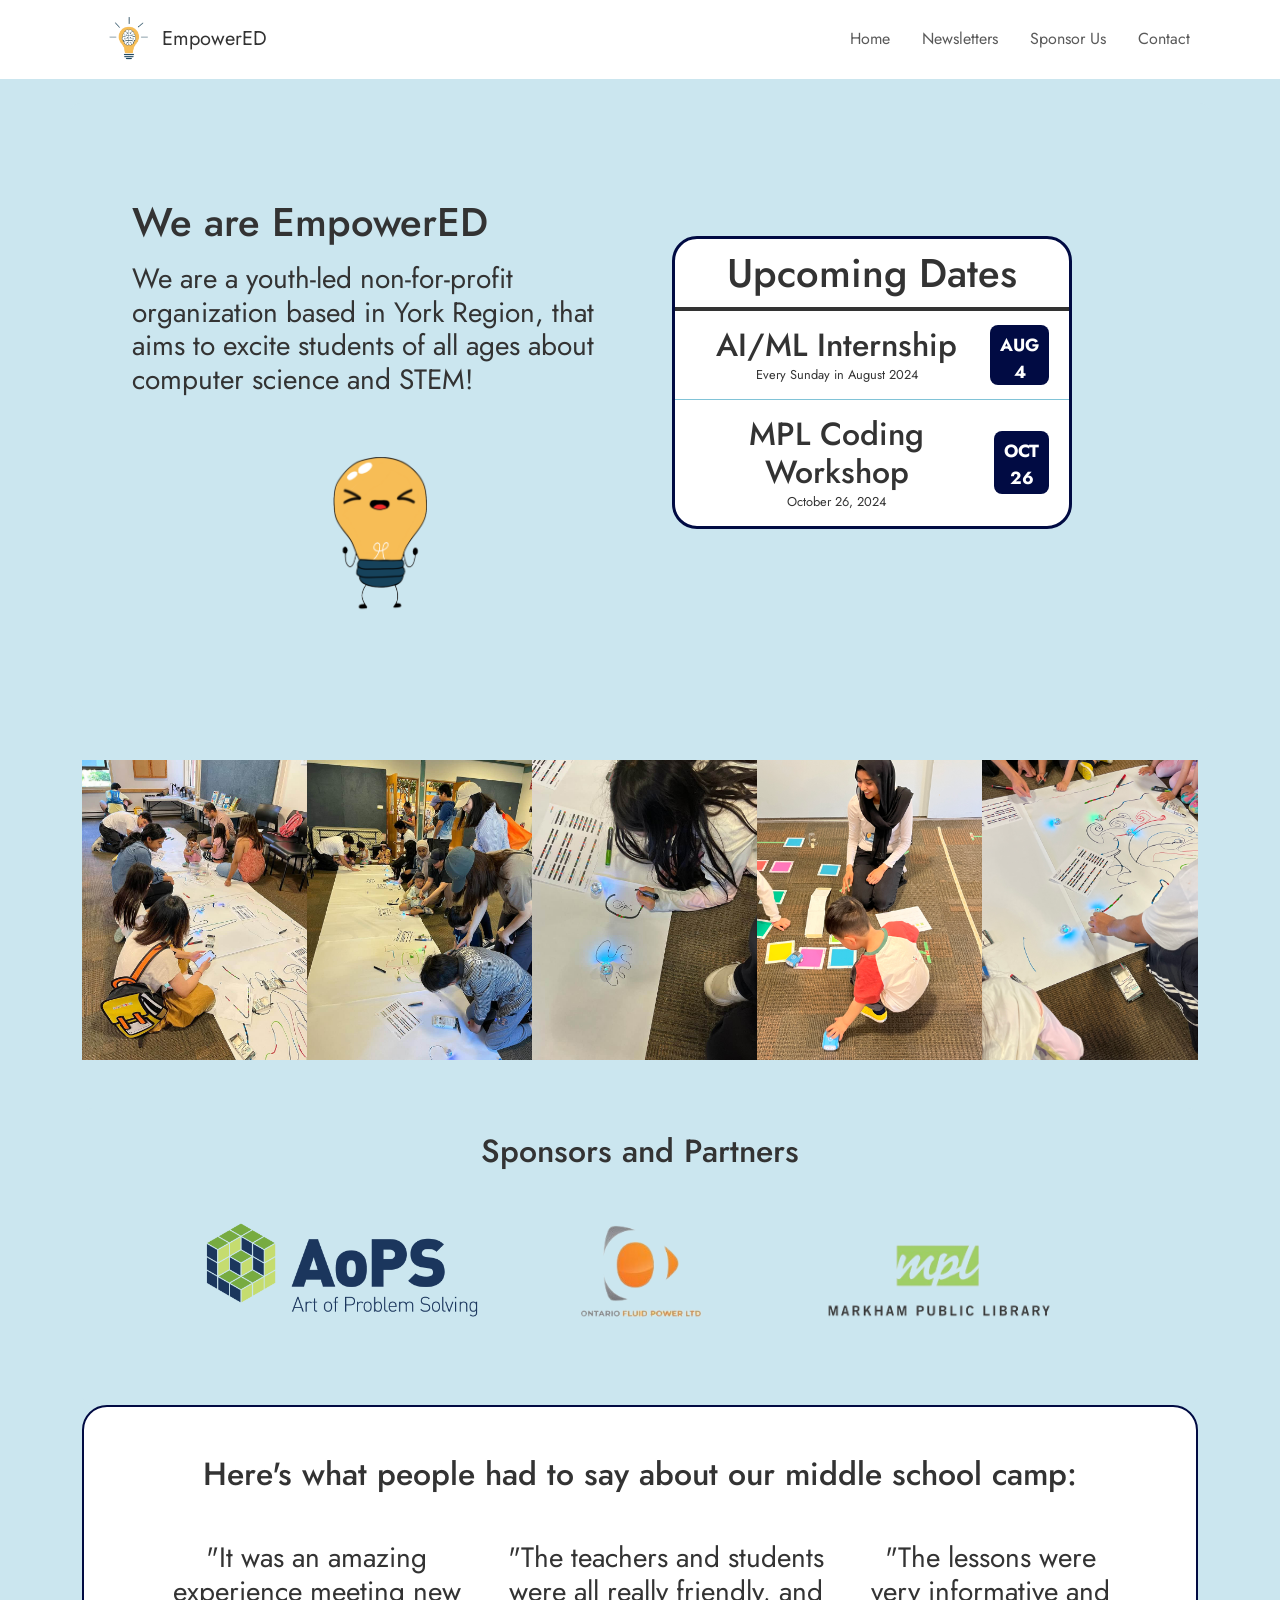
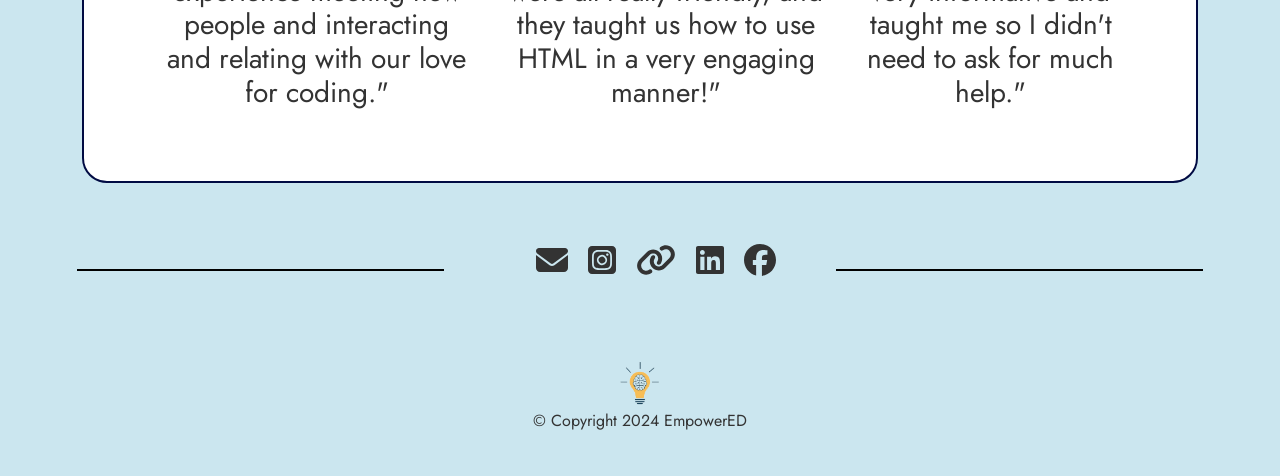
<file: index.html>
<!doctype html><html lang="en"><head><meta charset="utf-8"/><link rel="icon" href="/favicon.ico"/><meta name="viewport" content="width=device-width,initial-scale=1"><meta name="theme-color" content="#000000"/><meta name="keywords" content="STEM, computer science, empowerED, York Region, high school, middle school"/><link rel="apple-touch-icon" href="/logo192.png"/><link rel="manifest" href="/manifest.json"/><title>EmpowerED</title><script defer="defer" src="/static/js/main.e9694f4e.js"></script><link href="/static/css/main.c186f6c6.css" rel="stylesheet"></head><body><noscript>You need to enable JavaScript to run this app.</noscript><div id="root"></div></body></html>
</file>
<file: static/css/main.c186f6c6.css>
@charset "UTF-8";@import url(https://fonts.googleapis.com/css2?family=Jost:ital,wght@0,100..900;1,100..900&display=swap);*{color:#333;font-family:Jost;margin:0}.content{background-color:#cbe6ef;margin:0;overflow-x:hidden;padding:0}.navbar,.white{background-color:#fff}.navbar{border-bottom:1px solid #fff;margin:0 auto;max-width:1200px;overflow:hidden;padding:20px 20px 30px;width:100vw}.navbar h1{font-size:x-large;padding:1vw 0 0 1vw}.navbar .links{margin-left:auto}.navbar a{margin-left:16px;padding:6px;text-decoration:none}.navbar a:hover{color:#81c3d7}.list{background-color:#cbe6ef;display:block;padding:3vh;text-align:center}.divided{align-items:center;display:flex}.divider{border-bottom:2px solid #000;flex-grow:1;margin:5px 50px}.footer_links li{display:inline-block;list-style-type:none;padding:10px}.footer_links a{color:#010b43}.bkgd,body{background-color:#cbe6ef}.signup{background-color:#fff;border:2px solid #010b43;border-radius:25px;padding:3vw}.sign-up li{list-style-type:none}.d-grid button,.sign-up li{padding:10px;text-decoration:none}.d-grid button{background-color:#010b43;border:none;border-radius:12px;color:#fff;margin-left:16px}.d-grid button:hover{background-color:#81c3d7}.homepage,.introduction{background-color:#cbe6ef}.introduction{padding:20px}.introduction,.sponsors{border-radius:10px}.introduction{background:#cbe6ef;color:#010b43;height:auto;min-height:60vh;padding:50px 50px 100px}.left{float:left;margin:auto;padding-top:5vh;width:50%}.left h1,.left h3{text-align:left}.left h3{font-weight:400}.left img{padding-top:5vh}.left img,.right{justify-content:center}.right{float:right}.sponsors{background-color:#cbe6ef;padding:5vh}.sponsors img{padding:3vh}.blog-list{background-color:#cbe6ef;padding:3vw}.blog-preview{margin:20px 0;padding:10px 16px}.blog-preview:hover{box-shadow:1px 3px 5px #0000001a}.blog-preview h2{color:#010b43;font-size:20px;margin-bottom:8px}.blog-preview a{text-decoration:none}.blog-preview a:hover{text-decoration:underline}.event-calendar *,.event-calendar div{transition:all .3s ease}.event-calendar{background:#fff;border:3px solid #010b43;border-radius:25px;margin:20px;min-width:300px;width:400px}.event-calendar a{color:#010b43;text-decoration:none}.event-calendar a:hover{color:#cbe6ef;opacity:.7}.event-calendar a:hover .title-event{transform:translate(5%);-webkit-transform:translate(5%);-moz-transform:translate(5%)}.event-calendar h1,.event-calendar h2,.event-calendar ul,.event-calendar ul li{list-style:none;margin:0;padding:0}.event-calendar .events-body ul li{border-bottom:1px solid #81c3d7;position:relative}.event-calendar .events-body ul li:last-child{border:0}.event-calendar .heading-title{border-bottom:4px solid;font-family:Roboto,sans-serif;font-size:.9em;padding:10px 20px;position:relative}.event-calendar .icon-box{bottom:0;font-size:1.8em;height:30px;margin:auto;position:absolute;right:20px;top:0}.event-calendar .event-left-content{padding:15px 20px}.event-calendar .event-left-content .title-event{width:80%}.event-calendar .event-left-content .title-event h2{margin:0;padding:0}.event-calendar .event-left-content .event-date{font-size:.8em}.event-calendar .event-left-content .event-location{font-size:.8em;font-weight:700}.event-calendar .event-icon{background:#010b43;border-radius:8px;bottom:0;display:block;height:50%;margin:auto;min-height:60px;padding:2px 10px;position:absolute;right:20px;text-align:center;top:0;width:auto}.event-calendar .event-icon .date,.event-calendar .event-icon .month{color:#fff;display:block}.event-calendar .event-icon .month{font-size:1.1em;font-weight:700;margin-top:5px;text-transform:uppercase}.event-calendar .event-icon .date{font-size:1.1em;font-weight:700}@media only screen and (max-width:480px){.event-calendar{margin:0;width:100%}.event-calendar .heading-title h1{font-size:1em}.event-calendar .title-event h2{font-size:.9em}.event-calendar .event-left-content .event-date,.event-calendar .event-left-content .event-location{font-size:.8em}}@keyframes slide{0%{transform:translateX(0)}to{transform:translateX(-50%)}}.slideshow-container{height:300px;overflow:hidden;position:relative;width:100%}.slideshow{animation:slide 30s linear infinite;display:flex;width:200%}.slide{height:300px;width:500px}.contact-links a{color:#010b43;font-size:large;height:100%;list-style-type:none;margin:1vh;text-align:center;text-decoration:none}.contact-links a:hover{color:#81c3d7}.contact{background-color:#cbe6ef;padding:10vh}article{padding:5vh 0}.spnsr-button{background-color:#010b43;border:none;border-radius:12px;color:#fff;margin:70px;padding:10px;text-decoration:none}.spnsr-button:hover{background-color:#61dafb}.spns-package{padding-bottom:30px}.horizontal-list{display:flex;justify-content:center;list-style:none}.horizontal-list-item{margin-right:30px}.horizontal-list-text{font-weight:400}.testimonials{border:2px solid #010b43;border-radius:25px}.App{text-align:center}.App-logo{height:40vmin;pointer-events:none}@media (prefers-reduced-motion:no-preference){.App-logo{animation:App-logo-spin 20s linear infinite}}.App-header{align-items:center;background-color:#282c34;color:#fff;display:flex;flex-direction:column;font-size:calc(10px + 2vmin);justify-content:center;min-height:100vh}.App-link{color:#61dafb}@keyframes App-logo-spin{0%{transform:rotate(0deg)}to{transform:rotate(1turn)}}.sponsor-us .section{align-items:center;background-color:#cbe6ef;border-radius:10px;display:flex;height:auto;justify-content:space-between;margin-bottom:40px;padding:40px 20px}.text-left,.text-right{flex:1 1;padding:20px}.image-left,.image-right{align-items:center;display:flex;flex:1 1;justify-content:center}.image-left{order:-1}.text-right{order:1;padding-right:30px;position:relative;right:2%}.image-mpl{max-height:30%;max-width:20%}.image-aops{max-height:30%;max-width:10%}.image-ontario-fluid{height:auto;width:30%}.image-workshop{right:5%}.image-workshop,.image-workshop2{height:30%;max-width:30%!important;position:relative}.image-workshop2{left:5%}@media (min-width:768px){.sponsorus-text{left:5%;position:relative}}
/*!
 * Bootstrap  v5.3.3 (https://getbootstrap.com/)
 * Copyright 2011-2024 The Bootstrap Authors
 * Licensed under MIT (https://github.com/twbs/bootstrap/blob/main/LICENSE)
 */:root,[data-bs-theme=light]{--bs-blue:#0d6efd;--bs-indigo:#6610f2;--bs-purple:#6f42c1;--bs-pink:#d63384;--bs-red:#dc3545;--bs-orange:#fd7e14;--bs-yellow:#ffc107;--bs-green:#198754;--bs-teal:#20c997;--bs-cyan:#0dcaf0;--bs-black:#000;--bs-white:#fff;--bs-gray:#6c757d;--bs-gray-dark:#343a40;--bs-gray-100:#f8f9fa;--bs-gray-200:#e9ecef;--bs-gray-300:#dee2e6;--bs-gray-400:#ced4da;--bs-gray-500:#adb5bd;--bs-gray-600:#6c757d;--bs-gray-700:#495057;--bs-gray-800:#343a40;--bs-gray-900:#212529;--bs-primary:#0d6efd;--bs-secondary:#6c757d;--bs-success:#198754;--bs-info:#0dcaf0;--bs-warning:#ffc107;--bs-danger:#dc3545;--bs-light:#f8f9fa;--bs-dark:#212529;--bs-primary-rgb:13,110,253;--bs-secondary-rgb:108,117,125;--bs-success-rgb:25,135,84;--bs-info-rgb:13,202,240;--bs-warning-rgb:255,193,7;--bs-danger-rgb:220,53,69;--bs-light-rgb:248,249,250;--bs-dark-rgb:33,37,41;--bs-primary-text-emphasis:#052c65;--bs-secondary-text-emphasis:#2b2f32;--bs-success-text-emphasis:#0a3622;--bs-info-text-emphasis:#055160;--bs-warning-text-emphasis:#664d03;--bs-danger-text-emphasis:#58151c;--bs-light-text-emphasis:#495057;--bs-dark-text-emphasis:#495057;--bs-primary-bg-subtle:#cfe2ff;--bs-secondary-bg-subtle:#e2e3e5;--bs-success-bg-subtle:#d1e7dd;--bs-info-bg-subtle:#cff4fc;--bs-warning-bg-subtle:#fff3cd;--bs-danger-bg-subtle:#f8d7da;--bs-light-bg-subtle:#fcfcfd;--bs-dark-bg-subtle:#ced4da;--bs-primary-border-subtle:#9ec5fe;--bs-secondary-border-subtle:#c4c8cb;--bs-success-border-subtle:#a3cfbb;--bs-info-border-subtle:#9eeaf9;--bs-warning-border-subtle:#ffe69c;--bs-danger-border-subtle:#f1aeb5;--bs-light-border-subtle:#e9ecef;--bs-dark-border-subtle:#adb5bd;--bs-white-rgb:255,255,255;--bs-black-rgb:0,0,0;--bs-font-sans-serif:system-ui,-apple-system,"Segoe UI",Roboto,"Helvetica Neue","Noto Sans","Liberation Sans",Arial,sans-serif,"Apple Color Emoji","Segoe UI Emoji","Segoe UI Symbol","Noto Color Emoji";--bs-font-monospace:SFMono-Regular,Menlo,Monaco,Consolas,"Liberation Mono","Courier New",monospace;--bs-gradient:linear-gradient(180deg,#ffffff26,#fff0);--bs-body-font-family:var(--bs-font-sans-serif);--bs-body-font-size:1rem;--bs-body-font-weight:400;--bs-body-line-height:1.5;--bs-body-color:#212529;--bs-body-color-rgb:33,37,41;--bs-body-bg:#fff;--bs-body-bg-rgb:255,255,255;--bs-emphasis-color:#000;--bs-emphasis-color-rgb:0,0,0;--bs-secondary-color:#212529bf;--bs-secondary-color-rgb:33,37,41;--bs-secondary-bg:#e9ecef;--bs-secondary-bg-rgb:233,236,239;--bs-tertiary-color:#21252980;--bs-tertiary-color-rgb:33,37,41;--bs-tertiary-bg:#f8f9fa;--bs-tertiary-bg-rgb:248,249,250;--bs-heading-color:inherit;--bs-link-color:#0d6efd;--bs-link-color-rgb:13,110,253;--bs-link-decoration:underline;--bs-link-hover-color:#0a58ca;--bs-link-hover-color-rgb:10,88,202;--bs-code-color:#d63384;--bs-highlight-color:#212529;--bs-highlight-bg:#fff3cd;--bs-border-width:1px;--bs-border-style:solid;--bs-border-color:#dee2e6;--bs-border-color-translucent:rgba(0,0,0,.175);--bs-border-radius:0.375rem;--bs-border-radius-sm:0.25rem;--bs-border-radius-lg:0.5rem;--bs-border-radius-xl:1rem;--bs-border-radius-xxl:2rem;--bs-border-radius-2xl:var(--bs-border-radius-xxl);--bs-border-radius-pill:50rem;--bs-box-shadow:0 0.5rem 1rem #00000026;--bs-box-shadow-sm:0 0.125rem 0.25rem rgba(0,0,0,.075);--bs-box-shadow-lg:0 1rem 3rem rgba(0,0,0,.175);--bs-box-shadow-inset:inset 0 1px 2px rgba(0,0,0,.075);--bs-focus-ring-width:0.25rem;--bs-focus-ring-opacity:0.25;--bs-focus-ring-color:#0d6efd40;--bs-form-valid-color:#198754;--bs-form-valid-border-color:#198754;--bs-form-invalid-color:#dc3545;--bs-form-invalid-border-color:#dc3545}[data-bs-theme=dark]{--bs-body-color:#dee2e6;--bs-body-color-rgb:222,226,230;--bs-body-bg:#212529;--bs-body-bg-rgb:33,37,41;--bs-emphasis-color:#fff;--bs-emphasis-color-rgb:255,255,255;--bs-secondary-color:#dee2e6bf;--bs-secondary-color-rgb:222,226,230;--bs-secondary-bg:#343a40;--bs-secondary-bg-rgb:52,58,64;--bs-tertiary-color:#dee2e680;--bs-tertiary-color-rgb:222,226,230;--bs-tertiary-bg:#2b3035;--bs-tertiary-bg-rgb:43,48,53;--bs-primary-text-emphasis:#6ea8fe;--bs-secondary-text-emphasis:#a7acb1;--bs-success-text-emphasis:#75b798;--bs-info-text-emphasis:#6edff6;--bs-warning-text-emphasis:#ffda6a;--bs-danger-text-emphasis:#ea868f;--bs-light-text-emphasis:#f8f9fa;--bs-dark-text-emphasis:#dee2e6;--bs-primary-bg-subtle:#031633;--bs-secondary-bg-subtle:#161719;--bs-success-bg-subtle:#051b11;--bs-info-bg-subtle:#032830;--bs-warning-bg-subtle:#332701;--bs-danger-bg-subtle:#2c0b0e;--bs-light-bg-subtle:#343a40;--bs-dark-bg-subtle:#1a1d20;--bs-primary-border-subtle:#084298;--bs-secondary-border-subtle:#41464b;--bs-success-border-subtle:#0f5132;--bs-info-border-subtle:#087990;--bs-warning-border-subtle:#997404;--bs-danger-border-subtle:#842029;--bs-light-border-subtle:#495057;--bs-dark-border-subtle:#343a40;--bs-heading-color:inherit;--bs-link-color:#6ea8fe;--bs-link-hover-color:#8bb9fe;--bs-link-color-rgb:110,168,254;--bs-link-hover-color-rgb:139,185,254;--bs-code-color:#e685b5;--bs-highlight-color:#dee2e6;--bs-highlight-bg:#664d03;--bs-border-color:#495057;--bs-border-color-translucent:#ffffff26;--bs-form-valid-color:#75b798;--bs-form-valid-border-color:#75b798;--bs-form-invalid-color:#ea868f;--bs-form-invalid-border-color:#ea868f;color-scheme:dark}*,:after,:before{box-sizing:border-box}@media (prefers-reduced-motion:no-preference){:root{scroll-behavior:smooth}}body{-webkit-text-size-adjust:100%;-webkit-tap-highlight-color:rgba(0,0,0,0);background-color:#fff;background-color:var(--bs-body-bg);color:#212529;color:var(--bs-body-color);font-family:system-ui,-apple-system,Segoe UI,Roboto,Helvetica Neue,Noto Sans,Liberation Sans,Arial,sans-serif,Apple Color Emoji,Segoe UI Emoji,Segoe UI Symbol,Noto Color Emoji;font-family:var(--bs-body-font-family);font-size:1rem;font-size:var(--bs-body-font-size);font-weight:400;font-weight:var(--bs-body-font-weight);line-height:1.5;line-height:var(--bs-body-line-height);margin:0;text-align:var(--bs-body-text-align)}hr{border:0;border-top:1px solid;border-top:var(--bs-border-width) solid;color:inherit;margin:1rem 0;opacity:.25}.h1,.h2,.h3,.h4,.h5,.h6,h1,h2,h3,h4,h5,h6{color:inherit;color:var(--bs-heading-color);font-weight:500;line-height:1.2;margin-bottom:.5rem;margin-top:0}.h1,h1{font-size:calc(1.375rem + 1.5vw)}@media (min-width:1200px){.h1,h1{font-size:2.5rem}}.h2,h2{font-size:calc(1.325rem + .9vw)}@media (min-width:1200px){.h2,h2{font-size:2rem}}.h3,h3{font-size:calc(1.3rem + .6vw)}@media (min-width:1200px){.h3,h3{font-size:1.75rem}}.h4,h4{font-size:calc(1.275rem + .3vw)}@media (min-width:1200px){.h4,h4{font-size:1.5rem}}.h5,h5{font-size:1.25rem}.h6,h6{font-size:1rem}p{margin-bottom:1rem;margin-top:0}abbr[title]{cursor:help;-webkit-text-decoration:underline dotted;text-decoration:underline dotted;-webkit-text-decoration-skip-ink:none;text-decoration-skip-ink:none}address{font-style:normal;line-height:inherit;margin-bottom:1rem}ol,ul{padding-left:2rem}dl,ol,ul{margin-bottom:1rem;margin-top:0}ol ol,ol ul,ul ol,ul ul{margin-bottom:0}dt{font-weight:700}dd{margin-bottom:.5rem;margin-left:0}blockquote{margin:0 0 1rem}b,strong{font-weight:bolder}.small,small{font-size:.875em}.mark,mark{background-color:#fff3cd;background-color:var(--bs-highlight-bg);color:#212529;color:var(--bs-highlight-color);padding:.1875em}sub,sup{font-size:.75em;line-height:0;position:relative;vertical-align:initial}sub{bottom:-.25em}sup{top:-.5em}a{color:#0d6efd;color:rgba(var(--bs-link-color-rgb),var(--bs-link-opacity,1));text-decoration:underline}a:hover{--bs-link-color-rgb:var(--bs-link-hover-color-rgb)}a:not([href]):not([class]),a:not([href]):not([class]):hover{color:inherit;text-decoration:none}code,kbd,pre,samp{font-family:SFMono-Regular,Menlo,Monaco,Consolas,Liberation Mono,Courier New,monospace;font-family:var(--bs-font-monospace);font-size:1em}pre{display:block;font-size:.875em;margin-bottom:1rem;margin-top:0;overflow:auto}pre code{color:inherit;font-size:inherit;word-break:normal}code{word-wrap:break-word;color:#d63384;color:var(--bs-code-color);font-size:.875em}a>code{color:inherit}kbd{background-color:#212529;background-color:var(--bs-body-color);border-radius:.25rem;color:#fff;color:var(--bs-body-bg);font-size:.875em;padding:.1875rem .375rem}kbd kbd{font-size:1em;padding:0}figure{margin:0 0 1rem}img,svg{vertical-align:middle}table{border-collapse:collapse;caption-side:bottom}caption{color:#212529bf;color:var(--bs-secondary-color);padding-bottom:.5rem;padding-top:.5rem;text-align:left}th{text-align:inherit;text-align:-webkit-match-parent}tbody,td,tfoot,th,thead,tr{border:0 solid;border-color:inherit}label{display:inline-block}button{border-radius:0}button:focus:not(:focus-visible){outline:0}button,input,optgroup,select,textarea{font-family:inherit;font-size:inherit;line-height:inherit;margin:0}button,select{text-transform:none}[role=button]{cursor:pointer}select{word-wrap:normal}select:disabled{opacity:1}[list]:not([type=date]):not([type=datetime-local]):not([type=month]):not([type=week]):not([type=time])::-webkit-calendar-picker-indicator{display:none!important}[type=button],[type=reset],[type=submit],button{-webkit-appearance:button}[type=button]:not(:disabled),[type=reset]:not(:disabled),[type=submit]:not(:disabled),button:not(:disabled){cursor:pointer}::-moz-focus-inner{border-style:none;padding:0}textarea{resize:vertical}fieldset{border:0;margin:0;min-width:0;padding:0}legend{float:left;font-size:calc(1.275rem + .3vw);line-height:inherit;margin-bottom:.5rem;padding:0;width:100%}@media (min-width:1200px){legend{font-size:1.5rem}}legend+*{clear:left}::-webkit-datetime-edit-day-field,::-webkit-datetime-edit-fields-wrapper,::-webkit-datetime-edit-hour-field,::-webkit-datetime-edit-minute,::-webkit-datetime-edit-month-field,::-webkit-datetime-edit-text,::-webkit-datetime-edit-year-field{padding:0}::-webkit-inner-spin-button{height:auto}[type=search]{-webkit-appearance:textfield;outline-offset:-2px}::-webkit-search-decoration{-webkit-appearance:none}::-webkit-color-swatch-wrapper{padding:0}::-webkit-file-upload-button{-webkit-appearance:button;font:inherit}::file-selector-button{-webkit-appearance:button;font:inherit}output{display:inline-block}iframe{border:0}summary{cursor:pointer;display:list-item}progress{vertical-align:initial}[hidden]{display:none!important}.lead{font-size:1.25rem;font-weight:300}.display-1{font-size:calc(1.625rem + 4.5vw);font-weight:300;line-height:1.2}@media (min-width:1200px){.display-1{font-size:5rem}}.display-2{font-size:calc(1.575rem + 3.9vw);font-weight:300;line-height:1.2}@media (min-width:1200px){.display-2{font-size:4.5rem}}.display-3{font-size:calc(1.525rem + 3.3vw);font-weight:300;line-height:1.2}@media (min-width:1200px){.display-3{font-size:4rem}}.display-4{font-size:calc(1.475rem + 2.7vw);font-weight:300;line-height:1.2}@media (min-width:1200px){.display-4{font-size:3.5rem}}.display-5{font-size:calc(1.425rem + 2.1vw);font-weight:300;line-height:1.2}@media (min-width:1200px){.display-5{font-size:3rem}}.display-6{font-size:calc(1.375rem + 1.5vw);font-weight:300;line-height:1.2}@media (min-width:1200px){.display-6{font-size:2.5rem}}.list-inline,.list-unstyled{list-style:none;padding-left:0}.list-inline-item{display:inline-block}.list-inline-item:not(:last-child){margin-right:.5rem}.initialism{font-size:.875em;text-transform:uppercase}.blockquote{font-size:1.25rem;margin-bottom:1rem}.blockquote>:last-child{margin-bottom:0}.blockquote-footer{color:#6c757d;font-size:.875em;margin-bottom:1rem;margin-top:-1rem}.blockquote-footer:before{content:"— "}.img-fluid,.img-thumbnail{height:auto;max-width:100%}.img-thumbnail{background-color:#fff;background-color:var(--bs-body-bg);border:1px solid #dee2e6;border:var(--bs-border-width) solid var(--bs-border-color);border-radius:.375rem;border-radius:var(--bs-border-radius);padding:.25rem}.figure{display:inline-block}.figure-img{line-height:1;margin-bottom:.5rem}.figure-caption{color:#212529bf;color:var(--bs-secondary-color);font-size:.875em}.container,.container-fluid,.container-lg,.container-md,.container-sm,.container-xl,.container-xxl{--bs-gutter-x:1.5rem;--bs-gutter-y:0;margin-left:auto;margin-right:auto;padding-left:calc(var(--bs-gutter-x)*.5);padding-right:calc(var(--bs-gutter-x)*.5);width:100%}@media (min-width:576px){.container,.container-sm{max-width:540px}}@media (min-width:768px){.container,.container-md,.container-sm{max-width:720px}}@media (min-width:992px){.container,.container-lg,.container-md,.container-sm{max-width:960px}}@media (min-width:1200px){.container,.container-lg,.container-md,.container-sm,.container-xl{max-width:1140px}}@media (min-width:1400px){.container,.container-lg,.container-md,.container-sm,.container-xl,.container-xxl{max-width:1320px}}:root{--bs-breakpoint-xs:0;--bs-breakpoint-sm:576px;--bs-breakpoint-md:768px;--bs-breakpoint-lg:992px;--bs-breakpoint-xl:1200px;--bs-breakpoint-xxl:1400px}.row{--bs-gutter-x:1.5rem;--bs-gutter-y:0;display:flex;flex-wrap:wrap;margin-left:calc(var(--bs-gutter-x)*-.5);margin-right:calc(var(--bs-gutter-x)*-.5);margin-top:calc(var(--bs-gutter-y)*-1)}.row>*{flex-shrink:0;margin-top:var(--bs-gutter-y);max-width:100%;padding-left:calc(var(--bs-gutter-x)*.5);padding-right:calc(var(--bs-gutter-x)*.5);width:100%}.col{flex:1 0}.row-cols-auto>*{flex:0 0 auto;width:auto}.row-cols-1>*{flex:0 0 auto;width:100%}.row-cols-2>*{flex:0 0 auto;width:50%}.row-cols-3>*{flex:0 0 auto;width:33.33333333%}.row-cols-4>*{flex:0 0 auto;width:25%}.row-cols-5>*{flex:0 0 auto;width:20%}.row-cols-6>*{flex:0 0 auto;width:16.66666667%}.col-auto{flex:0 0 auto;width:auto}.col-1{flex:0 0 auto;width:8.33333333%}.col-2{flex:0 0 auto;width:16.66666667%}.col-3{flex:0 0 auto;width:25%}.col-4{flex:0 0 auto;width:33.33333333%}.col-5{flex:0 0 auto;width:41.66666667%}.col-6{flex:0 0 auto;width:50%}.col-7{flex:0 0 auto;width:58.33333333%}.col-8{flex:0 0 auto;width:66.66666667%}.col-9{flex:0 0 auto;width:75%}.col-10{flex:0 0 auto;width:83.33333333%}.col-11{flex:0 0 auto;width:91.66666667%}.col-12{flex:0 0 auto;width:100%}.offset-1{margin-left:8.33333333%}.offset-2{margin-left:16.66666667%}.offset-3{margin-left:25%}.offset-4{margin-left:33.33333333%}.offset-5{margin-left:41.66666667%}.offset-6{margin-left:50%}.offset-7{margin-left:58.33333333%}.offset-8{margin-left:66.66666667%}.offset-9{margin-left:75%}.offset-10{margin-left:83.33333333%}.offset-11{margin-left:91.66666667%}.g-0,.gx-0{--bs-gutter-x:0}.g-0,.gy-0{--bs-gutter-y:0}.g-1,.gx-1{--bs-gutter-x:0.25rem}.g-1,.gy-1{--bs-gutter-y:0.25rem}.g-2,.gx-2{--bs-gutter-x:0.5rem}.g-2,.gy-2{--bs-gutter-y:0.5rem}.g-3,.gx-3{--bs-gutter-x:1rem}.g-3,.gy-3{--bs-gutter-y:1rem}.g-4,.gx-4{--bs-gutter-x:1.5rem}.g-4,.gy-4{--bs-gutter-y:1.5rem}.g-5,.gx-5{--bs-gutter-x:3rem}.g-5,.gy-5{--bs-gutter-y:3rem}@media (min-width:576px){.col-sm{flex:1 0}.row-cols-sm-auto>*{flex:0 0 auto;width:auto}.row-cols-sm-1>*{flex:0 0 auto;width:100%}.row-cols-sm-2>*{flex:0 0 auto;width:50%}.row-cols-sm-3>*{flex:0 0 auto;width:33.33333333%}.row-cols-sm-4>*{flex:0 0 auto;width:25%}.row-cols-sm-5>*{flex:0 0 auto;width:20%}.row-cols-sm-6>*{flex:0 0 auto;width:16.66666667%}.col-sm-auto{flex:0 0 auto;width:auto}.col-sm-1{flex:0 0 auto;width:8.33333333%}.col-sm-2{flex:0 0 auto;width:16.66666667%}.col-sm-3{flex:0 0 auto;width:25%}.col-sm-4{flex:0 0 auto;width:33.33333333%}.col-sm-5{flex:0 0 auto;width:41.66666667%}.col-sm-6{flex:0 0 auto;width:50%}.col-sm-7{flex:0 0 auto;width:58.33333333%}.col-sm-8{flex:0 0 auto;width:66.66666667%}.col-sm-9{flex:0 0 auto;width:75%}.col-sm-10{flex:0 0 auto;width:83.33333333%}.col-sm-11{flex:0 0 auto;width:91.66666667%}.col-sm-12{flex:0 0 auto;width:100%}.offset-sm-0{margin-left:0}.offset-sm-1{margin-left:8.33333333%}.offset-sm-2{margin-left:16.66666667%}.offset-sm-3{margin-left:25%}.offset-sm-4{margin-left:33.33333333%}.offset-sm-5{margin-left:41.66666667%}.offset-sm-6{margin-left:50%}.offset-sm-7{margin-left:58.33333333%}.offset-sm-8{margin-left:66.66666667%}.offset-sm-9{margin-left:75%}.offset-sm-10{margin-left:83.33333333%}.offset-sm-11{margin-left:91.66666667%}.g-sm-0,.gx-sm-0{--bs-gutter-x:0}.g-sm-0,.gy-sm-0{--bs-gutter-y:0}.g-sm-1,.gx-sm-1{--bs-gutter-x:0.25rem}.g-sm-1,.gy-sm-1{--bs-gutter-y:0.25rem}.g-sm-2,.gx-sm-2{--bs-gutter-x:0.5rem}.g-sm-2,.gy-sm-2{--bs-gutter-y:0.5rem}.g-sm-3,.gx-sm-3{--bs-gutter-x:1rem}.g-sm-3,.gy-sm-3{--bs-gutter-y:1rem}.g-sm-4,.gx-sm-4{--bs-gutter-x:1.5rem}.g-sm-4,.gy-sm-4{--bs-gutter-y:1.5rem}.g-sm-5,.gx-sm-5{--bs-gutter-x:3rem}.g-sm-5,.gy-sm-5{--bs-gutter-y:3rem}}@media (min-width:768px){.col-md{flex:1 0}.row-cols-md-auto>*{flex:0 0 auto;width:auto}.row-cols-md-1>*{flex:0 0 auto;width:100%}.row-cols-md-2>*{flex:0 0 auto;width:50%}.row-cols-md-3>*{flex:0 0 auto;width:33.33333333%}.row-cols-md-4>*{flex:0 0 auto;width:25%}.row-cols-md-5>*{flex:0 0 auto;width:20%}.row-cols-md-6>*{flex:0 0 auto;width:16.66666667%}.col-md-auto{flex:0 0 auto;width:auto}.col-md-1{flex:0 0 auto;width:8.33333333%}.col-md-2{flex:0 0 auto;width:16.66666667%}.col-md-3{flex:0 0 auto;width:25%}.col-md-4{flex:0 0 auto;width:33.33333333%}.col-md-5{flex:0 0 auto;width:41.66666667%}.col-md-6{flex:0 0 auto;width:50%}.col-md-7{flex:0 0 auto;width:58.33333333%}.col-md-8{flex:0 0 auto;width:66.66666667%}.col-md-9{flex:0 0 auto;width:75%}.col-md-10{flex:0 0 auto;width:83.33333333%}.col-md-11{flex:0 0 auto;width:91.66666667%}.col-md-12{flex:0 0 auto;width:100%}.offset-md-0{margin-left:0}.offset-md-1{margin-left:8.33333333%}.offset-md-2{margin-left:16.66666667%}.offset-md-3{margin-left:25%}.offset-md-4{margin-left:33.33333333%}.offset-md-5{margin-left:41.66666667%}.offset-md-6{margin-left:50%}.offset-md-7{margin-left:58.33333333%}.offset-md-8{margin-left:66.66666667%}.offset-md-9{margin-left:75%}.offset-md-10{margin-left:83.33333333%}.offset-md-11{margin-left:91.66666667%}.g-md-0,.gx-md-0{--bs-gutter-x:0}.g-md-0,.gy-md-0{--bs-gutter-y:0}.g-md-1,.gx-md-1{--bs-gutter-x:0.25rem}.g-md-1,.gy-md-1{--bs-gutter-y:0.25rem}.g-md-2,.gx-md-2{--bs-gutter-x:0.5rem}.g-md-2,.gy-md-2{--bs-gutter-y:0.5rem}.g-md-3,.gx-md-3{--bs-gutter-x:1rem}.g-md-3,.gy-md-3{--bs-gutter-y:1rem}.g-md-4,.gx-md-4{--bs-gutter-x:1.5rem}.g-md-4,.gy-md-4{--bs-gutter-y:1.5rem}.g-md-5,.gx-md-5{--bs-gutter-x:3rem}.g-md-5,.gy-md-5{--bs-gutter-y:3rem}}@media (min-width:992px){.col-lg{flex:1 0}.row-cols-lg-auto>*{flex:0 0 auto;width:auto}.row-cols-lg-1>*{flex:0 0 auto;width:100%}.row-cols-lg-2>*{flex:0 0 auto;width:50%}.row-cols-lg-3>*{flex:0 0 auto;width:33.33333333%}.row-cols-lg-4>*{flex:0 0 auto;width:25%}.row-cols-lg-5>*{flex:0 0 auto;width:20%}.row-cols-lg-6>*{flex:0 0 auto;width:16.66666667%}.col-lg-auto{flex:0 0 auto;width:auto}.col-lg-1{flex:0 0 auto;width:8.33333333%}.col-lg-2{flex:0 0 auto;width:16.66666667%}.col-lg-3{flex:0 0 auto;width:25%}.col-lg-4{flex:0 0 auto;width:33.33333333%}.col-lg-5{flex:0 0 auto;width:41.66666667%}.col-lg-6{flex:0 0 auto;width:50%}.col-lg-7{flex:0 0 auto;width:58.33333333%}.col-lg-8{flex:0 0 auto;width:66.66666667%}.col-lg-9{flex:0 0 auto;width:75%}.col-lg-10{flex:0 0 auto;width:83.33333333%}.col-lg-11{flex:0 0 auto;width:91.66666667%}.col-lg-12{flex:0 0 auto;width:100%}.offset-lg-0{margin-left:0}.offset-lg-1{margin-left:8.33333333%}.offset-lg-2{margin-left:16.66666667%}.offset-lg-3{margin-left:25%}.offset-lg-4{margin-left:33.33333333%}.offset-lg-5{margin-left:41.66666667%}.offset-lg-6{margin-left:50%}.offset-lg-7{margin-left:58.33333333%}.offset-lg-8{margin-left:66.66666667%}.offset-lg-9{margin-left:75%}.offset-lg-10{margin-left:83.33333333%}.offset-lg-11{margin-left:91.66666667%}.g-lg-0,.gx-lg-0{--bs-gutter-x:0}.g-lg-0,.gy-lg-0{--bs-gutter-y:0}.g-lg-1,.gx-lg-1{--bs-gutter-x:0.25rem}.g-lg-1,.gy-lg-1{--bs-gutter-y:0.25rem}.g-lg-2,.gx-lg-2{--bs-gutter-x:0.5rem}.g-lg-2,.gy-lg-2{--bs-gutter-y:0.5rem}.g-lg-3,.gx-lg-3{--bs-gutter-x:1rem}.g-lg-3,.gy-lg-3{--bs-gutter-y:1rem}.g-lg-4,.gx-lg-4{--bs-gutter-x:1.5rem}.g-lg-4,.gy-lg-4{--bs-gutter-y:1.5rem}.g-lg-5,.gx-lg-5{--bs-gutter-x:3rem}.g-lg-5,.gy-lg-5{--bs-gutter-y:3rem}}@media (min-width:1200px){.col-xl{flex:1 0}.row-cols-xl-auto>*{flex:0 0 auto;width:auto}.row-cols-xl-1>*{flex:0 0 auto;width:100%}.row-cols-xl-2>*{flex:0 0 auto;width:50%}.row-cols-xl-3>*{flex:0 0 auto;width:33.33333333%}.row-cols-xl-4>*{flex:0 0 auto;width:25%}.row-cols-xl-5>*{flex:0 0 auto;width:20%}.row-cols-xl-6>*{flex:0 0 auto;width:16.66666667%}.col-xl-auto{flex:0 0 auto;width:auto}.col-xl-1{flex:0 0 auto;width:8.33333333%}.col-xl-2{flex:0 0 auto;width:16.66666667%}.col-xl-3{flex:0 0 auto;width:25%}.col-xl-4{flex:0 0 auto;width:33.33333333%}.col-xl-5{flex:0 0 auto;width:41.66666667%}.col-xl-6{flex:0 0 auto;width:50%}.col-xl-7{flex:0 0 auto;width:58.33333333%}.col-xl-8{flex:0 0 auto;width:66.66666667%}.col-xl-9{flex:0 0 auto;width:75%}.col-xl-10{flex:0 0 auto;width:83.33333333%}.col-xl-11{flex:0 0 auto;width:91.66666667%}.col-xl-12{flex:0 0 auto;width:100%}.offset-xl-0{margin-left:0}.offset-xl-1{margin-left:8.33333333%}.offset-xl-2{margin-left:16.66666667%}.offset-xl-3{margin-left:25%}.offset-xl-4{margin-left:33.33333333%}.offset-xl-5{margin-left:41.66666667%}.offset-xl-6{margin-left:50%}.offset-xl-7{margin-left:58.33333333%}.offset-xl-8{margin-left:66.66666667%}.offset-xl-9{margin-left:75%}.offset-xl-10{margin-left:83.33333333%}.offset-xl-11{margin-left:91.66666667%}.g-xl-0,.gx-xl-0{--bs-gutter-x:0}.g-xl-0,.gy-xl-0{--bs-gutter-y:0}.g-xl-1,.gx-xl-1{--bs-gutter-x:0.25rem}.g-xl-1,.gy-xl-1{--bs-gutter-y:0.25rem}.g-xl-2,.gx-xl-2{--bs-gutter-x:0.5rem}.g-xl-2,.gy-xl-2{--bs-gutter-y:0.5rem}.g-xl-3,.gx-xl-3{--bs-gutter-x:1rem}.g-xl-3,.gy-xl-3{--bs-gutter-y:1rem}.g-xl-4,.gx-xl-4{--bs-gutter-x:1.5rem}.g-xl-4,.gy-xl-4{--bs-gutter-y:1.5rem}.g-xl-5,.gx-xl-5{--bs-gutter-x:3rem}.g-xl-5,.gy-xl-5{--bs-gutter-y:3rem}}@media (min-width:1400px){.col-xxl{flex:1 0}.row-cols-xxl-auto>*{flex:0 0 auto;width:auto}.row-cols-xxl-1>*{flex:0 0 auto;width:100%}.row-cols-xxl-2>*{flex:0 0 auto;width:50%}.row-cols-xxl-3>*{flex:0 0 auto;width:33.33333333%}.row-cols-xxl-4>*{flex:0 0 auto;width:25%}.row-cols-xxl-5>*{flex:0 0 auto;width:20%}.row-cols-xxl-6>*{flex:0 0 auto;width:16.66666667%}.col-xxl-auto{flex:0 0 auto;width:auto}.col-xxl-1{flex:0 0 auto;width:8.33333333%}.col-xxl-2{flex:0 0 auto;width:16.66666667%}.col-xxl-3{flex:0 0 auto;width:25%}.col-xxl-4{flex:0 0 auto;width:33.33333333%}.col-xxl-5{flex:0 0 auto;width:41.66666667%}.col-xxl-6{flex:0 0 auto;width:50%}.col-xxl-7{flex:0 0 auto;width:58.33333333%}.col-xxl-8{flex:0 0 auto;width:66.66666667%}.col-xxl-9{flex:0 0 auto;width:75%}.col-xxl-10{flex:0 0 auto;width:83.33333333%}.col-xxl-11{flex:0 0 auto;width:91.66666667%}.col-xxl-12{flex:0 0 auto;width:100%}.offset-xxl-0{margin-left:0}.offset-xxl-1{margin-left:8.33333333%}.offset-xxl-2{margin-left:16.66666667%}.offset-xxl-3{margin-left:25%}.offset-xxl-4{margin-left:33.33333333%}.offset-xxl-5{margin-left:41.66666667%}.offset-xxl-6{margin-left:50%}.offset-xxl-7{margin-left:58.33333333%}.offset-xxl-8{margin-left:66.66666667%}.offset-xxl-9{margin-left:75%}.offset-xxl-10{margin-left:83.33333333%}.offset-xxl-11{margin-left:91.66666667%}.g-xxl-0,.gx-xxl-0{--bs-gutter-x:0}.g-xxl-0,.gy-xxl-0{--bs-gutter-y:0}.g-xxl-1,.gx-xxl-1{--bs-gutter-x:0.25rem}.g-xxl-1,.gy-xxl-1{--bs-gutter-y:0.25rem}.g-xxl-2,.gx-xxl-2{--bs-gutter-x:0.5rem}.g-xxl-2,.gy-xxl-2{--bs-gutter-y:0.5rem}.g-xxl-3,.gx-xxl-3{--bs-gutter-x:1rem}.g-xxl-3,.gy-xxl-3{--bs-gutter-y:1rem}.g-xxl-4,.gx-xxl-4{--bs-gutter-x:1.5rem}.g-xxl-4,.gy-xxl-4{--bs-gutter-y:1.5rem}.g-xxl-5,.gx-xxl-5{--bs-gutter-x:3rem}.g-xxl-5,.gy-xxl-5{--bs-gutter-y:3rem}}.table{--bs-table-color-type:initial;--bs-table-bg-type:initial;--bs-table-color-state:initial;--bs-table-bg-state:initial;--bs-table-color:var(--bs-emphasis-color);--bs-table-bg:var(--bs-body-bg);--bs-table-border-color:var(--bs-border-color);--bs-table-accent-bg:#0000;--bs-table-striped-color:var(--bs-emphasis-color);--bs-table-striped-bg:rgba(var(--bs-emphasis-color-rgb),0.05);--bs-table-active-color:var(--bs-emphasis-color);--bs-table-active-bg:rgba(var(--bs-emphasis-color-rgb),0.1);--bs-table-hover-color:var(--bs-emphasis-color);--bs-table-hover-bg:rgba(var(--bs-emphasis-color-rgb),0.075);border-color:var(--bs-table-border-color);margin-bottom:1rem;vertical-align:top;width:100%}.table>:not(caption)>*>*{background-color:var(--bs-table-bg);border-bottom-width:1px;border-bottom-width:var(--bs-border-width);box-shadow:inset 0 0 0 9999px var(--bs-table-accent-bg);box-shadow:inset 0 0 0 9999px var(--bs-table-bg-state,var(--bs-table-bg-type,var(--bs-table-accent-bg)));color:var(--bs-table-color);color:var(--bs-table-color-state,var(--bs-table-color-type,var(--bs-table-color)));padding:.5rem}.table>tbody{vertical-align:inherit}.table>thead{vertical-align:bottom}.table-group-divider{border-top:2px solid;border-top:calc(var(--bs-border-width)*2) solid}.caption-top{caption-side:top}.table-sm>:not(caption)>*>*{padding:.25rem}.table-bordered>:not(caption)>*{border-width:1px 0;border-width:var(--bs-border-width) 0}.table-bordered>:not(caption)>*>*{border-width:0 1px;border-width:0 var(--bs-border-width)}.table-borderless>:not(caption)>*>*{border-bottom-width:0}.table-borderless>:not(:first-child){border-top-width:0}.table-striped-columns>:not(caption)>tr>:nth-child(2n),.table-striped>tbody>tr:nth-of-type(odd)>*{--bs-table-color-type:var(--bs-table-striped-color);--bs-table-bg-type:var(--bs-table-striped-bg)}.table-active{--bs-table-color-state:var(--bs-table-active-color);--bs-table-bg-state:var(--bs-table-active-bg)}.table-hover>tbody>tr:hover>*{--bs-table-color-state:var(--bs-table-hover-color);--bs-table-bg-state:var(--bs-table-hover-bg)}.table-primary{--bs-table-color:#000;--bs-table-bg:#cfe2ff;--bs-table-border-color:#a6b5cc;--bs-table-striped-bg:#c5d7f2;--bs-table-striped-color:#000;--bs-table-active-bg:#bacbe6;--bs-table-active-color:#000;--bs-table-hover-bg:#bfd1ec;--bs-table-hover-color:#000}.table-primary,.table-secondary{border-color:var(--bs-table-border-color);color:var(--bs-table-color)}.table-secondary{--bs-table-color:#000;--bs-table-bg:#e2e3e5;--bs-table-border-color:#b5b6b7;--bs-table-striped-bg:#d7d8da;--bs-table-striped-color:#000;--bs-table-active-bg:#cbccce;--bs-table-active-color:#000;--bs-table-hover-bg:#d1d2d4;--bs-table-hover-color:#000}.table-success{--bs-table-color:#000;--bs-table-bg:#d1e7dd;--bs-table-border-color:#a7b9b1;--bs-table-striped-bg:#c7dbd2;--bs-table-striped-color:#000;--bs-table-active-bg:#bcd0c7;--bs-table-active-color:#000;--bs-table-hover-bg:#c1d6cc;--bs-table-hover-color:#000}.table-info,.table-success{border-color:var(--bs-table-border-color);color:var(--bs-table-color)}.table-info{--bs-table-color:#000;--bs-table-bg:#cff4fc;--bs-table-border-color:#a6c3ca;--bs-table-striped-bg:#c5e8ef;--bs-table-striped-color:#000;--bs-table-active-bg:#badce3;--bs-table-active-color:#000;--bs-table-hover-bg:#bfe2e9;--bs-table-hover-color:#000}.table-warning{--bs-table-color:#000;--bs-table-bg:#fff3cd;--bs-table-border-color:#ccc2a4;--bs-table-striped-bg:#f2e7c3;--bs-table-striped-color:#000;--bs-table-active-bg:#e6dbb9;--bs-table-active-color:#000;--bs-table-hover-bg:#ece1be;--bs-table-hover-color:#000}.table-danger,.table-warning{border-color:var(--bs-table-border-color);color:var(--bs-table-color)}.table-danger{--bs-table-color:#000;--bs-table-bg:#f8d7da;--bs-table-border-color:#c6acae;--bs-table-striped-bg:#eccccf;--bs-table-striped-color:#000;--bs-table-active-bg:#dfc2c4;--bs-table-active-color:#000;--bs-table-hover-bg:#e5c7ca;--bs-table-hover-color:#000}.table-light{--bs-table-color:#000;--bs-table-bg:#f8f9fa;--bs-table-border-color:#c6c7c8;--bs-table-striped-bg:#ecedee;--bs-table-striped-color:#000;--bs-table-active-bg:#dfe0e1;--bs-table-active-color:#000;--bs-table-hover-bg:#e5e6e7;--bs-table-hover-color:#000}.table-dark,.table-light{border-color:var(--bs-table-border-color);color:var(--bs-table-color)}.table-dark{--bs-table-color:#fff;--bs-table-bg:#212529;--bs-table-border-color:#4d5154;--bs-table-striped-bg:#2c3034;--bs-table-striped-color:#fff;--bs-table-active-bg:#373b3e;--bs-table-active-color:#fff;--bs-table-hover-bg:#323539;--bs-table-hover-color:#fff}.table-responsive{-webkit-overflow-scrolling:touch;overflow-x:auto}@media (max-width:575.98px){.table-responsive-sm{-webkit-overflow-scrolling:touch;overflow-x:auto}}@media (max-width:767.98px){.table-responsive-md{-webkit-overflow-scrolling:touch;overflow-x:auto}}@media (max-width:991.98px){.table-responsive-lg{-webkit-overflow-scrolling:touch;overflow-x:auto}}@media (max-width:1199.98px){.table-responsive-xl{-webkit-overflow-scrolling:touch;overflow-x:auto}}@media (max-width:1399.98px){.table-responsive-xxl{-webkit-overflow-scrolling:touch;overflow-x:auto}}.form-label{margin-bottom:.5rem}.col-form-label{font-size:inherit;line-height:1.5;margin-bottom:0;padding-bottom:calc(.375rem + 1px);padding-bottom:calc(.375rem + var(--bs-border-width));padding-top:calc(.375rem + 1px);padding-top:calc(.375rem + var(--bs-border-width))}.col-form-label-lg{font-size:1.25rem;padding-bottom:calc(.5rem + 1px);padding-bottom:calc(.5rem + var(--bs-border-width));padding-top:calc(.5rem + 1px);padding-top:calc(.5rem + var(--bs-border-width))}.col-form-label-sm{font-size:.875rem;padding-bottom:calc(.25rem + 1px);padding-bottom:calc(.25rem + var(--bs-border-width));padding-top:calc(.25rem + 1px);padding-top:calc(.25rem + var(--bs-border-width))}.form-text{color:#212529bf;color:var(--bs-secondary-color);font-size:.875em;margin-top:.25rem}.form-control{-webkit-appearance:none;appearance:none;background-clip:padding-box;background-color:#fff;background-color:var(--bs-body-bg);border:1px solid #dee2e6;border:var(--bs-border-width) solid var(--bs-border-color);border-radius:.375rem;border-radius:var(--bs-border-radius);color:#212529;color:var(--bs-body-color);display:block;font-size:1rem;font-weight:400;line-height:1.5;padding:.375rem .75rem;transition:border-color .15s ease-in-out,box-shadow .15s ease-in-out;width:100%}@media (prefers-reduced-motion:reduce){.form-control{transition:none}}.form-control[type=file]{overflow:hidden}.form-control[type=file]:not(:disabled):not([readonly]){cursor:pointer}.form-control:focus{background-color:#fff;background-color:var(--bs-body-bg);border-color:#86b7fe;box-shadow:0 0 0 .25rem #0d6efd40;color:#212529;color:var(--bs-body-color);outline:0}.form-control::-webkit-date-and-time-value{height:1.5em;margin:0;min-width:85px}.form-control::-webkit-datetime-edit{display:block;padding:0}.form-control::placeholder{color:#212529bf;color:var(--bs-secondary-color);opacity:1}.form-control:disabled{background-color:#e9ecef;background-color:var(--bs-secondary-bg);opacity:1}.form-control::-webkit-file-upload-button{background-color:#f8f9fa;background-color:var(--bs-tertiary-bg);border:0 solid;border-color:inherit;border-inline-end-width:1px;border-inline-end-width:var(--bs-border-width);border-radius:0;color:#212529;color:var(--bs-body-color);margin:-.375rem -.75rem;margin-inline-end:.75rem;padding:.375rem .75rem;pointer-events:none;-webkit-transition:color .15s ease-in-out,background-color .15s ease-in-out,border-color .15s ease-in-out,box-shadow .15s ease-in-out;transition:color .15s ease-in-out,background-color .15s ease-in-out,border-color .15s ease-in-out,box-shadow .15s ease-in-out}.form-control::file-selector-button{background-color:#f8f9fa;background-color:var(--bs-tertiary-bg);border:0 solid;border-color:inherit;border-inline-end-width:1px;border-inline-end-width:var(--bs-border-width);border-radius:0;color:#212529;color:var(--bs-body-color);margin:-.375rem -.75rem;margin-inline-end:.75rem;padding:.375rem .75rem;pointer-events:none;transition:color .15s ease-in-out,background-color .15s ease-in-out,border-color .15s ease-in-out,box-shadow .15s ease-in-out}@media (prefers-reduced-motion:reduce){.form-control::-webkit-file-upload-button{-webkit-transition:none;transition:none}.form-control::file-selector-button{transition:none}}.form-control:hover:not(:disabled):not([readonly])::-webkit-file-upload-button{background-color:#e9ecef;background-color:var(--bs-secondary-bg)}.form-control:hover:not(:disabled):not([readonly])::file-selector-button{background-color:#e9ecef;background-color:var(--bs-secondary-bg)}.form-control-plaintext{background-color:initial;border:solid #0000;border-width:1px 0;border-width:var(--bs-border-width) 0;color:#212529;color:var(--bs-body-color);display:block;line-height:1.5;margin-bottom:0;padding:.375rem 0;width:100%}.form-control-plaintext:focus{outline:0}.form-control-plaintext.form-control-lg,.form-control-plaintext.form-control-sm{padding-left:0;padding-right:0}.form-control-sm{border-radius:.25rem;border-radius:var(--bs-border-radius-sm);font-size:.875rem;min-height:calc(1.5em + .5rem + 2px);min-height:calc(1.5em + .5rem + var(--bs-border-width)*2);padding:.25rem .5rem}.form-control-sm::-webkit-file-upload-button{margin:-.25rem -.5rem;margin-inline-end:.5rem;padding:.25rem .5rem}.form-control-sm::file-selector-button{margin:-.25rem -.5rem;margin-inline-end:.5rem;padding:.25rem .5rem}.form-control-lg{border-radius:.5rem;border-radius:var(--bs-border-radius-lg);font-size:1.25rem;min-height:calc(1.5em + 1rem + 2px);min-height:calc(1.5em + 1rem + var(--bs-border-width)*2);padding:.5rem 1rem}.form-control-lg::-webkit-file-upload-button{margin:-.5rem -1rem;margin-inline-end:1rem;padding:.5rem 1rem}.form-control-lg::file-selector-button{margin:-.5rem -1rem;margin-inline-end:1rem;padding:.5rem 1rem}textarea.form-control{min-height:calc(1.5em + .75rem + 2px);min-height:calc(1.5em + .75rem + var(--bs-border-width)*2)}textarea.form-control-sm{min-height:calc(1.5em + .5rem + 2px);min-height:calc(1.5em + .5rem + var(--bs-border-width)*2)}textarea.form-control-lg{min-height:calc(1.5em + 1rem + 2px);min-height:calc(1.5em + 1rem + var(--bs-border-width)*2)}.form-control-color{height:calc(1.5em + .75rem + 2px);height:calc(1.5em + .75rem + var(--bs-border-width)*2);padding:.375rem;width:3rem}.form-control-color:not(:disabled):not([readonly]){cursor:pointer}.form-control-color::-moz-color-swatch{border:0!important;border-radius:.375rem;border-radius:var(--bs-border-radius)}.form-control-color::-webkit-color-swatch{border:0!important;border-radius:.375rem;border-radius:var(--bs-border-radius)}.form-control-color.form-control-sm{height:calc(1.5em + .5rem + 2px);height:calc(1.5em + .5rem + var(--bs-border-width)*2)}.form-control-color.form-control-lg{height:calc(1.5em + 1rem + 2px);height:calc(1.5em + 1rem + var(--bs-border-width)*2)}.form-select{--bs-form-select-bg-img:url("data:image/svg+xml;charset=utf-8,%3Csvg xmlns='http://www.w3.org/2000/svg' viewBox='0 0 16 16'%3E%3Cpath fill='none' stroke='%23343a40' stroke-linecap='round' stroke-linejoin='round' stroke-width='2' d='m2 5 6 6 6-6'/%3E%3C/svg%3E");-webkit-appearance:none;appearance:none;background-color:#fff;background-color:var(--bs-body-bg);background-image:var(--bs-form-select-bg-img),none;background-image:var(--bs-form-select-bg-img),var(--bs-form-select-bg-icon,none);background-position:right .75rem center;background-repeat:no-repeat;background-size:16px 12px;border:1px solid #dee2e6;border:var(--bs-border-width) solid var(--bs-border-color);border-radius:.375rem;border-radius:var(--bs-border-radius);color:#212529;color:var(--bs-body-color);display:block;font-size:1rem;font-weight:400;line-height:1.5;padding:.375rem 2.25rem .375rem .75rem;transition:border-color .15s ease-in-out,box-shadow .15s ease-in-out;width:100%}@media (prefers-reduced-motion:reduce){.form-select{transition:none}}.form-select:focus{border-color:#86b7fe;box-shadow:0 0 0 .25rem #0d6efd40;outline:0}.form-select[multiple],.form-select[size]:not([size="1"]){background-image:none;padding-right:.75rem}.form-select:disabled{background-color:#e9ecef;background-color:var(--bs-secondary-bg)}.form-select:-moz-focusring{color:#0000;text-shadow:0 0 0 #212529;text-shadow:0 0 0 var(--bs-body-color)}.form-select-sm{border-radius:.25rem;border-radius:var(--bs-border-radius-sm);font-size:.875rem;padding-bottom:.25rem;padding-left:.5rem;padding-top:.25rem}.form-select-lg{border-radius:.5rem;border-radius:var(--bs-border-radius-lg);font-size:1.25rem;padding-bottom:.5rem;padding-left:1rem;padding-top:.5rem}[data-bs-theme=dark] .form-select{--bs-form-select-bg-img:url("data:image/svg+xml;charset=utf-8,%3Csvg xmlns='http://www.w3.org/2000/svg' viewBox='0 0 16 16'%3E%3Cpath fill='none' stroke='%23dee2e6' stroke-linecap='round' stroke-linejoin='round' stroke-width='2' d='m2 5 6 6 6-6'/%3E%3C/svg%3E")}.form-check{display:block;margin-bottom:.125rem;min-height:1.5rem;padding-left:1.5em}.form-check .form-check-input{float:left;margin-left:-1.5em}.form-check-reverse{padding-left:0;padding-right:1.5em;text-align:right}.form-check-reverse .form-check-input{float:right;margin-left:0;margin-right:-1.5em}.form-check-input{--bs-form-check-bg:var(--bs-body-bg);-webkit-appearance:none;appearance:none;background-color:var(--bs-form-check-bg);background-image:var(--bs-form-check-bg-image);background-position:50%;background-repeat:no-repeat;background-size:contain;border:1px solid #dee2e6;border:var(--bs-border-width) solid var(--bs-border-color);flex-shrink:0;height:1em;margin-top:.25em;-webkit-print-color-adjust:exact;print-color-adjust:exact;vertical-align:top;width:1em}.form-check-input[type=checkbox]{border-radius:.25em}.form-check-input[type=radio]{border-radius:50%}.form-check-input:active{filter:brightness(90%)}.form-check-input:focus{border-color:#86b7fe;box-shadow:0 0 0 .25rem #0d6efd40;outline:0}.form-check-input:checked{background-color:#0d6efd;border-color:#0d6efd}.form-check-input:checked[type=checkbox]{--bs-form-check-bg-image:url("data:image/svg+xml;charset=utf-8,%3Csvg xmlns='http://www.w3.org/2000/svg' viewBox='0 0 20 20'%3E%3Cpath fill='none' stroke='%23fff' stroke-linecap='round' stroke-linejoin='round' stroke-width='3' d='m6 10 3 3 6-6'/%3E%3C/svg%3E")}.form-check-input:checked[type=radio]{--bs-form-check-bg-image:url("data:image/svg+xml;charset=utf-8,%3Csvg xmlns='http://www.w3.org/2000/svg' viewBox='-4 -4 8 8'%3E%3Ccircle r='2' fill='%23fff'/%3E%3C/svg%3E")}.form-check-input[type=checkbox]:indeterminate{--bs-form-check-bg-image:url("data:image/svg+xml;charset=utf-8,%3Csvg xmlns='http://www.w3.org/2000/svg' viewBox='0 0 20 20'%3E%3Cpath fill='none' stroke='%23fff' stroke-linecap='round' stroke-linejoin='round' stroke-width='3' d='M6 10h8'/%3E%3C/svg%3E");background-color:#0d6efd;border-color:#0d6efd}.form-check-input:disabled{filter:none;opacity:.5;pointer-events:none}.form-check-input:disabled~.form-check-label,.form-check-input[disabled]~.form-check-label{cursor:default;opacity:.5}.form-switch{padding-left:2.5em}.form-switch .form-check-input{--bs-form-switch-bg:url("data:image/svg+xml;charset=utf-8,%3Csvg xmlns='http://www.w3.org/2000/svg' viewBox='-4 -4 8 8'%3E%3Ccircle r='3' fill='rgba(0, 0, 0, 0.25)'/%3E%3C/svg%3E");background-image:var(--bs-form-switch-bg);background-position:0;border-radius:2em;margin-left:-2.5em;transition:background-position .15s ease-in-out;width:2em}@media (prefers-reduced-motion:reduce){.form-switch .form-check-input{transition:none}}.form-switch .form-check-input:focus{--bs-form-switch-bg:url("data:image/svg+xml;charset=utf-8,%3Csvg xmlns='http://www.w3.org/2000/svg' viewBox='-4 -4 8 8'%3E%3Ccircle r='3' fill='%2386b7fe'/%3E%3C/svg%3E")}.form-switch .form-check-input:checked{--bs-form-switch-bg:url("data:image/svg+xml;charset=utf-8,%3Csvg xmlns='http://www.w3.org/2000/svg' viewBox='-4 -4 8 8'%3E%3Ccircle r='3' fill='%23fff'/%3E%3C/svg%3E");background-position:100%}.form-switch.form-check-reverse{padding-left:0;padding-right:2.5em}.form-switch.form-check-reverse .form-check-input{margin-left:0;margin-right:-2.5em}.form-check-inline{display:inline-block;margin-right:1rem}.btn-check{clip:rect(0,0,0,0);pointer-events:none;position:absolute}.btn-check:disabled+.btn,.btn-check[disabled]+.btn{filter:none;opacity:.65;pointer-events:none}[data-bs-theme=dark] .form-switch .form-check-input:not(:checked):not(:focus){--bs-form-switch-bg:url("data:image/svg+xml;charset=utf-8,%3Csvg xmlns='http://www.w3.org/2000/svg' viewBox='-4 -4 8 8'%3E%3Ccircle r='3' fill='rgba(255, 255, 255, 0.25)'/%3E%3C/svg%3E")}.form-range{-webkit-appearance:none;appearance:none;background-color:initial;height:1.5rem;padding:0;width:100%}.form-range:focus{outline:0}.form-range:focus::-webkit-slider-thumb{box-shadow:0 0 0 1px #fff,0 0 0 .25rem #0d6efd40}.form-range:focus::-moz-range-thumb{box-shadow:0 0 0 1px #fff,0 0 0 .25rem #0d6efd40}.form-range::-moz-focus-outer{border:0}.form-range::-webkit-slider-thumb{-webkit-appearance:none;appearance:none;background-color:#0d6efd;border:0;border-radius:1rem;height:1rem;margin-top:-.25rem;-webkit-transition:background-color .15s ease-in-out,border-color .15s ease-in-out,box-shadow .15s ease-in-out;transition:background-color .15s ease-in-out,border-color .15s ease-in-out,box-shadow .15s ease-in-out;width:1rem}@media (prefers-reduced-motion:reduce){.form-range::-webkit-slider-thumb{-webkit-transition:none;transition:none}}.form-range::-webkit-slider-thumb:active{background-color:#b6d4fe}.form-range::-webkit-slider-runnable-track{background-color:#e9ecef;background-color:var(--bs-secondary-bg);border-color:#0000;border-radius:1rem;color:#0000;cursor:pointer;height:.5rem;width:100%}.form-range::-moz-range-thumb{appearance:none;background-color:#0d6efd;border:0;border-radius:1rem;height:1rem;-moz-transition:background-color .15s ease-in-out,border-color .15s ease-in-out,box-shadow .15s ease-in-out;transition:background-color .15s ease-in-out,border-color .15s ease-in-out,box-shadow .15s ease-in-out;width:1rem}@media (prefers-reduced-motion:reduce){.form-range::-moz-range-thumb{-moz-transition:none;transition:none}}.form-range::-moz-range-thumb:active{background-color:#b6d4fe}.form-range::-moz-range-track{background-color:#e9ecef;background-color:var(--bs-secondary-bg);border-color:#0000;border-radius:1rem;color:#0000;cursor:pointer;height:.5rem;width:100%}.form-range:disabled{pointer-events:none}.form-range:disabled::-webkit-slider-thumb{background-color:#212529bf;background-color:var(--bs-secondary-color)}.form-range:disabled::-moz-range-thumb{background-color:#212529bf;background-color:var(--bs-secondary-color)}.form-floating{position:relative}.form-floating>.form-control,.form-floating>.form-control-plaintext,.form-floating>.form-select{height:calc(3.5rem + 2px);height:calc(3.5rem + var(--bs-border-width)*2);line-height:1.25;min-height:calc(3.5rem + 2px);min-height:calc(3.5rem + var(--bs-border-width)*2)}.form-floating>label{border:1px solid #0000;border:var(--bs-border-width) solid #0000;height:100%;left:0;overflow:hidden;padding:1rem .75rem;pointer-events:none;position:absolute;text-align:start;text-overflow:ellipsis;top:0;transform-origin:0 0;transition:opacity .1s ease-in-out,transform .1s ease-in-out;white-space:nowrap;z-index:2}@media (prefers-reduced-motion:reduce){.form-floating>label{transition:none}}.form-floating>.form-control,.form-floating>.form-control-plaintext{padding:1rem .75rem}.form-floating>.form-control-plaintext::placeholder,.form-floating>.form-control::placeholder{color:#0000}.form-floating>.form-control-plaintext:focus,.form-floating>.form-control-plaintext:not(:placeholder-shown),.form-floating>.form-control:focus,.form-floating>.form-control:not(:placeholder-shown){padding-bottom:.625rem;padding-top:1.625rem}.form-floating>.form-control-plaintext:-webkit-autofill,.form-floating>.form-control:-webkit-autofill{padding-bottom:.625rem;padding-top:1.625rem}.form-floating>.form-select{padding-bottom:.625rem;padding-top:1.625rem}.form-floating>.form-control-plaintext~label,.form-floating>.form-control:focus~label,.form-floating>.form-control:not(:placeholder-shown)~label,.form-floating>.form-select~label{color:#212529a6;color:rgba(var(--bs-body-color-rgb),.65);transform:scale(.85) translateY(-.5rem) translateX(.15rem)}.form-floating>.form-control-plaintext~label:after,.form-floating>.form-control:focus~label:after,.form-floating>.form-control:not(:placeholder-shown)~label:after,.form-floating>.form-select~label:after{background-color:#fff;background-color:var(--bs-body-bg);border-radius:.375rem;border-radius:var(--bs-border-radius);content:"";height:1.5em;inset:1rem .375rem;position:absolute;z-index:-1}.form-floating>.form-control:-webkit-autofill~label{color:#212529a6;color:rgba(var(--bs-body-color-rgb),.65);transform:scale(.85) translateY(-.5rem) translateX(.15rem)}.form-floating>.form-control-plaintext~label{border-width:1px 0;border-width:var(--bs-border-width) 0}.form-floating>.form-control:disabled~label,.form-floating>:disabled~label{color:#6c757d}.form-floating>.form-control:disabled~label:after,.form-floating>:disabled~label:after{background-color:#e9ecef;background-color:var(--bs-secondary-bg)}.input-group{align-items:stretch;display:flex;flex-wrap:wrap;position:relative;width:100%}.input-group>.form-control,.input-group>.form-floating,.input-group>.form-select{flex:1 1 auto;min-width:0;position:relative;width:1%}.input-group>.form-control:focus,.input-group>.form-floating:focus-within,.input-group>.form-select:focus{z-index:5}.input-group .btn{position:relative;z-index:2}.input-group .btn:focus{z-index:5}.input-group-text{align-items:center;background-color:#f8f9fa;background-color:var(--bs-tertiary-bg);border:1px solid #dee2e6;border:var(--bs-border-width) solid var(--bs-border-color);border-radius:.375rem;border-radius:var(--bs-border-radius);color:#212529;color:var(--bs-body-color);display:flex;font-size:1rem;font-weight:400;line-height:1.5;padding:.375rem .75rem;text-align:center;white-space:nowrap}.input-group-lg>.btn,.input-group-lg>.form-control,.input-group-lg>.form-select,.input-group-lg>.input-group-text{border-radius:.5rem;border-radius:var(--bs-border-radius-lg);font-size:1.25rem;padding:.5rem 1rem}.input-group-sm>.btn,.input-group-sm>.form-control,.input-group-sm>.form-select,.input-group-sm>.input-group-text{border-radius:.25rem;border-radius:var(--bs-border-radius-sm);font-size:.875rem;padding:.25rem .5rem}.input-group-lg>.form-select,.input-group-sm>.form-select{padding-right:3rem}.input-group.has-validation>.dropdown-toggle:nth-last-child(n+4),.input-group.has-validation>.form-floating:nth-last-child(n+3)>.form-control,.input-group.has-validation>.form-floating:nth-last-child(n+3)>.form-select,.input-group.has-validation>:nth-last-child(n+3):not(.dropdown-toggle):not(.dropdown-menu):not(.form-floating),.input-group:not(.has-validation)>.dropdown-toggle:nth-last-child(n+3),.input-group:not(.has-validation)>.form-floating:not(:last-child)>.form-control,.input-group:not(.has-validation)>.form-floating:not(:last-child)>.form-select,.input-group:not(.has-validation)>:not(:last-child):not(.dropdown-toggle):not(.dropdown-menu):not(.form-floating){border-bottom-right-radius:0;border-top-right-radius:0}.input-group>:not(:first-child):not(.dropdown-menu):not(.valid-tooltip):not(.valid-feedback):not(.invalid-tooltip):not(.invalid-feedback){border-bottom-left-radius:0;border-top-left-radius:0;margin-left:-1px;margin-left:calc(var(--bs-border-width)*-1)}.input-group>.form-floating:not(:first-child)>.form-control,.input-group>.form-floating:not(:first-child)>.form-select{border-bottom-left-radius:0;border-top-left-radius:0}.valid-feedback{color:#198754;color:var(--bs-form-valid-color);display:none;font-size:.875em;margin-top:.25rem;width:100%}.valid-tooltip{background-color:#198754;background-color:var(--bs-success);border-radius:.375rem;border-radius:var(--bs-border-radius);color:#fff;display:none;font-size:.875rem;margin-top:.1rem;max-width:100%;padding:.25rem .5rem;position:absolute;top:100%;z-index:5}.is-valid~.valid-feedback,.is-valid~.valid-tooltip,.was-validated :valid~.valid-feedback,.was-validated :valid~.valid-tooltip{display:block}.form-control.is-valid,.was-validated .form-control:valid{background-image:url("data:image/svg+xml;charset=utf-8,%3Csvg xmlns='http://www.w3.org/2000/svg' viewBox='0 0 8 8'%3E%3Cpath fill='%23198754' d='M2.3 6.73.6 4.53c-.4-1.04.46-1.4 1.1-.8l1.1 1.4 3.4-3.8c.6-.63 1.6-.27 1.2.7l-4 4.6c-.43.5-.8.4-1.1.1z'/%3E%3C/svg%3E");background-position:right calc(.375em + .1875rem) center;background-repeat:no-repeat;background-size:calc(.75em + .375rem) calc(.75em + .375rem);border-color:#198754;border-color:var(--bs-form-valid-border-color);padding-right:calc(1.5em + .75rem)}.form-control.is-valid:focus,.was-validated .form-control:valid:focus{border-color:#198754;border-color:var(--bs-form-valid-border-color);box-shadow:0 0 0 .25rem #19875440;box-shadow:0 0 0 .25rem rgba(var(--bs-success-rgb),.25)}.was-validated textarea.form-control:valid,textarea.form-control.is-valid{background-position:top calc(.375em + .1875rem) right calc(.375em + .1875rem);padding-right:calc(1.5em + .75rem)}.form-select.is-valid,.was-validated .form-select:valid{border-color:#198754;border-color:var(--bs-form-valid-border-color)}.form-select.is-valid:not([multiple]):not([size]),.form-select.is-valid:not([multiple])[size="1"],.was-validated .form-select:valid:not([multiple]):not([size]),.was-validated .form-select:valid:not([multiple])[size="1"]{--bs-form-select-bg-icon:url("data:image/svg+xml;charset=utf-8,%3Csvg xmlns='http://www.w3.org/2000/svg' viewBox='0 0 8 8'%3E%3Cpath fill='%23198754' d='M2.3 6.73.6 4.53c-.4-1.04.46-1.4 1.1-.8l1.1 1.4 3.4-3.8c.6-.63 1.6-.27 1.2.7l-4 4.6c-.43.5-.8.4-1.1.1z'/%3E%3C/svg%3E");background-position:right .75rem center,center right 2.25rem;background-size:16px 12px,calc(.75em + .375rem) calc(.75em + .375rem);padding-right:4.125rem}.form-select.is-valid:focus,.was-validated .form-select:valid:focus{border-color:#198754;border-color:var(--bs-form-valid-border-color);box-shadow:0 0 0 .25rem #19875440;box-shadow:0 0 0 .25rem rgba(var(--bs-success-rgb),.25)}.form-control-color.is-valid,.was-validated .form-control-color:valid{width:calc(3.75rem + 1.5em)}.form-check-input.is-valid,.was-validated .form-check-input:valid{border-color:#198754;border-color:var(--bs-form-valid-border-color)}.form-check-input.is-valid:checked,.was-validated .form-check-input:valid:checked{background-color:#198754;background-color:var(--bs-form-valid-color)}.form-check-input.is-valid:focus,.was-validated .form-check-input:valid:focus{box-shadow:0 0 0 .25rem #19875440;box-shadow:0 0 0 .25rem rgba(var(--bs-success-rgb),.25)}.form-check-input.is-valid~.form-check-label,.was-validated .form-check-input:valid~.form-check-label{color:#198754;color:var(--bs-form-valid-color)}.form-check-inline .form-check-input~.valid-feedback{margin-left:.5em}.input-group>.form-control:not(:focus).is-valid,.input-group>.form-floating:not(:focus-within).is-valid,.input-group>.form-select:not(:focus).is-valid,.was-validated .input-group>.form-control:not(:focus):valid,.was-validated .input-group>.form-floating:not(:focus-within):valid,.was-validated .input-group>.form-select:not(:focus):valid{z-index:3}.invalid-feedback{color:#dc3545;color:var(--bs-form-invalid-color);display:none;font-size:.875em;margin-top:.25rem;width:100%}.invalid-tooltip{background-color:#dc3545;background-color:var(--bs-danger);border-radius:.375rem;border-radius:var(--bs-border-radius);color:#fff;display:none;font-size:.875rem;margin-top:.1rem;max-width:100%;padding:.25rem .5rem;position:absolute;top:100%;z-index:5}.is-invalid~.invalid-feedback,.is-invalid~.invalid-tooltip,.was-validated :invalid~.invalid-feedback,.was-validated :invalid~.invalid-tooltip{display:block}.form-control.is-invalid,.was-validated .form-control:invalid{background-image:url("data:image/svg+xml;charset=utf-8,%3Csvg xmlns='http://www.w3.org/2000/svg' width='12' height='12' fill='none' stroke='%23dc3545'%3E%3Ccircle cx='6' cy='6' r='4.5'/%3E%3Cpath stroke-linejoin='round' d='M5.8 3.6h.4L6 6.5z'/%3E%3Ccircle cx='6' cy='8.2' r='.6' fill='%23dc3545' stroke='none'/%3E%3C/svg%3E");background-position:right calc(.375em + .1875rem) center;background-repeat:no-repeat;background-size:calc(.75em + .375rem) calc(.75em + .375rem);border-color:#dc3545;border-color:var(--bs-form-invalid-border-color);padding-right:calc(1.5em + .75rem)}.form-control.is-invalid:focus,.was-validated .form-control:invalid:focus{border-color:#dc3545;border-color:var(--bs-form-invalid-border-color);box-shadow:0 0 0 .25rem #dc354540;box-shadow:0 0 0 .25rem rgba(var(--bs-danger-rgb),.25)}.was-validated textarea.form-control:invalid,textarea.form-control.is-invalid{background-position:top calc(.375em + .1875rem) right calc(.375em + .1875rem);padding-right:calc(1.5em + .75rem)}.form-select.is-invalid,.was-validated .form-select:invalid{border-color:#dc3545;border-color:var(--bs-form-invalid-border-color)}.form-select.is-invalid:not([multiple]):not([size]),.form-select.is-invalid:not([multiple])[size="1"],.was-validated .form-select:invalid:not([multiple]):not([size]),.was-validated .form-select:invalid:not([multiple])[size="1"]{--bs-form-select-bg-icon:url("data:image/svg+xml;charset=utf-8,%3Csvg xmlns='http://www.w3.org/2000/svg' width='12' height='12' fill='none' stroke='%23dc3545'%3E%3Ccircle cx='6' cy='6' r='4.5'/%3E%3Cpath stroke-linejoin='round' d='M5.8 3.6h.4L6 6.5z'/%3E%3Ccircle cx='6' cy='8.2' r='.6' fill='%23dc3545' stroke='none'/%3E%3C/svg%3E");background-position:right .75rem center,center right 2.25rem;background-size:16px 12px,calc(.75em + .375rem) calc(.75em + .375rem);padding-right:4.125rem}.form-select.is-invalid:focus,.was-validated .form-select:invalid:focus{border-color:#dc3545;border-color:var(--bs-form-invalid-border-color);box-shadow:0 0 0 .25rem #dc354540;box-shadow:0 0 0 .25rem rgba(var(--bs-danger-rgb),.25)}.form-control-color.is-invalid,.was-validated .form-control-color:invalid{width:calc(3.75rem + 1.5em)}.form-check-input.is-invalid,.was-validated .form-check-input:invalid{border-color:#dc3545;border-color:var(--bs-form-invalid-border-color)}.form-check-input.is-invalid:checked,.was-validated .form-check-input:invalid:checked{background-color:#dc3545;background-color:var(--bs-form-invalid-color)}.form-check-input.is-invalid:focus,.was-validated .form-check-input:invalid:focus{box-shadow:0 0 0 .25rem #dc354540;box-shadow:0 0 0 .25rem rgba(var(--bs-danger-rgb),.25)}.form-check-input.is-invalid~.form-check-label,.was-validated .form-check-input:invalid~.form-check-label{color:#dc3545;color:var(--bs-form-invalid-color)}.form-check-inline .form-check-input~.invalid-feedback{margin-left:.5em}.input-group>.form-control:not(:focus).is-invalid,.input-group>.form-floating:not(:focus-within).is-invalid,.input-group>.form-select:not(:focus).is-invalid,.was-validated .input-group>.form-control:not(:focus):invalid,.was-validated .input-group>.form-floating:not(:focus-within):invalid,.was-validated .input-group>.form-select:not(:focus):invalid{z-index:4}.btn{--bs-btn-padding-x:0.75rem;--bs-btn-padding-y:0.375rem;--bs-btn-font-family: ;--bs-btn-font-size:1rem;--bs-btn-font-weight:400;--bs-btn-line-height:1.5;--bs-btn-color:var(--bs-body-color);--bs-btn-bg:#0000;--bs-btn-border-width:var(--bs-border-width);--bs-btn-border-color:#0000;--bs-btn-border-radius:var(--bs-border-radius);--bs-btn-hover-border-color:#0000;--bs-btn-box-shadow:inset 0 1px 0 #ffffff26,0 1px 1px rgba(0,0,0,.075);--bs-btn-disabled-opacity:0.65;--bs-btn-focus-box-shadow:0 0 0 0.25rem rgba(var(--bs-btn-focus-shadow-rgb),.5);background-color:var(--bs-btn-bg);border:var(--bs-btn-border-width) solid var(--bs-btn-border-color);border-radius:var(--bs-btn-border-radius);color:var(--bs-btn-color);cursor:pointer;display:inline-block;font-family:var(--bs-btn-font-family);font-size:var(--bs-btn-font-size);font-weight:var(--bs-btn-font-weight);line-height:var(--bs-btn-line-height);padding:var(--bs-btn-padding-y) var(--bs-btn-padding-x);text-align:center;text-decoration:none;transition:color .15s ease-in-out,background-color .15s ease-in-out,border-color .15s ease-in-out,box-shadow .15s ease-in-out;-webkit-user-select:none;user-select:none;vertical-align:middle}@media (prefers-reduced-motion:reduce){.btn{transition:none}}.btn:hover{background-color:var(--bs-btn-hover-bg);border-color:var(--bs-btn-hover-border-color);color:var(--bs-btn-hover-color)}.btn-check+.btn:hover{background-color:var(--bs-btn-bg);border-color:var(--bs-btn-border-color);color:var(--bs-btn-color)}.btn:focus-visible{background-color:var(--bs-btn-hover-bg);border-color:var(--bs-btn-hover-border-color);box-shadow:var(--bs-btn-focus-box-shadow);color:var(--bs-btn-hover-color);outline:0}.btn-check:focus-visible+.btn{border-color:var(--bs-btn-hover-border-color);box-shadow:var(--bs-btn-focus-box-shadow);outline:0}.btn-check:checked+.btn,.btn.active,.btn.show,.btn:first-child:active,:not(.btn-check)+.btn:active{background-color:var(--bs-btn-active-bg);border-color:var(--bs-btn-active-border-color);color:var(--bs-btn-active-color)}.btn-check:checked+.btn:focus-visible,.btn.active:focus-visible,.btn.show:focus-visible,.btn:first-child:active:focus-visible,:not(.btn-check)+.btn:active:focus-visible{box-shadow:var(--bs-btn-focus-box-shadow)}.btn-check:checked:focus-visible+.btn{box-shadow:var(--bs-btn-focus-box-shadow)}.btn.disabled,.btn:disabled,fieldset:disabled .btn{background-color:var(--bs-btn-disabled-bg);border-color:var(--bs-btn-disabled-border-color);color:var(--bs-btn-disabled-color);opacity:var(--bs-btn-disabled-opacity);pointer-events:none}.btn-primary{--bs-btn-color:#fff;--bs-btn-bg:#0d6efd;--bs-btn-border-color:#0d6efd;--bs-btn-hover-color:#fff;--bs-btn-hover-bg:#0b5ed7;--bs-btn-hover-border-color:#0a58ca;--bs-btn-focus-shadow-rgb:49,132,253;--bs-btn-active-color:#fff;--bs-btn-active-bg:#0a58ca;--bs-btn-active-border-color:#0a53be;--bs-btn-active-shadow:inset 0 3px 5px rgba(0,0,0,.125);--bs-btn-disabled-color:#fff;--bs-btn-disabled-bg:#0d6efd;--bs-btn-disabled-border-color:#0d6efd}.btn-secondary{--bs-btn-color:#fff;--bs-btn-bg:#6c757d;--bs-btn-border-color:#6c757d;--bs-btn-hover-color:#fff;--bs-btn-hover-bg:#5c636a;--bs-btn-hover-border-color:#565e64;--bs-btn-focus-shadow-rgb:130,138,145;--bs-btn-active-color:#fff;--bs-btn-active-bg:#565e64;--bs-btn-active-border-color:#51585e;--bs-btn-active-shadow:inset 0 3px 5px rgba(0,0,0,.125);--bs-btn-disabled-color:#fff;--bs-btn-disabled-bg:#6c757d;--bs-btn-disabled-border-color:#6c757d}.btn-success{--bs-btn-color:#fff;--bs-btn-bg:#198754;--bs-btn-border-color:#198754;--bs-btn-hover-color:#fff;--bs-btn-hover-bg:#157347;--bs-btn-hover-border-color:#146c43;--bs-btn-focus-shadow-rgb:60,153,110;--bs-btn-active-color:#fff;--bs-btn-active-bg:#146c43;--bs-btn-active-border-color:#13653f;--bs-btn-active-shadow:inset 0 3px 5px rgba(0,0,0,.125);--bs-btn-disabled-color:#fff;--bs-btn-disabled-bg:#198754;--bs-btn-disabled-border-color:#198754}.btn-info{--bs-btn-color:#000;--bs-btn-bg:#0dcaf0;--bs-btn-border-color:#0dcaf0;--bs-btn-hover-color:#000;--bs-btn-hover-bg:#31d2f2;--bs-btn-hover-border-color:#25cff2;--bs-btn-focus-shadow-rgb:11,172,204;--bs-btn-active-color:#000;--bs-btn-active-bg:#3dd5f3;--bs-btn-active-border-color:#25cff2;--bs-btn-active-shadow:inset 0 3px 5px rgba(0,0,0,.125);--bs-btn-disabled-color:#000;--bs-btn-disabled-bg:#0dcaf0;--bs-btn-disabled-border-color:#0dcaf0}.btn-warning{--bs-btn-color:#000;--bs-btn-bg:#ffc107;--bs-btn-border-color:#ffc107;--bs-btn-hover-color:#000;--bs-btn-hover-bg:#ffca2c;--bs-btn-hover-border-color:#ffc720;--bs-btn-focus-shadow-rgb:217,164,6;--bs-btn-active-color:#000;--bs-btn-active-bg:#ffcd39;--bs-btn-active-border-color:#ffc720;--bs-btn-active-shadow:inset 0 3px 5px rgba(0,0,0,.125);--bs-btn-disabled-color:#000;--bs-btn-disabled-bg:#ffc107;--bs-btn-disabled-border-color:#ffc107}.btn-danger{--bs-btn-color:#fff;--bs-btn-bg:#dc3545;--bs-btn-border-color:#dc3545;--bs-btn-hover-color:#fff;--bs-btn-hover-bg:#bb2d3b;--bs-btn-hover-border-color:#b02a37;--bs-btn-focus-shadow-rgb:225,83,97;--bs-btn-active-color:#fff;--bs-btn-active-bg:#b02a37;--bs-btn-active-border-color:#a52834;--bs-btn-active-shadow:inset 0 3px 5px rgba(0,0,0,.125);--bs-btn-disabled-color:#fff;--bs-btn-disabled-bg:#dc3545;--bs-btn-disabled-border-color:#dc3545}.btn-light{--bs-btn-color:#000;--bs-btn-bg:#f8f9fa;--bs-btn-border-color:#f8f9fa;--bs-btn-hover-color:#000;--bs-btn-hover-bg:#d3d4d5;--bs-btn-hover-border-color:#c6c7c8;--bs-btn-focus-shadow-rgb:211,212,213;--bs-btn-active-color:#000;--bs-btn-active-bg:#c6c7c8;--bs-btn-active-border-color:#babbbc;--bs-btn-active-shadow:inset 0 3px 5px rgba(0,0,0,.125);--bs-btn-disabled-color:#000;--bs-btn-disabled-bg:#f8f9fa;--bs-btn-disabled-border-color:#f8f9fa}.btn-dark{--bs-btn-color:#fff;--bs-btn-bg:#212529;--bs-btn-border-color:#212529;--bs-btn-hover-color:#fff;--bs-btn-hover-bg:#424649;--bs-btn-hover-border-color:#373b3e;--bs-btn-focus-shadow-rgb:66,70,73;--bs-btn-active-color:#fff;--bs-btn-active-bg:#4d5154;--bs-btn-active-border-color:#373b3e;--bs-btn-active-shadow:inset 0 3px 5px rgba(0,0,0,.125);--bs-btn-disabled-color:#fff;--bs-btn-disabled-bg:#212529;--bs-btn-disabled-border-color:#212529}.btn-outline-primary{--bs-btn-color:#0d6efd;--bs-btn-border-color:#0d6efd;--bs-btn-hover-color:#fff;--bs-btn-hover-bg:#0d6efd;--bs-btn-hover-border-color:#0d6efd;--bs-btn-focus-shadow-rgb:13,110,253;--bs-btn-active-color:#fff;--bs-btn-active-bg:#0d6efd;--bs-btn-active-border-color:#0d6efd;--bs-btn-active-shadow:inset 0 3px 5px rgba(0,0,0,.125);--bs-btn-disabled-color:#0d6efd;--bs-btn-disabled-bg:#0000;--bs-btn-disabled-border-color:#0d6efd;--bs-gradient:none}.btn-outline-secondary{--bs-btn-color:#6c757d;--bs-btn-border-color:#6c757d;--bs-btn-hover-color:#fff;--bs-btn-hover-bg:#6c757d;--bs-btn-hover-border-color:#6c757d;--bs-btn-focus-shadow-rgb:108,117,125;--bs-btn-active-color:#fff;--bs-btn-active-bg:#6c757d;--bs-btn-active-border-color:#6c757d;--bs-btn-active-shadow:inset 0 3px 5px rgba(0,0,0,.125);--bs-btn-disabled-color:#6c757d;--bs-btn-disabled-bg:#0000;--bs-btn-disabled-border-color:#6c757d;--bs-gradient:none}.btn-outline-success{--bs-btn-color:#198754;--bs-btn-border-color:#198754;--bs-btn-hover-color:#fff;--bs-btn-hover-bg:#198754;--bs-btn-hover-border-color:#198754;--bs-btn-focus-shadow-rgb:25,135,84;--bs-btn-active-color:#fff;--bs-btn-active-bg:#198754;--bs-btn-active-border-color:#198754;--bs-btn-active-shadow:inset 0 3px 5px rgba(0,0,0,.125);--bs-btn-disabled-color:#198754;--bs-btn-disabled-bg:#0000;--bs-btn-disabled-border-color:#198754;--bs-gradient:none}.btn-outline-info{--bs-btn-color:#0dcaf0;--bs-btn-border-color:#0dcaf0;--bs-btn-hover-color:#000;--bs-btn-hover-bg:#0dcaf0;--bs-btn-hover-border-color:#0dcaf0;--bs-btn-focus-shadow-rgb:13,202,240;--bs-btn-active-color:#000;--bs-btn-active-bg:#0dcaf0;--bs-btn-active-border-color:#0dcaf0;--bs-btn-active-shadow:inset 0 3px 5px rgba(0,0,0,.125);--bs-btn-disabled-color:#0dcaf0;--bs-btn-disabled-bg:#0000;--bs-btn-disabled-border-color:#0dcaf0;--bs-gradient:none}.btn-outline-warning{--bs-btn-color:#ffc107;--bs-btn-border-color:#ffc107;--bs-btn-hover-color:#000;--bs-btn-hover-bg:#ffc107;--bs-btn-hover-border-color:#ffc107;--bs-btn-focus-shadow-rgb:255,193,7;--bs-btn-active-color:#000;--bs-btn-active-bg:#ffc107;--bs-btn-active-border-color:#ffc107;--bs-btn-active-shadow:inset 0 3px 5px rgba(0,0,0,.125);--bs-btn-disabled-color:#ffc107;--bs-btn-disabled-bg:#0000;--bs-btn-disabled-border-color:#ffc107;--bs-gradient:none}.btn-outline-danger{--bs-btn-color:#dc3545;--bs-btn-border-color:#dc3545;--bs-btn-hover-color:#fff;--bs-btn-hover-bg:#dc3545;--bs-btn-hover-border-color:#dc3545;--bs-btn-focus-shadow-rgb:220,53,69;--bs-btn-active-color:#fff;--bs-btn-active-bg:#dc3545;--bs-btn-active-border-color:#dc3545;--bs-btn-active-shadow:inset 0 3px 5px rgba(0,0,0,.125);--bs-btn-disabled-color:#dc3545;--bs-btn-disabled-bg:#0000;--bs-btn-disabled-border-color:#dc3545;--bs-gradient:none}.btn-outline-light{--bs-btn-color:#f8f9fa;--bs-btn-border-color:#f8f9fa;--bs-btn-hover-color:#000;--bs-btn-hover-bg:#f8f9fa;--bs-btn-hover-border-color:#f8f9fa;--bs-btn-focus-shadow-rgb:248,249,250;--bs-btn-active-color:#000;--bs-btn-active-bg:#f8f9fa;--bs-btn-active-border-color:#f8f9fa;--bs-btn-active-shadow:inset 0 3px 5px rgba(0,0,0,.125);--bs-btn-disabled-color:#f8f9fa;--bs-btn-disabled-bg:#0000;--bs-btn-disabled-border-color:#f8f9fa;--bs-gradient:none}.btn-outline-dark{--bs-btn-color:#212529;--bs-btn-border-color:#212529;--bs-btn-hover-color:#fff;--bs-btn-hover-bg:#212529;--bs-btn-hover-border-color:#212529;--bs-btn-focus-shadow-rgb:33,37,41;--bs-btn-active-color:#fff;--bs-btn-active-bg:#212529;--bs-btn-active-border-color:#212529;--bs-btn-active-shadow:inset 0 3px 5px rgba(0,0,0,.125);--bs-btn-disabled-color:#212529;--bs-btn-disabled-bg:#0000;--bs-btn-disabled-border-color:#212529;--bs-gradient:none}.btn-link{--bs-btn-font-weight:400;--bs-btn-color:var(--bs-link-color);--bs-btn-bg:#0000;--bs-btn-border-color:#0000;--bs-btn-hover-color:var(--bs-link-hover-color);--bs-btn-hover-border-color:#0000;--bs-btn-active-color:var(--bs-link-hover-color);--bs-btn-active-border-color:#0000;--bs-btn-disabled-color:#6c757d;--bs-btn-disabled-border-color:#0000;--bs-btn-box-shadow:0 0 0 #000;--bs-btn-focus-shadow-rgb:49,132,253;text-decoration:underline}.btn-link:focus-visible{color:var(--bs-btn-color)}.btn-link:hover{color:var(--bs-btn-hover-color)}.btn-group-lg>.btn,.btn-lg{--bs-btn-padding-y:0.5rem;--bs-btn-padding-x:1rem;--bs-btn-font-size:1.25rem;--bs-btn-border-radius:var(--bs-border-radius-lg)}.btn-group-sm>.btn,.btn-sm{--bs-btn-padding-y:0.25rem;--bs-btn-padding-x:0.5rem;--bs-btn-font-size:0.875rem;--bs-btn-border-radius:var(--bs-border-radius-sm)}.fade{transition:opacity .15s linear}@media (prefers-reduced-motion:reduce){.fade{transition:none}}.fade:not(.show){opacity:0}.collapse:not(.show){display:none}.collapsing{height:0;overflow:hidden;transition:height .35s ease}@media (prefers-reduced-motion:reduce){.collapsing{transition:none}}.collapsing.collapse-horizontal{height:auto;transition:width .35s ease;width:0}@media (prefers-reduced-motion:reduce){.collapsing.collapse-horizontal{transition:none}}.dropdown,.dropdown-center,.dropend,.dropstart,.dropup,.dropup-center{position:relative}.dropdown-toggle{white-space:nowrap}.dropdown-toggle:after{border-bottom:0;border-left:.3em solid #0000;border-right:.3em solid #0000;border-top:.3em solid;content:"";display:inline-block;margin-left:.255em;vertical-align:.255em}.dropdown-toggle:empty:after{margin-left:0}.dropdown-menu{--bs-dropdown-zindex:1000;--bs-dropdown-min-width:10rem;--bs-dropdown-padding-x:0;--bs-dropdown-padding-y:0.5rem;--bs-dropdown-spacer:0.125rem;--bs-dropdown-font-size:1rem;--bs-dropdown-color:var(--bs-body-color);--bs-dropdown-bg:var(--bs-body-bg);--bs-dropdown-border-color:var(--bs-border-color-translucent);--bs-dropdown-border-radius:var(--bs-border-radius);--bs-dropdown-border-width:var(--bs-border-width);--bs-dropdown-inner-border-radius:calc(var(--bs-border-radius) - var(--bs-border-width));--bs-dropdown-divider-bg:var(--bs-border-color-translucent);--bs-dropdown-divider-margin-y:0.5rem;--bs-dropdown-box-shadow:var(--bs-box-shadow);--bs-dropdown-link-color:var(--bs-body-color);--bs-dropdown-link-hover-color:var(--bs-body-color);--bs-dropdown-link-hover-bg:var(--bs-tertiary-bg);--bs-dropdown-link-active-color:#fff;--bs-dropdown-link-active-bg:#0d6efd;--bs-dropdown-link-disabled-color:var(--bs-tertiary-color);--bs-dropdown-item-padding-x:1rem;--bs-dropdown-item-padding-y:0.25rem;--bs-dropdown-header-color:#6c757d;--bs-dropdown-header-padding-x:1rem;--bs-dropdown-header-padding-y:0.5rem;background-clip:padding-box;background-color:var(--bs-dropdown-bg);border:var(--bs-dropdown-border-width) solid var(--bs-dropdown-border-color);border-radius:var(--bs-dropdown-border-radius);color:var(--bs-dropdown-color);display:none;font-size:var(--bs-dropdown-font-size);list-style:none;margin:0;min-width:var(--bs-dropdown-min-width);padding:var(--bs-dropdown-padding-y) var(--bs-dropdown-padding-x);position:absolute;text-align:left;z-index:var(--bs-dropdown-zindex)}.dropdown-menu[data-bs-popper]{left:0;margin-top:var(--bs-dropdown-spacer);top:100%}.dropdown-menu-start{--bs-position:start}.dropdown-menu-start[data-bs-popper]{left:0;right:auto}.dropdown-menu-end{--bs-position:end}.dropdown-menu-end[data-bs-popper]{left:auto;right:0}@media (min-width:576px){.dropdown-menu-sm-start{--bs-position:start}.dropdown-menu-sm-start[data-bs-popper]{left:0;right:auto}.dropdown-menu-sm-end{--bs-position:end}.dropdown-menu-sm-end[data-bs-popper]{left:auto;right:0}}@media (min-width:768px){.dropdown-menu-md-start{--bs-position:start}.dropdown-menu-md-start[data-bs-popper]{left:0;right:auto}.dropdown-menu-md-end{--bs-position:end}.dropdown-menu-md-end[data-bs-popper]{left:auto;right:0}}@media (min-width:992px){.dropdown-menu-lg-start{--bs-position:start}.dropdown-menu-lg-start[data-bs-popper]{left:0;right:auto}.dropdown-menu-lg-end{--bs-position:end}.dropdown-menu-lg-end[data-bs-popper]{left:auto;right:0}}@media (min-width:1200px){.dropdown-menu-xl-start{--bs-position:start}.dropdown-menu-xl-start[data-bs-popper]{left:0;right:auto}.dropdown-menu-xl-end{--bs-position:end}.dropdown-menu-xl-end[data-bs-popper]{left:auto;right:0}}@media (min-width:1400px){.dropdown-menu-xxl-start{--bs-position:start}.dropdown-menu-xxl-start[data-bs-popper]{left:0;right:auto}.dropdown-menu-xxl-end{--bs-position:end}.dropdown-menu-xxl-end[data-bs-popper]{left:auto;right:0}}.dropup .dropdown-menu[data-bs-popper]{bottom:100%;margin-bottom:var(--bs-dropdown-spacer);margin-top:0;top:auto}.dropup .dropdown-toggle:after{border-bottom:.3em solid;border-left:.3em solid #0000;border-right:.3em solid #0000;border-top:0;content:"";display:inline-block;margin-left:.255em;vertical-align:.255em}.dropup .dropdown-toggle:empty:after{margin-left:0}.dropend .dropdown-menu[data-bs-popper]{left:100%;margin-left:var(--bs-dropdown-spacer);margin-top:0;right:auto;top:0}.dropend .dropdown-toggle:after{border-bottom:.3em solid #0000;border-left:.3em solid;border-right:0;border-top:.3em solid #0000;content:"";display:inline-block;margin-left:.255em;vertical-align:.255em}.dropend .dropdown-toggle:empty:after{margin-left:0}.dropend .dropdown-toggle:after{vertical-align:0}.dropstart .dropdown-menu[data-bs-popper]{left:auto;margin-right:var(--bs-dropdown-spacer);margin-top:0;right:100%;top:0}.dropstart .dropdown-toggle:after{content:"";display:inline-block;display:none;margin-left:.255em;vertical-align:.255em}.dropstart .dropdown-toggle:before{border-bottom:.3em solid #0000;border-right:.3em solid;border-top:.3em solid #0000;content:"";display:inline-block;margin-right:.255em;vertical-align:.255em}.dropstart .dropdown-toggle:empty:after{margin-left:0}.dropstart .dropdown-toggle:before{vertical-align:0}.dropdown-divider{border-top:1px solid var(--bs-dropdown-divider-bg);height:0;margin:var(--bs-dropdown-divider-margin-y) 0;opacity:1;overflow:hidden}.dropdown-item{background-color:initial;border:0;border-radius:0;border-radius:var(--bs-dropdown-item-border-radius,0);clear:both;color:var(--bs-dropdown-link-color);display:block;font-weight:400;padding:var(--bs-dropdown-item-padding-y) var(--bs-dropdown-item-padding-x);text-align:inherit;text-decoration:none;white-space:nowrap;width:100%}.dropdown-item:focus,.dropdown-item:hover{background-color:var(--bs-dropdown-link-hover-bg);color:var(--bs-dropdown-link-hover-color)}.dropdown-item.active,.dropdown-item:active{background-color:var(--bs-dropdown-link-active-bg);color:var(--bs-dropdown-link-active-color);text-decoration:none}.dropdown-item.disabled,.dropdown-item:disabled{background-color:initial;color:var(--bs-dropdown-link-disabled-color);pointer-events:none}.dropdown-menu.show{display:block}.dropdown-header{color:var(--bs-dropdown-header-color);display:block;font-size:.875rem;margin-bottom:0;padding:var(--bs-dropdown-header-padding-y) var(--bs-dropdown-header-padding-x);white-space:nowrap}.dropdown-item-text{color:var(--bs-dropdown-link-color);display:block;padding:var(--bs-dropdown-item-padding-y) var(--bs-dropdown-item-padding-x)}.dropdown-menu-dark{--bs-dropdown-color:#dee2e6;--bs-dropdown-bg:#343a40;--bs-dropdown-border-color:var(--bs-border-color-translucent);--bs-dropdown-box-shadow: ;--bs-dropdown-link-color:#dee2e6;--bs-dropdown-link-hover-color:#fff;--bs-dropdown-divider-bg:var(--bs-border-color-translucent);--bs-dropdown-link-hover-bg:#ffffff26;--bs-dropdown-link-active-color:#fff;--bs-dropdown-link-active-bg:#0d6efd;--bs-dropdown-link-disabled-color:#adb5bd;--bs-dropdown-header-color:#adb5bd}.btn-group,.btn-group-vertical{display:inline-flex;position:relative;vertical-align:middle}.btn-group-vertical>.btn,.btn-group>.btn{flex:1 1 auto;position:relative}.btn-group-vertical>.btn-check:checked+.btn,.btn-group-vertical>.btn-check:focus+.btn,.btn-group-vertical>.btn.active,.btn-group-vertical>.btn:active,.btn-group-vertical>.btn:focus,.btn-group-vertical>.btn:hover,.btn-group>.btn-check:checked+.btn,.btn-group>.btn-check:focus+.btn,.btn-group>.btn.active,.btn-group>.btn:active,.btn-group>.btn:focus,.btn-group>.btn:hover{z-index:1}.btn-toolbar{display:flex;flex-wrap:wrap;justify-content:flex-start}.btn-toolbar .input-group{width:auto}.btn-group{border-radius:.375rem;border-radius:var(--bs-border-radius)}.btn-group>.btn-group:not(:first-child),.btn-group>:not(.btn-check:first-child)+.btn{margin-left:-1px;margin-left:calc(var(--bs-border-width)*-1)}.btn-group>.btn-group:not(:last-child)>.btn,.btn-group>.btn.dropdown-toggle-split:first-child,.btn-group>.btn:not(:last-child):not(.dropdown-toggle){border-bottom-right-radius:0;border-top-right-radius:0}.btn-group>.btn-group:not(:first-child)>.btn,.btn-group>.btn:nth-child(n+3),.btn-group>:not(.btn-check)+.btn{border-bottom-left-radius:0;border-top-left-radius:0}.dropdown-toggle-split{padding-left:.5625rem;padding-right:.5625rem}.dropdown-toggle-split:after,.dropend .dropdown-toggle-split:after,.dropup .dropdown-toggle-split:after{margin-left:0}.dropstart .dropdown-toggle-split:before{margin-right:0}.btn-group-sm>.btn+.dropdown-toggle-split,.btn-sm+.dropdown-toggle-split{padding-left:.375rem;padding-right:.375rem}.btn-group-lg>.btn+.dropdown-toggle-split,.btn-lg+.dropdown-toggle-split{padding-left:.75rem;padding-right:.75rem}.btn-group-vertical{align-items:flex-start;flex-direction:column;justify-content:center}.btn-group-vertical>.btn,.btn-group-vertical>.btn-group{width:100%}.btn-group-vertical>.btn-group:not(:first-child),.btn-group-vertical>.btn:not(:first-child){margin-top:-1px;margin-top:calc(var(--bs-border-width)*-1)}.btn-group-vertical>.btn-group:not(:last-child)>.btn,.btn-group-vertical>.btn:not(:last-child):not(.dropdown-toggle){border-bottom-left-radius:0;border-bottom-right-radius:0}.btn-group-vertical>.btn-group:not(:first-child)>.btn,.btn-group-vertical>.btn~.btn{border-top-left-radius:0;border-top-right-radius:0}.nav{--bs-nav-link-padding-x:1rem;--bs-nav-link-padding-y:0.5rem;--bs-nav-link-font-weight: ;--bs-nav-link-color:var(--bs-link-color);--bs-nav-link-hover-color:var(--bs-link-hover-color);--bs-nav-link-disabled-color:var(--bs-secondary-color);display:flex;flex-wrap:wrap;list-style:none;margin-bottom:0;padding-left:0}.nav-link{background:none;border:0;color:var(--bs-nav-link-color);display:block;font-size:var(--bs-nav-link-font-size);font-weight:var(--bs-nav-link-font-weight);padding:var(--bs-nav-link-padding-y) var(--bs-nav-link-padding-x);text-decoration:none;transition:color .15s ease-in-out,background-color .15s ease-in-out,border-color .15s ease-in-out}@media (prefers-reduced-motion:reduce){.nav-link{transition:none}}.nav-link:focus,.nav-link:hover{color:var(--bs-nav-link-hover-color)}.nav-link:focus-visible{box-shadow:0 0 0 .25rem #0d6efd40;outline:0}.nav-link.disabled,.nav-link:disabled{color:var(--bs-nav-link-disabled-color);cursor:default;pointer-events:none}.nav-tabs{--bs-nav-tabs-border-width:var(--bs-border-width);--bs-nav-tabs-border-color:var(--bs-border-color);--bs-nav-tabs-border-radius:var(--bs-border-radius);--bs-nav-tabs-link-hover-border-color:var(--bs-secondary-bg) var(--bs-secondary-bg) var(--bs-border-color);--bs-nav-tabs-link-active-color:var(--bs-emphasis-color);--bs-nav-tabs-link-active-bg:var(--bs-body-bg);--bs-nav-tabs-link-active-border-color:var(--bs-border-color) var(--bs-border-color) var(--bs-body-bg);border-bottom:var(--bs-nav-tabs-border-width) solid var(--bs-nav-tabs-border-color)}.nav-tabs .nav-link{border:var(--bs-nav-tabs-border-width) solid #0000;border-top-left-radius:var(--bs-nav-tabs-border-radius);border-top-right-radius:var(--bs-nav-tabs-border-radius);margin-bottom:calc(var(--bs-nav-tabs-border-width)*-1)}.nav-tabs .nav-link:focus,.nav-tabs .nav-link:hover{border-color:var(--bs-nav-tabs-link-hover-border-color);isolation:isolate}.nav-tabs .nav-item.show .nav-link,.nav-tabs .nav-link.active{background-color:var(--bs-nav-tabs-link-active-bg);border-color:var(--bs-nav-tabs-link-active-border-color);color:var(--bs-nav-tabs-link-active-color)}.nav-tabs .dropdown-menu{border-top-left-radius:0;border-top-right-radius:0;margin-top:calc(var(--bs-nav-tabs-border-width)*-1)}.nav-pills{--bs-nav-pills-border-radius:var(--bs-border-radius);--bs-nav-pills-link-active-color:#fff;--bs-nav-pills-link-active-bg:#0d6efd}.nav-pills .nav-link{border-radius:var(--bs-nav-pills-border-radius)}.nav-pills .nav-link.active,.nav-pills .show>.nav-link{background-color:var(--bs-nav-pills-link-active-bg);color:var(--bs-nav-pills-link-active-color)}.nav-underline{--bs-nav-underline-gap:1rem;--bs-nav-underline-border-width:0.125rem;--bs-nav-underline-link-active-color:var(--bs-emphasis-color);gap:var(--bs-nav-underline-gap)}.nav-underline .nav-link{border-bottom:var(--bs-nav-underline-border-width) solid #0000;padding-left:0;padding-right:0}.nav-underline .nav-link:focus,.nav-underline .nav-link:hover{border-bottom-color:initial}.nav-underline .nav-link.active,.nav-underline .show>.nav-link{border-bottom-color:initial;color:var(--bs-nav-underline-link-active-color);font-weight:700}.nav-fill .nav-item,.nav-fill>.nav-link{flex:1 1 auto;text-align:center}.nav-justified .nav-item,.nav-justified>.nav-link{flex-basis:0;flex-grow:1;text-align:center}.nav-fill .nav-item .nav-link,.nav-justified .nav-item .nav-link{width:100%}.tab-content>.tab-pane{display:none}.tab-content>.active{display:block}.navbar{--bs-navbar-padding-x:0;--bs-navbar-padding-y:0.5rem;--bs-navbar-color:rgba(var(--bs-emphasis-color-rgb),0.65);--bs-navbar-hover-color:rgba(var(--bs-emphasis-color-rgb),0.8);--bs-navbar-disabled-color:rgba(var(--bs-emphasis-color-rgb),0.3);--bs-navbar-active-color:rgba(var(--bs-emphasis-color-rgb),1);--bs-navbar-brand-padding-y:0.3125rem;--bs-navbar-brand-margin-end:1rem;--bs-navbar-brand-font-size:1.25rem;--bs-navbar-brand-color:rgba(var(--bs-emphasis-color-rgb),1);--bs-navbar-brand-hover-color:rgba(var(--bs-emphasis-color-rgb),1);--bs-navbar-nav-link-padding-x:0.5rem;--bs-navbar-toggler-padding-y:0.25rem;--bs-navbar-toggler-padding-x:0.75rem;--bs-navbar-toggler-font-size:1.25rem;--bs-navbar-toggler-icon-bg:url("data:image/svg+xml;charset=utf-8,%3Csvg xmlns='http://www.w3.org/2000/svg' viewBox='0 0 30 30'%3E%3Cpath stroke='rgba(33, 37, 41, 0.75)' stroke-linecap='round' stroke-miterlimit='10' stroke-width='2' d='M4 7h22M4 15h22M4 23h22'/%3E%3C/svg%3E");--bs-navbar-toggler-border-color:rgba(var(--bs-emphasis-color-rgb),0.15);--bs-navbar-toggler-border-radius:var(--bs-border-radius);--bs-navbar-toggler-focus-width:0.25rem;--bs-navbar-toggler-transition:box-shadow 0.15s ease-in-out;align-items:center;display:flex;flex-wrap:wrap;justify-content:space-between;padding:var(--bs-navbar-padding-y) var(--bs-navbar-padding-x);position:relative}.navbar>.container,.navbar>.container-fluid,.navbar>.container-lg,.navbar>.container-md,.navbar>.container-sm,.navbar>.container-xl,.navbar>.container-xxl{align-items:center;display:flex;flex-wrap:inherit;justify-content:space-between}.navbar-brand{color:var(--bs-navbar-brand-color);font-size:var(--bs-navbar-brand-font-size);margin-right:var(--bs-navbar-brand-margin-end);padding-bottom:var(--bs-navbar-brand-padding-y);padding-top:var(--bs-navbar-brand-padding-y);text-decoration:none;white-space:nowrap}.navbar-brand:focus,.navbar-brand:hover{color:var(--bs-navbar-brand-hover-color)}.navbar-nav{--bs-nav-link-padding-x:0;--bs-nav-link-padding-y:0.5rem;--bs-nav-link-font-weight: ;--bs-nav-link-color:var(--bs-navbar-color);--bs-nav-link-hover-color:var(--bs-navbar-hover-color);--bs-nav-link-disabled-color:var(--bs-navbar-disabled-color);display:flex;flex-direction:column;list-style:none;margin-bottom:0;padding-left:0}.navbar-nav .nav-link.active,.navbar-nav .nav-link.show{color:var(--bs-navbar-active-color)}.navbar-nav .dropdown-menu{position:static}.navbar-text{color:var(--bs-navbar-color);padding-bottom:.5rem;padding-top:.5rem}.navbar-text a,.navbar-text a:focus,.navbar-text a:hover{color:var(--bs-navbar-active-color)}.navbar-collapse{align-items:center;flex-basis:100%;flex-grow:1}.navbar-toggler{background-color:initial;border:var(--bs-border-width) solid var(--bs-navbar-toggler-border-color);border-radius:var(--bs-navbar-toggler-border-radius);color:var(--bs-navbar-color);font-size:var(--bs-navbar-toggler-font-size);line-height:1;padding:var(--bs-navbar-toggler-padding-y) var(--bs-navbar-toggler-padding-x);transition:var(--bs-navbar-toggler-transition)}@media (prefers-reduced-motion:reduce){.navbar-toggler{transition:none}}.navbar-toggler:hover{text-decoration:none}.navbar-toggler:focus{box-shadow:0 0 0 var(--bs-navbar-toggler-focus-width);outline:0;text-decoration:none}.navbar-toggler-icon{background-image:var(--bs-navbar-toggler-icon-bg);background-position:50%;background-repeat:no-repeat;background-size:100%;display:inline-block;height:1.5em;vertical-align:middle;width:1.5em}.navbar-nav-scroll{max-height:75vh;max-height:var(--bs-scroll-height,75vh);overflow-y:auto}@media (min-width:576px){.navbar-expand-sm{flex-wrap:nowrap;justify-content:flex-start}.navbar-expand-sm .navbar-nav{flex-direction:row}.navbar-expand-sm .navbar-nav .dropdown-menu{position:absolute}.navbar-expand-sm .navbar-nav .nav-link{padding-left:var(--bs-navbar-nav-link-padding-x);padding-right:var(--bs-navbar-nav-link-padding-x)}.navbar-expand-sm .navbar-nav-scroll{overflow:visible}.navbar-expand-sm .navbar-collapse{display:flex!important;flex-basis:auto}.navbar-expand-sm .navbar-toggler{display:none}.navbar-expand-sm .offcanvas{background-color:initial!important;border:0!important;flex-grow:1;height:auto!important;position:static;transform:none!important;transition:none;visibility:visible!important;width:auto!important;z-index:auto}.navbar-expand-sm .offcanvas .offcanvas-header{display:none}.navbar-expand-sm .offcanvas .offcanvas-body{display:flex;flex-grow:0;overflow-y:visible;padding:0}}@media (min-width:768px){.navbar-expand-md{flex-wrap:nowrap;justify-content:flex-start}.navbar-expand-md .navbar-nav{flex-direction:row}.navbar-expand-md .navbar-nav .dropdown-menu{position:absolute}.navbar-expand-md .navbar-nav .nav-link{padding-left:var(--bs-navbar-nav-link-padding-x);padding-right:var(--bs-navbar-nav-link-padding-x)}.navbar-expand-md .navbar-nav-scroll{overflow:visible}.navbar-expand-md .navbar-collapse{display:flex!important;flex-basis:auto}.navbar-expand-md .navbar-toggler{display:none}.navbar-expand-md .offcanvas{background-color:initial!important;border:0!important;flex-grow:1;height:auto!important;position:static;transform:none!important;transition:none;visibility:visible!important;width:auto!important;z-index:auto}.navbar-expand-md .offcanvas .offcanvas-header{display:none}.navbar-expand-md .offcanvas .offcanvas-body{display:flex;flex-grow:0;overflow-y:visible;padding:0}}@media (min-width:992px){.navbar-expand-lg{flex-wrap:nowrap;justify-content:flex-start}.navbar-expand-lg .navbar-nav{flex-direction:row}.navbar-expand-lg .navbar-nav .dropdown-menu{position:absolute}.navbar-expand-lg .navbar-nav .nav-link{padding-left:var(--bs-navbar-nav-link-padding-x);padding-right:var(--bs-navbar-nav-link-padding-x)}.navbar-expand-lg .navbar-nav-scroll{overflow:visible}.navbar-expand-lg .navbar-collapse{display:flex!important;flex-basis:auto}.navbar-expand-lg .navbar-toggler{display:none}.navbar-expand-lg .offcanvas{background-color:initial!important;border:0!important;flex-grow:1;height:auto!important;position:static;transform:none!important;transition:none;visibility:visible!important;width:auto!important;z-index:auto}.navbar-expand-lg .offcanvas .offcanvas-header{display:none}.navbar-expand-lg .offcanvas .offcanvas-body{display:flex;flex-grow:0;overflow-y:visible;padding:0}}@media (min-width:1200px){.navbar-expand-xl{flex-wrap:nowrap;justify-content:flex-start}.navbar-expand-xl .navbar-nav{flex-direction:row}.navbar-expand-xl .navbar-nav .dropdown-menu{position:absolute}.navbar-expand-xl .navbar-nav .nav-link{padding-left:var(--bs-navbar-nav-link-padding-x);padding-right:var(--bs-navbar-nav-link-padding-x)}.navbar-expand-xl .navbar-nav-scroll{overflow:visible}.navbar-expand-xl .navbar-collapse{display:flex!important;flex-basis:auto}.navbar-expand-xl .navbar-toggler{display:none}.navbar-expand-xl .offcanvas{background-color:initial!important;border:0!important;flex-grow:1;height:auto!important;position:static;transform:none!important;transition:none;visibility:visible!important;width:auto!important;z-index:auto}.navbar-expand-xl .offcanvas .offcanvas-header{display:none}.navbar-expand-xl .offcanvas .offcanvas-body{display:flex;flex-grow:0;overflow-y:visible;padding:0}}@media (min-width:1400px){.navbar-expand-xxl{flex-wrap:nowrap;justify-content:flex-start}.navbar-expand-xxl .navbar-nav{flex-direction:row}.navbar-expand-xxl .navbar-nav .dropdown-menu{position:absolute}.navbar-expand-xxl .navbar-nav .nav-link{padding-left:var(--bs-navbar-nav-link-padding-x);padding-right:var(--bs-navbar-nav-link-padding-x)}.navbar-expand-xxl .navbar-nav-scroll{overflow:visible}.navbar-expand-xxl .navbar-collapse{display:flex!important;flex-basis:auto}.navbar-expand-xxl .navbar-toggler{display:none}.navbar-expand-xxl .offcanvas{background-color:initial!important;border:0!important;flex-grow:1;height:auto!important;position:static;transform:none!important;transition:none;visibility:visible!important;width:auto!important;z-index:auto}.navbar-expand-xxl .offcanvas .offcanvas-header{display:none}.navbar-expand-xxl .offcanvas .offcanvas-body{display:flex;flex-grow:0;overflow-y:visible;padding:0}}.navbar-expand{flex-wrap:nowrap;justify-content:flex-start}.navbar-expand .navbar-nav{flex-direction:row}.navbar-expand .navbar-nav .dropdown-menu{position:absolute}.navbar-expand .navbar-nav .nav-link{padding-left:var(--bs-navbar-nav-link-padding-x);padding-right:var(--bs-navbar-nav-link-padding-x)}.navbar-expand .navbar-nav-scroll{overflow:visible}.navbar-expand .navbar-collapse{display:flex!important;flex-basis:auto}.navbar-expand .navbar-toggler{display:none}.navbar-expand .offcanvas{background-color:initial!important;border:0!important;flex-grow:1;height:auto!important;position:static;transform:none!important;transition:none;visibility:visible!important;width:auto!important;z-index:auto}.navbar-expand .offcanvas .offcanvas-header{display:none}.navbar-expand .offcanvas .offcanvas-body{display:flex;flex-grow:0;overflow-y:visible;padding:0}.navbar-dark,.navbar[data-bs-theme=dark]{--bs-navbar-color:#ffffff8c;--bs-navbar-hover-color:#ffffffbf;--bs-navbar-disabled-color:#ffffff40;--bs-navbar-active-color:#fff;--bs-navbar-brand-color:#fff;--bs-navbar-brand-hover-color:#fff;--bs-navbar-toggler-border-color:#ffffff1a}.navbar-dark,.navbar[data-bs-theme=dark],[data-bs-theme=dark] .navbar-toggler-icon{--bs-navbar-toggler-icon-bg:url("data:image/svg+xml;charset=utf-8,%3Csvg xmlns='http://www.w3.org/2000/svg' viewBox='0 0 30 30'%3E%3Cpath stroke='rgba(255, 255, 255, 0.55)' stroke-linecap='round' stroke-miterlimit='10' stroke-width='2' d='M4 7h22M4 15h22M4 23h22'/%3E%3C/svg%3E")}.card{--bs-card-spacer-y:1rem;--bs-card-spacer-x:1rem;--bs-card-title-spacer-y:0.5rem;--bs-card-title-color: ;--bs-card-subtitle-color: ;--bs-card-border-width:var(--bs-border-width);--bs-card-border-color:var(--bs-border-color-translucent);--bs-card-border-radius:var(--bs-border-radius);--bs-card-box-shadow: ;--bs-card-inner-border-radius:calc(var(--bs-border-radius) - var(--bs-border-width));--bs-card-cap-padding-y:0.5rem;--bs-card-cap-padding-x:1rem;--bs-card-cap-bg:rgba(var(--bs-body-color-rgb),0.03);--bs-card-cap-color: ;--bs-card-height: ;--bs-card-color: ;--bs-card-bg:var(--bs-body-bg);--bs-card-img-overlay-padding:1rem;--bs-card-group-margin:0.75rem;word-wrap:break-word;background-clip:initial;background-color:var(--bs-card-bg);border:var(--bs-card-border-width) solid var(--bs-card-border-color);border-radius:var(--bs-card-border-radius);color:#212529;color:var(--bs-body-color);display:flex;flex-direction:column;height:var(--bs-card-height);min-width:0;position:relative}.card>hr{margin-left:0;margin-right:0}.card>.list-group{border-bottom:inherit;border-top:inherit}.card>.list-group:first-child{border-top-left-radius:var(--bs-card-inner-border-radius);border-top-right-radius:var(--bs-card-inner-border-radius);border-top-width:0}.card>.list-group:last-child{border-bottom-left-radius:var(--bs-card-inner-border-radius);border-bottom-right-radius:var(--bs-card-inner-border-radius);border-bottom-width:0}.card>.card-header+.list-group,.card>.list-group+.card-footer{border-top:0}.card-body{color:var(--bs-card-color);flex:1 1 auto;padding:var(--bs-card-spacer-y) var(--bs-card-spacer-x)}.card-title{color:var(--bs-card-title-color);margin-bottom:var(--bs-card-title-spacer-y)}.card-subtitle{color:var(--bs-card-subtitle-color);margin-top:calc(var(--bs-card-title-spacer-y)*-.5)}.card-subtitle,.card-text:last-child{margin-bottom:0}.card-link+.card-link{margin-left:var(--bs-card-spacer-x)}.card-header{background-color:var(--bs-card-cap-bg);border-bottom:var(--bs-card-border-width) solid var(--bs-card-border-color);color:var(--bs-card-cap-color);margin-bottom:0;padding:var(--bs-card-cap-padding-y) var(--bs-card-cap-padding-x)}.card-header:first-child{border-radius:var(--bs-card-inner-border-radius) var(--bs-card-inner-border-radius) 0 0}.card-footer{background-color:var(--bs-card-cap-bg);border-top:var(--bs-card-border-width) solid var(--bs-card-border-color);color:var(--bs-card-cap-color);padding:var(--bs-card-cap-padding-y) var(--bs-card-cap-padding-x)}.card-footer:last-child{border-radius:0 0 var(--bs-card-inner-border-radius) var(--bs-card-inner-border-radius)}.card-header-tabs{border-bottom:0;margin-bottom:calc(var(--bs-card-cap-padding-y)*-1);margin-left:calc(var(--bs-card-cap-padding-x)*-.5);margin-right:calc(var(--bs-card-cap-padding-x)*-.5)}.card-header-tabs .nav-link.active{background-color:var(--bs-card-bg);border-bottom-color:var(--bs-card-bg)}.card-header-pills{margin-left:calc(var(--bs-card-cap-padding-x)*-.5);margin-right:calc(var(--bs-card-cap-padding-x)*-.5)}.card-img-overlay{border-radius:var(--bs-card-inner-border-radius);bottom:0;left:0;padding:var(--bs-card-img-overlay-padding);position:absolute;right:0;top:0}.card-img,.card-img-bottom,.card-img-top{width:100%}.card-img,.card-img-top{border-top-left-radius:var(--bs-card-inner-border-radius);border-top-right-radius:var(--bs-card-inner-border-radius)}.card-img,.card-img-bottom{border-bottom-left-radius:var(--bs-card-inner-border-radius);border-bottom-right-radius:var(--bs-card-inner-border-radius)}.card-group>.card{margin-bottom:var(--bs-card-group-margin)}@media (min-width:576px){.card-group{display:flex;flex-flow:row wrap}.card-group>.card{flex:1 0;margin-bottom:0}.card-group>.card+.card{border-left:0;margin-left:0}.card-group>.card:not(:last-child){border-bottom-right-radius:0;border-top-right-radius:0}.card-group>.card:not(:last-child) .card-header,.card-group>.card:not(:last-child) .card-img-top{border-top-right-radius:0}.card-group>.card:not(:last-child) .card-footer,.card-group>.card:not(:last-child) .card-img-bottom{border-bottom-right-radius:0}.card-group>.card:not(:first-child){border-bottom-left-radius:0;border-top-left-radius:0}.card-group>.card:not(:first-child) .card-header,.card-group>.card:not(:first-child) .card-img-top{border-top-left-radius:0}.card-group>.card:not(:first-child) .card-footer,.card-group>.card:not(:first-child) .card-img-bottom{border-bottom-left-radius:0}}.accordion{--bs-accordion-color:var(--bs-body-color);--bs-accordion-bg:var(--bs-body-bg);--bs-accordion-transition:color 0.15s ease-in-out,background-color 0.15s ease-in-out,border-color 0.15s ease-in-out,box-shadow 0.15s ease-in-out,border-radius 0.15s ease;--bs-accordion-border-color:var(--bs-border-color);--bs-accordion-border-width:var(--bs-border-width);--bs-accordion-border-radius:var(--bs-border-radius);--bs-accordion-inner-border-radius:calc(var(--bs-border-radius) - var(--bs-border-width));--bs-accordion-btn-padding-x:1.25rem;--bs-accordion-btn-padding-y:1rem;--bs-accordion-btn-color:var(--bs-body-color);--bs-accordion-btn-bg:var(--bs-accordion-bg);--bs-accordion-btn-icon:url("data:image/svg+xml;charset=utf-8,%3Csvg xmlns='http://www.w3.org/2000/svg' viewBox='0 0 16 16' fill='none' stroke='%23212529' stroke-linecap='round' stroke-linejoin='round'%3E%3Cpath d='m2 5 6 6 6-6'/%3E%3C/svg%3E");--bs-accordion-btn-icon-width:1.25rem;--bs-accordion-btn-icon-transform:rotate(-180deg);--bs-accordion-btn-icon-transition:transform 0.2s ease-in-out;--bs-accordion-btn-active-icon:url("data:image/svg+xml;charset=utf-8,%3Csvg xmlns='http://www.w3.org/2000/svg' viewBox='0 0 16 16' fill='none' stroke='%23052c65' stroke-linecap='round' stroke-linejoin='round'%3E%3Cpath d='m2 5 6 6 6-6'/%3E%3C/svg%3E");--bs-accordion-btn-focus-box-shadow:0 0 0 0.25rem #0d6efd40;--bs-accordion-body-padding-x:1.25rem;--bs-accordion-body-padding-y:1rem;--bs-accordion-active-color:var(--bs-primary-text-emphasis);--bs-accordion-active-bg:var(--bs-primary-bg-subtle)}.accordion-button{align-items:center;background-color:var(--bs-accordion-btn-bg);border:0;border-radius:0;color:var(--bs-accordion-btn-color);display:flex;font-size:1rem;overflow-anchor:none;padding:var(--bs-accordion-btn-padding-y) var(--bs-accordion-btn-padding-x);position:relative;text-align:left;transition:var(--bs-accordion-transition);width:100%}@media (prefers-reduced-motion:reduce){.accordion-button{transition:none}}.accordion-button:not(.collapsed){background-color:var(--bs-accordion-active-bg);box-shadow:inset 0 calc(var(--bs-accordion-border-width)*-1) 0 var(--bs-accordion-border-color);color:var(--bs-accordion-active-color)}.accordion-button:not(.collapsed):after{background-image:var(--bs-accordion-btn-active-icon);transform:var(--bs-accordion-btn-icon-transform)}.accordion-button:after{background-image:var(--bs-accordion-btn-icon);background-repeat:no-repeat;background-size:var(--bs-accordion-btn-icon-width);content:"";flex-shrink:0;height:var(--bs-accordion-btn-icon-width);margin-left:auto;transition:var(--bs-accordion-btn-icon-transition);width:var(--bs-accordion-btn-icon-width)}@media (prefers-reduced-motion:reduce){.accordion-button:after{transition:none}}.accordion-button:hover{z-index:2}.accordion-button:focus{box-shadow:var(--bs-accordion-btn-focus-box-shadow);outline:0;z-index:3}.accordion-header{margin-bottom:0}.accordion-item{background-color:var(--bs-accordion-bg);border:var(--bs-accordion-border-width) solid var(--bs-accordion-border-color);color:var(--bs-accordion-color)}.accordion-item:first-of-type{border-top-left-radius:var(--bs-accordion-border-radius);border-top-right-radius:var(--bs-accordion-border-radius)}.accordion-item:first-of-type>.accordion-header .accordion-button{border-top-left-radius:var(--bs-accordion-inner-border-radius);border-top-right-radius:var(--bs-accordion-inner-border-radius)}.accordion-item:not(:first-of-type){border-top:0}.accordion-item:last-of-type{border-bottom-left-radius:var(--bs-accordion-border-radius);border-bottom-right-radius:var(--bs-accordion-border-radius)}.accordion-item:last-of-type>.accordion-header .accordion-button.collapsed{border-bottom-left-radius:var(--bs-accordion-inner-border-radius);border-bottom-right-radius:var(--bs-accordion-inner-border-radius)}.accordion-item:last-of-type>.accordion-collapse{border-bottom-left-radius:var(--bs-accordion-border-radius);border-bottom-right-radius:var(--bs-accordion-border-radius)}.accordion-body{padding:var(--bs-accordion-body-padding-y) var(--bs-accordion-body-padding-x)}.accordion-flush>.accordion-item{border-left:0;border-radius:0;border-right:0}.accordion-flush>.accordion-item:first-child{border-top:0}.accordion-flush>.accordion-item:last-child{border-bottom:0}.accordion-flush>.accordion-item>.accordion-collapse,.accordion-flush>.accordion-item>.accordion-header .accordion-button,.accordion-flush>.accordion-item>.accordion-header .accordion-button.collapsed{border-radius:0}[data-bs-theme=dark] .accordion-button:after{--bs-accordion-btn-icon:url("data:image/svg+xml;charset=utf-8,%3Csvg xmlns='http://www.w3.org/2000/svg' viewBox='0 0 16 16' fill='%236ea8fe'%3E%3Cpath fill-rule='evenodd' d='M1.646 4.646a.5.5 0 0 1 .708 0L8 10.293l5.646-5.647a.5.5 0 0 1 .708.708l-6 6a.5.5 0 0 1-.708 0l-6-6a.5.5 0 0 1 0-.708z'/%3E%3C/svg%3E");--bs-accordion-btn-active-icon:url("data:image/svg+xml;charset=utf-8,%3Csvg xmlns='http://www.w3.org/2000/svg' viewBox='0 0 16 16' fill='%236ea8fe'%3E%3Cpath fill-rule='evenodd' d='M1.646 4.646a.5.5 0 0 1 .708 0L8 10.293l5.646-5.647a.5.5 0 0 1 .708.708l-6 6a.5.5 0 0 1-.708 0l-6-6a.5.5 0 0 1 0-.708z'/%3E%3C/svg%3E")}.breadcrumb{--bs-breadcrumb-padding-x:0;--bs-breadcrumb-padding-y:0;--bs-breadcrumb-margin-bottom:1rem;--bs-breadcrumb-bg: ;--bs-breadcrumb-border-radius: ;--bs-breadcrumb-divider-color:var(--bs-secondary-color);--bs-breadcrumb-item-padding-x:0.5rem;--bs-breadcrumb-item-active-color:var(--bs-secondary-color);background-color:var(--bs-breadcrumb-bg);border-radius:var(--bs-breadcrumb-border-radius);display:flex;flex-wrap:wrap;font-size:var(--bs-breadcrumb-font-size);list-style:none;margin-bottom:var(--bs-breadcrumb-margin-bottom);padding:var(--bs-breadcrumb-padding-y) var(--bs-breadcrumb-padding-x)}.breadcrumb-item+.breadcrumb-item{padding-left:var(--bs-breadcrumb-item-padding-x)}.breadcrumb-item+.breadcrumb-item:before{color:var(--bs-breadcrumb-divider-color);content:"/";content:var(--bs-breadcrumb-divider,"/");float:left;padding-right:var(--bs-breadcrumb-item-padding-x)}.breadcrumb-item.active{color:var(--bs-breadcrumb-item-active-color)}.pagination{--bs-pagination-padding-x:0.75rem;--bs-pagination-padding-y:0.375rem;--bs-pagination-font-size:1rem;--bs-pagination-color:var(--bs-link-color);--bs-pagination-bg:var(--bs-body-bg);--bs-pagination-border-width:var(--bs-border-width);--bs-pagination-border-color:var(--bs-border-color);--bs-pagination-border-radius:var(--bs-border-radius);--bs-pagination-hover-color:var(--bs-link-hover-color);--bs-pagination-hover-bg:var(--bs-tertiary-bg);--bs-pagination-hover-border-color:var(--bs-border-color);--bs-pagination-focus-color:var(--bs-link-hover-color);--bs-pagination-focus-bg:var(--bs-secondary-bg);--bs-pagination-focus-box-shadow:0 0 0 0.25rem #0d6efd40;--bs-pagination-active-color:#fff;--bs-pagination-active-bg:#0d6efd;--bs-pagination-active-border-color:#0d6efd;--bs-pagination-disabled-color:var(--bs-secondary-color);--bs-pagination-disabled-bg:var(--bs-secondary-bg);--bs-pagination-disabled-border-color:var(--bs-border-color);display:flex;list-style:none;padding-left:0}.page-link{background-color:var(--bs-pagination-bg);border:var(--bs-pagination-border-width) solid var(--bs-pagination-border-color);color:var(--bs-pagination-color);display:block;font-size:var(--bs-pagination-font-size);padding:var(--bs-pagination-padding-y) var(--bs-pagination-padding-x);position:relative;text-decoration:none;transition:color .15s ease-in-out,background-color .15s ease-in-out,border-color .15s ease-in-out,box-shadow .15s ease-in-out}@media (prefers-reduced-motion:reduce){.page-link{transition:none}}.page-link:hover{background-color:var(--bs-pagination-hover-bg);border-color:var(--bs-pagination-hover-border-color);color:var(--bs-pagination-hover-color);z-index:2}.page-link:focus{background-color:var(--bs-pagination-focus-bg);box-shadow:var(--bs-pagination-focus-box-shadow);color:var(--bs-pagination-focus-color);outline:0;z-index:3}.active>.page-link,.page-link.active{background-color:var(--bs-pagination-active-bg);border-color:var(--bs-pagination-active-border-color);color:var(--bs-pagination-active-color);z-index:3}.disabled>.page-link,.page-link.disabled{background-color:var(--bs-pagination-disabled-bg);border-color:var(--bs-pagination-disabled-border-color);color:var(--bs-pagination-disabled-color);pointer-events:none}.page-item:not(:first-child) .page-link{margin-left:-1px;margin-left:calc(var(--bs-border-width)*-1)}.page-item:first-child .page-link{border-bottom-left-radius:var(--bs-pagination-border-radius);border-top-left-radius:var(--bs-pagination-border-radius)}.page-item:last-child .page-link{border-bottom-right-radius:var(--bs-pagination-border-radius);border-top-right-radius:var(--bs-pagination-border-radius)}.pagination-lg{--bs-pagination-padding-x:1.5rem;--bs-pagination-padding-y:0.75rem;--bs-pagination-font-size:1.25rem;--bs-pagination-border-radius:var(--bs-border-radius-lg)}.pagination-sm{--bs-pagination-padding-x:0.5rem;--bs-pagination-padding-y:0.25rem;--bs-pagination-font-size:0.875rem;--bs-pagination-border-radius:var(--bs-border-radius-sm)}.badge{--bs-badge-padding-x:0.65em;--bs-badge-padding-y:0.35em;--bs-badge-font-size:0.75em;--bs-badge-font-weight:700;--bs-badge-color:#fff;--bs-badge-border-radius:var(--bs-border-radius);border-radius:var(--bs-badge-border-radius);color:var(--bs-badge-color);display:inline-block;font-size:var(--bs-badge-font-size);font-weight:var(--bs-badge-font-weight);line-height:1;padding:var(--bs-badge-padding-y) var(--bs-badge-padding-x);text-align:center;vertical-align:initial;white-space:nowrap}.badge:empty{display:none}.btn .badge{position:relative;top:-1px}.alert{--bs-alert-bg:#0000;--bs-alert-padding-x:1rem;--bs-alert-padding-y:1rem;--bs-alert-margin-bottom:1rem;--bs-alert-color:inherit;--bs-alert-border-color:#0000;--bs-alert-border:var(--bs-border-width) solid var(--bs-alert-border-color);--bs-alert-border-radius:var(--bs-border-radius);--bs-alert-link-color:inherit;background-color:var(--bs-alert-bg);border:var(--bs-alert-border);border-radius:var(--bs-alert-border-radius);color:var(--bs-alert-color);margin-bottom:var(--bs-alert-margin-bottom);padding:var(--bs-alert-padding-y) var(--bs-alert-padding-x);position:relative}.alert-heading{color:inherit}.alert-link{color:var(--bs-alert-link-color);font-weight:700}.alert-dismissible{padding-right:3rem}.alert-dismissible .btn-close{padding:1.25rem 1rem;position:absolute;right:0;top:0;z-index:2}.alert-primary{--bs-alert-color:var(--bs-primary-text-emphasis);--bs-alert-bg:var(--bs-primary-bg-subtle);--bs-alert-border-color:var(--bs-primary-border-subtle);--bs-alert-link-color:var(--bs-primary-text-emphasis)}.alert-secondary{--bs-alert-color:var(--bs-secondary-text-emphasis);--bs-alert-bg:var(--bs-secondary-bg-subtle);--bs-alert-border-color:var(--bs-secondary-border-subtle);--bs-alert-link-color:var(--bs-secondary-text-emphasis)}.alert-success{--bs-alert-color:var(--bs-success-text-emphasis);--bs-alert-bg:var(--bs-success-bg-subtle);--bs-alert-border-color:var(--bs-success-border-subtle);--bs-alert-link-color:var(--bs-success-text-emphasis)}.alert-info{--bs-alert-color:var(--bs-info-text-emphasis);--bs-alert-bg:var(--bs-info-bg-subtle);--bs-alert-border-color:var(--bs-info-border-subtle);--bs-alert-link-color:var(--bs-info-text-emphasis)}.alert-warning{--bs-alert-color:var(--bs-warning-text-emphasis);--bs-alert-bg:var(--bs-warning-bg-subtle);--bs-alert-border-color:var(--bs-warning-border-subtle);--bs-alert-link-color:var(--bs-warning-text-emphasis)}.alert-danger{--bs-alert-color:var(--bs-danger-text-emphasis);--bs-alert-bg:var(--bs-danger-bg-subtle);--bs-alert-border-color:var(--bs-danger-border-subtle);--bs-alert-link-color:var(--bs-danger-text-emphasis)}.alert-light{--bs-alert-color:var(--bs-light-text-emphasis);--bs-alert-bg:var(--bs-light-bg-subtle);--bs-alert-border-color:var(--bs-light-border-subtle);--bs-alert-link-color:var(--bs-light-text-emphasis)}.alert-dark{--bs-alert-color:var(--bs-dark-text-emphasis);--bs-alert-bg:var(--bs-dark-bg-subtle);--bs-alert-border-color:var(--bs-dark-border-subtle);--bs-alert-link-color:var(--bs-dark-text-emphasis)}@keyframes progress-bar-stripes{0%{background-position-x:1rem}}.progress,.progress-stacked{--bs-progress-height:1rem;--bs-progress-font-size:0.75rem;--bs-progress-bg:var(--bs-secondary-bg);--bs-progress-border-radius:var(--bs-border-radius);--bs-progress-box-shadow:var(--bs-box-shadow-inset);--bs-progress-bar-color:#fff;--bs-progress-bar-bg:#0d6efd;--bs-progress-bar-transition:width 0.6s ease;background-color:var(--bs-progress-bg);border-radius:var(--bs-progress-border-radius);display:flex;font-size:var(--bs-progress-font-size);height:var(--bs-progress-height);overflow:hidden}.progress-bar{background-color:var(--bs-progress-bar-bg);color:var(--bs-progress-bar-color);display:flex;flex-direction:column;justify-content:center;overflow:hidden;text-align:center;transition:var(--bs-progress-bar-transition);white-space:nowrap}@media (prefers-reduced-motion:reduce){.progress-bar{transition:none}}.progress-bar-striped{background-image:linear-gradient(45deg,#ffffff26 25%,#0000 0,#0000 50%,#ffffff26 0,#ffffff26 75%,#0000 0,#0000);background-size:var(--bs-progress-height) var(--bs-progress-height)}.progress-stacked>.progress{overflow:visible}.progress-stacked>.progress>.progress-bar{width:100%}.progress-bar-animated{animation:progress-bar-stripes 1s linear infinite}@media (prefers-reduced-motion:reduce){.progress-bar-animated{animation:none}}.list-group{--bs-list-group-color:var(--bs-body-color);--bs-list-group-bg:var(--bs-body-bg);--bs-list-group-border-color:var(--bs-border-color);--bs-list-group-border-width:var(--bs-border-width);--bs-list-group-border-radius:var(--bs-border-radius);--bs-list-group-item-padding-x:1rem;--bs-list-group-item-padding-y:0.5rem;--bs-list-group-action-color:var(--bs-secondary-color);--bs-list-group-action-hover-color:var(--bs-emphasis-color);--bs-list-group-action-hover-bg:var(--bs-tertiary-bg);--bs-list-group-action-active-color:var(--bs-body-color);--bs-list-group-action-active-bg:var(--bs-secondary-bg);--bs-list-group-disabled-color:var(--bs-secondary-color);--bs-list-group-disabled-bg:var(--bs-body-bg);--bs-list-group-active-color:#fff;--bs-list-group-active-bg:#0d6efd;--bs-list-group-active-border-color:#0d6efd;border-radius:var(--bs-list-group-border-radius);display:flex;flex-direction:column;margin-bottom:0;padding-left:0}.list-group-numbered{counter-reset:section;list-style-type:none}.list-group-numbered>.list-group-item:before{content:counters(section,".") ". ";counter-increment:section}.list-group-item-action{color:var(--bs-list-group-action-color);text-align:inherit;width:100%}.list-group-item-action:focus,.list-group-item-action:hover{background-color:var(--bs-list-group-action-hover-bg);color:var(--bs-list-group-action-hover-color);text-decoration:none;z-index:1}.list-group-item-action:active{background-color:var(--bs-list-group-action-active-bg);color:var(--bs-list-group-action-active-color)}.list-group-item{background-color:var(--bs-list-group-bg);border:var(--bs-list-group-border-width) solid var(--bs-list-group-border-color);color:var(--bs-list-group-color);display:block;padding:var(--bs-list-group-item-padding-y) var(--bs-list-group-item-padding-x);position:relative;text-decoration:none}.list-group-item:first-child{border-top-left-radius:inherit;border-top-right-radius:inherit}.list-group-item:last-child{border-bottom-left-radius:inherit;border-bottom-right-radius:inherit}.list-group-item.disabled,.list-group-item:disabled{background-color:var(--bs-list-group-disabled-bg);color:var(--bs-list-group-disabled-color);pointer-events:none}.list-group-item.active{background-color:var(--bs-list-group-active-bg);border-color:var(--bs-list-group-active-border-color);color:var(--bs-list-group-active-color);z-index:2}.list-group-item+.list-group-item{border-top-width:0}.list-group-item+.list-group-item.active{border-top-width:var(--bs-list-group-border-width);margin-top:calc(var(--bs-list-group-border-width)*-1)}.list-group-horizontal{flex-direction:row}.list-group-horizontal>.list-group-item:first-child:not(:last-child){border-bottom-left-radius:var(--bs-list-group-border-radius);border-top-right-radius:0}.list-group-horizontal>.list-group-item:last-child:not(:first-child){border-bottom-left-radius:0;border-top-right-radius:var(--bs-list-group-border-radius)}.list-group-horizontal>.list-group-item.active{margin-top:0}.list-group-horizontal>.list-group-item+.list-group-item{border-left-width:0;border-top-width:var(--bs-list-group-border-width)}.list-group-horizontal>.list-group-item+.list-group-item.active{border-left-width:var(--bs-list-group-border-width);margin-left:calc(var(--bs-list-group-border-width)*-1)}@media (min-width:576px){.list-group-horizontal-sm{flex-direction:row}.list-group-horizontal-sm>.list-group-item:first-child:not(:last-child){border-bottom-left-radius:var(--bs-list-group-border-radius);border-top-right-radius:0}.list-group-horizontal-sm>.list-group-item:last-child:not(:first-child){border-bottom-left-radius:0;border-top-right-radius:var(--bs-list-group-border-radius)}.list-group-horizontal-sm>.list-group-item.active{margin-top:0}.list-group-horizontal-sm>.list-group-item+.list-group-item{border-left-width:0;border-top-width:var(--bs-list-group-border-width)}.list-group-horizontal-sm>.list-group-item+.list-group-item.active{border-left-width:var(--bs-list-group-border-width);margin-left:calc(var(--bs-list-group-border-width)*-1)}}@media (min-width:768px){.list-group-horizontal-md{flex-direction:row}.list-group-horizontal-md>.list-group-item:first-child:not(:last-child){border-bottom-left-radius:var(--bs-list-group-border-radius);border-top-right-radius:0}.list-group-horizontal-md>.list-group-item:last-child:not(:first-child){border-bottom-left-radius:0;border-top-right-radius:var(--bs-list-group-border-radius)}.list-group-horizontal-md>.list-group-item.active{margin-top:0}.list-group-horizontal-md>.list-group-item+.list-group-item{border-left-width:0;border-top-width:var(--bs-list-group-border-width)}.list-group-horizontal-md>.list-group-item+.list-group-item.active{border-left-width:var(--bs-list-group-border-width);margin-left:calc(var(--bs-list-group-border-width)*-1)}}@media (min-width:992px){.list-group-horizontal-lg{flex-direction:row}.list-group-horizontal-lg>.list-group-item:first-child:not(:last-child){border-bottom-left-radius:var(--bs-list-group-border-radius);border-top-right-radius:0}.list-group-horizontal-lg>.list-group-item:last-child:not(:first-child){border-bottom-left-radius:0;border-top-right-radius:var(--bs-list-group-border-radius)}.list-group-horizontal-lg>.list-group-item.active{margin-top:0}.list-group-horizontal-lg>.list-group-item+.list-group-item{border-left-width:0;border-top-width:var(--bs-list-group-border-width)}.list-group-horizontal-lg>.list-group-item+.list-group-item.active{border-left-width:var(--bs-list-group-border-width);margin-left:calc(var(--bs-list-group-border-width)*-1)}}@media (min-width:1200px){.list-group-horizontal-xl{flex-direction:row}.list-group-horizontal-xl>.list-group-item:first-child:not(:last-child){border-bottom-left-radius:var(--bs-list-group-border-radius);border-top-right-radius:0}.list-group-horizontal-xl>.list-group-item:last-child:not(:first-child){border-bottom-left-radius:0;border-top-right-radius:var(--bs-list-group-border-radius)}.list-group-horizontal-xl>.list-group-item.active{margin-top:0}.list-group-horizontal-xl>.list-group-item+.list-group-item{border-left-width:0;border-top-width:var(--bs-list-group-border-width)}.list-group-horizontal-xl>.list-group-item+.list-group-item.active{border-left-width:var(--bs-list-group-border-width);margin-left:calc(var(--bs-list-group-border-width)*-1)}}@media (min-width:1400px){.list-group-horizontal-xxl{flex-direction:row}.list-group-horizontal-xxl>.list-group-item:first-child:not(:last-child){border-bottom-left-radius:var(--bs-list-group-border-radius);border-top-right-radius:0}.list-group-horizontal-xxl>.list-group-item:last-child:not(:first-child){border-bottom-left-radius:0;border-top-right-radius:var(--bs-list-group-border-radius)}.list-group-horizontal-xxl>.list-group-item.active{margin-top:0}.list-group-horizontal-xxl>.list-group-item+.list-group-item{border-left-width:0;border-top-width:var(--bs-list-group-border-width)}.list-group-horizontal-xxl>.list-group-item+.list-group-item.active{border-left-width:var(--bs-list-group-border-width);margin-left:calc(var(--bs-list-group-border-width)*-1)}}.list-group-flush{border-radius:0}.list-group-flush>.list-group-item{border-width:0 0 var(--bs-list-group-border-width)}.list-group-flush>.list-group-item:last-child{border-bottom-width:0}.list-group-item-primary{--bs-list-group-color:var(--bs-primary-text-emphasis);--bs-list-group-bg:var(--bs-primary-bg-subtle);--bs-list-group-border-color:var(--bs-primary-border-subtle);--bs-list-group-action-hover-color:var(--bs-emphasis-color);--bs-list-group-action-hover-bg:var(--bs-primary-border-subtle);--bs-list-group-action-active-color:var(--bs-emphasis-color);--bs-list-group-action-active-bg:var(--bs-primary-border-subtle);--bs-list-group-active-color:var(--bs-primary-bg-subtle);--bs-list-group-active-bg:var(--bs-primary-text-emphasis);--bs-list-group-active-border-color:var(--bs-primary-text-emphasis)}.list-group-item-secondary{--bs-list-group-color:var(--bs-secondary-text-emphasis);--bs-list-group-bg:var(--bs-secondary-bg-subtle);--bs-list-group-border-color:var(--bs-secondary-border-subtle);--bs-list-group-action-hover-color:var(--bs-emphasis-color);--bs-list-group-action-hover-bg:var(--bs-secondary-border-subtle);--bs-list-group-action-active-color:var(--bs-emphasis-color);--bs-list-group-action-active-bg:var(--bs-secondary-border-subtle);--bs-list-group-active-color:var(--bs-secondary-bg-subtle);--bs-list-group-active-bg:var(--bs-secondary-text-emphasis);--bs-list-group-active-border-color:var(--bs-secondary-text-emphasis)}.list-group-item-success{--bs-list-group-color:var(--bs-success-text-emphasis);--bs-list-group-bg:var(--bs-success-bg-subtle);--bs-list-group-border-color:var(--bs-success-border-subtle);--bs-list-group-action-hover-color:var(--bs-emphasis-color);--bs-list-group-action-hover-bg:var(--bs-success-border-subtle);--bs-list-group-action-active-color:var(--bs-emphasis-color);--bs-list-group-action-active-bg:var(--bs-success-border-subtle);--bs-list-group-active-color:var(--bs-success-bg-subtle);--bs-list-group-active-bg:var(--bs-success-text-emphasis);--bs-list-group-active-border-color:var(--bs-success-text-emphasis)}.list-group-item-info{--bs-list-group-color:var(--bs-info-text-emphasis);--bs-list-group-bg:var(--bs-info-bg-subtle);--bs-list-group-border-color:var(--bs-info-border-subtle);--bs-list-group-action-hover-color:var(--bs-emphasis-color);--bs-list-group-action-hover-bg:var(--bs-info-border-subtle);--bs-list-group-action-active-color:var(--bs-emphasis-color);--bs-list-group-action-active-bg:var(--bs-info-border-subtle);--bs-list-group-active-color:var(--bs-info-bg-subtle);--bs-list-group-active-bg:var(--bs-info-text-emphasis);--bs-list-group-active-border-color:var(--bs-info-text-emphasis)}.list-group-item-warning{--bs-list-group-color:var(--bs-warning-text-emphasis);--bs-list-group-bg:var(--bs-warning-bg-subtle);--bs-list-group-border-color:var(--bs-warning-border-subtle);--bs-list-group-action-hover-color:var(--bs-emphasis-color);--bs-list-group-action-hover-bg:var(--bs-warning-border-subtle);--bs-list-group-action-active-color:var(--bs-emphasis-color);--bs-list-group-action-active-bg:var(--bs-warning-border-subtle);--bs-list-group-active-color:var(--bs-warning-bg-subtle);--bs-list-group-active-bg:var(--bs-warning-text-emphasis);--bs-list-group-active-border-color:var(--bs-warning-text-emphasis)}.list-group-item-danger{--bs-list-group-color:var(--bs-danger-text-emphasis);--bs-list-group-bg:var(--bs-danger-bg-subtle);--bs-list-group-border-color:var(--bs-danger-border-subtle);--bs-list-group-action-hover-color:var(--bs-emphasis-color);--bs-list-group-action-hover-bg:var(--bs-danger-border-subtle);--bs-list-group-action-active-color:var(--bs-emphasis-color);--bs-list-group-action-active-bg:var(--bs-danger-border-subtle);--bs-list-group-active-color:var(--bs-danger-bg-subtle);--bs-list-group-active-bg:var(--bs-danger-text-emphasis);--bs-list-group-active-border-color:var(--bs-danger-text-emphasis)}.list-group-item-light{--bs-list-group-color:var(--bs-light-text-emphasis);--bs-list-group-bg:var(--bs-light-bg-subtle);--bs-list-group-border-color:var(--bs-light-border-subtle);--bs-list-group-action-hover-color:var(--bs-emphasis-color);--bs-list-group-action-hover-bg:var(--bs-light-border-subtle);--bs-list-group-action-active-color:var(--bs-emphasis-color);--bs-list-group-action-active-bg:var(--bs-light-border-subtle);--bs-list-group-active-color:var(--bs-light-bg-subtle);--bs-list-group-active-bg:var(--bs-light-text-emphasis);--bs-list-group-active-border-color:var(--bs-light-text-emphasis)}.list-group-item-dark{--bs-list-group-color:var(--bs-dark-text-emphasis);--bs-list-group-bg:var(--bs-dark-bg-subtle);--bs-list-group-border-color:var(--bs-dark-border-subtle);--bs-list-group-action-hover-color:var(--bs-emphasis-color);--bs-list-group-action-hover-bg:var(--bs-dark-border-subtle);--bs-list-group-action-active-color:var(--bs-emphasis-color);--bs-list-group-action-active-bg:var(--bs-dark-border-subtle);--bs-list-group-active-color:var(--bs-dark-bg-subtle);--bs-list-group-active-bg:var(--bs-dark-text-emphasis);--bs-list-group-active-border-color:var(--bs-dark-text-emphasis)}.btn-close{--bs-btn-close-color:#000;--bs-btn-close-bg:url("data:image/svg+xml;charset=utf-8,%3Csvg xmlns='http://www.w3.org/2000/svg' viewBox='0 0 16 16'%3E%3Cpath d='M.293.293a1 1 0 0 1 1.414 0L8 6.586 14.293.293a1 1 0 1 1 1.414 1.414L9.414 8l6.293 6.293a1 1 0 0 1-1.414 1.414L8 9.414l-6.293 6.293a1 1 0 0 1-1.414-1.414L6.586 8 .293 1.707a1 1 0 0 1 0-1.414z'/%3E%3C/svg%3E");--bs-btn-close-opacity:0.5;--bs-btn-close-hover-opacity:0.75;--bs-btn-close-focus-shadow:0 0 0 0.25rem #0d6efd40;--bs-btn-close-focus-opacity:1;--bs-btn-close-disabled-opacity:0.25;--bs-btn-close-white-filter:invert(1) grayscale(100%) brightness(200%);background:#0000 var(--bs-btn-close-bg) center/1em auto no-repeat;border:0;border-radius:.375rem;box-sizing:initial;height:1em;opacity:var(--bs-btn-close-opacity);padding:.25em;width:1em}.btn-close,.btn-close:hover{color:var(--bs-btn-close-color)}.btn-close:hover{opacity:var(--bs-btn-close-hover-opacity);text-decoration:none}.btn-close:focus{box-shadow:var(--bs-btn-close-focus-shadow);opacity:var(--bs-btn-close-focus-opacity);outline:0}.btn-close.disabled,.btn-close:disabled{opacity:var(--bs-btn-close-disabled-opacity);pointer-events:none;-webkit-user-select:none;user-select:none}.btn-close-white,[data-bs-theme=dark] .btn-close{filter:var(--bs-btn-close-white-filter)}.toast{--bs-toast-zindex:1090;--bs-toast-padding-x:0.75rem;--bs-toast-padding-y:0.5rem;--bs-toast-spacing:1.5rem;--bs-toast-max-width:350px;--bs-toast-font-size:0.875rem;--bs-toast-color: ;--bs-toast-bg:rgba(var(--bs-body-bg-rgb),0.85);--bs-toast-border-width:var(--bs-border-width);--bs-toast-border-color:var(--bs-border-color-translucent);--bs-toast-border-radius:var(--bs-border-radius);--bs-toast-box-shadow:var(--bs-box-shadow);--bs-toast-header-color:var(--bs-secondary-color);--bs-toast-header-bg:rgba(var(--bs-body-bg-rgb),0.85);--bs-toast-header-border-color:var(--bs-border-color-translucent);background-clip:padding-box;background-color:var(--bs-toast-bg);border:var(--bs-toast-border-width) solid var(--bs-toast-border-color);border-radius:var(--bs-toast-border-radius);box-shadow:var(--bs-toast-box-shadow);color:var(--bs-toast-color);font-size:var(--bs-toast-font-size);max-width:100%;pointer-events:auto;width:var(--bs-toast-max-width)}.toast.showing{opacity:0}.toast:not(.show){display:none}.toast-container{--bs-toast-zindex:1090;max-width:100%;pointer-events:none;position:absolute;width:-webkit-max-content;width:max-content;z-index:var(--bs-toast-zindex)}.toast-container>:not(:last-child){margin-bottom:var(--bs-toast-spacing)}.toast-header{align-items:center;background-clip:padding-box;background-color:var(--bs-toast-header-bg);border-bottom:var(--bs-toast-border-width) solid var(--bs-toast-header-border-color);border-top-left-radius:calc(var(--bs-toast-border-radius) - var(--bs-toast-border-width));border-top-right-radius:calc(var(--bs-toast-border-radius) - var(--bs-toast-border-width));color:var(--bs-toast-header-color);display:flex;padding:var(--bs-toast-padding-y) var(--bs-toast-padding-x)}.toast-header .btn-close{margin-left:var(--bs-toast-padding-x);margin-right:calc(var(--bs-toast-padding-x)*-.5)}.toast-body{word-wrap:break-word;padding:var(--bs-toast-padding-x)}.modal{--bs-modal-zindex:1055;--bs-modal-width:500px;--bs-modal-padding:1rem;--bs-modal-margin:0.5rem;--bs-modal-color: ;--bs-modal-bg:var(--bs-body-bg);--bs-modal-border-color:var(--bs-border-color-translucent);--bs-modal-border-width:var(--bs-border-width);--bs-modal-border-radius:var(--bs-border-radius-lg);--bs-modal-box-shadow:var(--bs-box-shadow-sm);--bs-modal-inner-border-radius:calc(var(--bs-border-radius-lg) - var(--bs-border-width));--bs-modal-header-padding-x:1rem;--bs-modal-header-padding-y:1rem;--bs-modal-header-padding:1rem 1rem;--bs-modal-header-border-color:var(--bs-border-color);--bs-modal-header-border-width:var(--bs-border-width);--bs-modal-title-line-height:1.5;--bs-modal-footer-gap:0.5rem;--bs-modal-footer-bg: ;--bs-modal-footer-border-color:var(--bs-border-color);--bs-modal-footer-border-width:var(--bs-border-width);display:none;height:100%;left:0;outline:0;overflow-x:hidden;overflow-y:auto;position:fixed;top:0;width:100%;z-index:var(--bs-modal-zindex)}.modal-dialog{margin:var(--bs-modal-margin);pointer-events:none;position:relative;width:auto}.modal.fade .modal-dialog{transform:translateY(-50px);transition:transform .3s ease-out}@media (prefers-reduced-motion:reduce){.modal.fade .modal-dialog{transition:none}}.modal.show .modal-dialog{transform:none}.modal.modal-static .modal-dialog{transform:scale(1.02)}.modal-dialog-scrollable{height:calc(100% - var(--bs-modal-margin)*2)}.modal-dialog-scrollable .modal-content{max-height:100%;overflow:hidden}.modal-dialog-scrollable .modal-body{overflow-y:auto}.modal-dialog-centered{align-items:center;display:flex;min-height:calc(100% - var(--bs-modal-margin)*2)}.modal-content{background-clip:padding-box;background-color:var(--bs-modal-bg);border:var(--bs-modal-border-width) solid var(--bs-modal-border-color);border-radius:var(--bs-modal-border-radius);color:var(--bs-modal-color);display:flex;flex-direction:column;outline:0;pointer-events:auto;position:relative;width:100%}.modal-backdrop{--bs-backdrop-zindex:1050;--bs-backdrop-bg:#000;--bs-backdrop-opacity:0.5;background-color:var(--bs-backdrop-bg);height:100vh;left:0;position:fixed;top:0;width:100vw;z-index:var(--bs-backdrop-zindex)}.modal-backdrop.fade{opacity:0}.modal-backdrop.show{opacity:var(--bs-backdrop-opacity)}.modal-header{align-items:center;border-bottom:var(--bs-modal-header-border-width) solid var(--bs-modal-header-border-color);border-top-left-radius:var(--bs-modal-inner-border-radius);border-top-right-radius:var(--bs-modal-inner-border-radius);display:flex;flex-shrink:0;padding:var(--bs-modal-header-padding)}.modal-header .btn-close{margin:calc(var(--bs-modal-header-padding-y)*-.5) calc(var(--bs-modal-header-padding-x)*-.5) calc(var(--bs-modal-header-padding-y)*-.5) auto;padding:calc(var(--bs-modal-header-padding-y)*.5) calc(var(--bs-modal-header-padding-x)*.5)}.modal-title{line-height:var(--bs-modal-title-line-height);margin-bottom:0}.modal-body{flex:1 1 auto;padding:var(--bs-modal-padding);position:relative}.modal-footer{align-items:center;background-color:var(--bs-modal-footer-bg);border-bottom-left-radius:var(--bs-modal-inner-border-radius);border-bottom-right-radius:var(--bs-modal-inner-border-radius);border-top:var(--bs-modal-footer-border-width) solid var(--bs-modal-footer-border-color);display:flex;flex-shrink:0;flex-wrap:wrap;justify-content:flex-end;padding:calc(var(--bs-modal-padding) - var(--bs-modal-footer-gap)*.5)}.modal-footer>*{margin:calc(var(--bs-modal-footer-gap)*.5)}@media (min-width:576px){.modal{--bs-modal-margin:1.75rem;--bs-modal-box-shadow:var(--bs-box-shadow)}.modal-dialog{margin-left:auto;margin-right:auto;max-width:var(--bs-modal-width)}.modal-sm{--bs-modal-width:300px}}@media (min-width:992px){.modal-lg,.modal-xl{--bs-modal-width:800px}}@media (min-width:1200px){.modal-xl{--bs-modal-width:1140px}}.modal-fullscreen{height:100%;margin:0;max-width:none;width:100vw}.modal-fullscreen .modal-content{border:0;border-radius:0;height:100%}.modal-fullscreen .modal-footer,.modal-fullscreen .modal-header{border-radius:0}.modal-fullscreen .modal-body{overflow-y:auto}@media (max-width:575.98px){.modal-fullscreen-sm-down{height:100%;margin:0;max-width:none;width:100vw}.modal-fullscreen-sm-down .modal-content{border:0;border-radius:0;height:100%}.modal-fullscreen-sm-down .modal-footer,.modal-fullscreen-sm-down .modal-header{border-radius:0}.modal-fullscreen-sm-down .modal-body{overflow-y:auto}}@media (max-width:767.98px){.modal-fullscreen-md-down{height:100%;margin:0;max-width:none;width:100vw}.modal-fullscreen-md-down .modal-content{border:0;border-radius:0;height:100%}.modal-fullscreen-md-down .modal-footer,.modal-fullscreen-md-down .modal-header{border-radius:0}.modal-fullscreen-md-down .modal-body{overflow-y:auto}}@media (max-width:991.98px){.modal-fullscreen-lg-down{height:100%;margin:0;max-width:none;width:100vw}.modal-fullscreen-lg-down .modal-content{border:0;border-radius:0;height:100%}.modal-fullscreen-lg-down .modal-footer,.modal-fullscreen-lg-down .modal-header{border-radius:0}.modal-fullscreen-lg-down .modal-body{overflow-y:auto}}@media (max-width:1199.98px){.modal-fullscreen-xl-down{height:100%;margin:0;max-width:none;width:100vw}.modal-fullscreen-xl-down .modal-content{border:0;border-radius:0;height:100%}.modal-fullscreen-xl-down .modal-footer,.modal-fullscreen-xl-down .modal-header{border-radius:0}.modal-fullscreen-xl-down .modal-body{overflow-y:auto}}@media (max-width:1399.98px){.modal-fullscreen-xxl-down{height:100%;margin:0;max-width:none;width:100vw}.modal-fullscreen-xxl-down .modal-content{border:0;border-radius:0;height:100%}.modal-fullscreen-xxl-down .modal-footer,.modal-fullscreen-xxl-down .modal-header{border-radius:0}.modal-fullscreen-xxl-down .modal-body{overflow-y:auto}}.tooltip{--bs-tooltip-zindex:1080;--bs-tooltip-max-width:200px;--bs-tooltip-padding-x:0.5rem;--bs-tooltip-padding-y:0.25rem;--bs-tooltip-margin: ;--bs-tooltip-font-size:0.875rem;--bs-tooltip-color:var(--bs-body-bg);--bs-tooltip-bg:var(--bs-emphasis-color);--bs-tooltip-border-radius:var(--bs-border-radius);--bs-tooltip-opacity:0.9;--bs-tooltip-arrow-width:0.8rem;--bs-tooltip-arrow-height:0.4rem;word-wrap:break-word;display:block;font-family:system-ui,-apple-system,Segoe UI,Roboto,Helvetica Neue,Noto Sans,Liberation Sans,Arial,sans-serif,Apple Color Emoji,Segoe UI Emoji,Segoe UI Symbol,Noto Color Emoji;font-family:var(--bs-font-sans-serif);font-size:var(--bs-tooltip-font-size);font-style:normal;font-weight:400;letter-spacing:normal;line-break:auto;line-height:1.5;margin:var(--bs-tooltip-margin);opacity:0;text-align:left;text-align:start;text-decoration:none;text-shadow:none;text-transform:none;white-space:normal;word-break:normal;word-spacing:normal;z-index:var(--bs-tooltip-zindex)}.tooltip.show{opacity:var(--bs-tooltip-opacity)}.tooltip .tooltip-arrow{display:block;height:var(--bs-tooltip-arrow-height);width:var(--bs-tooltip-arrow-width)}.tooltip .tooltip-arrow:before{border-color:#0000;border-style:solid;content:"";position:absolute}.bs-tooltip-auto[data-popper-placement^=top] .tooltip-arrow,.bs-tooltip-top .tooltip-arrow{bottom:calc(var(--bs-tooltip-arrow-height)*-1)}.bs-tooltip-auto[data-popper-placement^=top] .tooltip-arrow:before,.bs-tooltip-top .tooltip-arrow:before{border-top-color:var(--bs-tooltip-bg);border-width:var(--bs-tooltip-arrow-height) calc(var(--bs-tooltip-arrow-width)*.5) 0;top:-1px}.bs-tooltip-auto[data-popper-placement^=right] .tooltip-arrow,.bs-tooltip-end .tooltip-arrow{height:var(--bs-tooltip-arrow-width);left:calc(var(--bs-tooltip-arrow-height)*-1);width:var(--bs-tooltip-arrow-height)}.bs-tooltip-auto[data-popper-placement^=right] .tooltip-arrow:before,.bs-tooltip-end .tooltip-arrow:before{border-right-color:var(--bs-tooltip-bg);border-width:calc(var(--bs-tooltip-arrow-width)*.5) var(--bs-tooltip-arrow-height) calc(var(--bs-tooltip-arrow-width)*.5) 0;right:-1px}.bs-tooltip-auto[data-popper-placement^=bottom] .tooltip-arrow,.bs-tooltip-bottom .tooltip-arrow{top:calc(var(--bs-tooltip-arrow-height)*-1)}.bs-tooltip-auto[data-popper-placement^=bottom] .tooltip-arrow:before,.bs-tooltip-bottom .tooltip-arrow:before{border-bottom-color:var(--bs-tooltip-bg);border-width:0 calc(var(--bs-tooltip-arrow-width)*.5) var(--bs-tooltip-arrow-height);bottom:-1px}.bs-tooltip-auto[data-popper-placement^=left] .tooltip-arrow,.bs-tooltip-start .tooltip-arrow{height:var(--bs-tooltip-arrow-width);right:calc(var(--bs-tooltip-arrow-height)*-1);width:var(--bs-tooltip-arrow-height)}.bs-tooltip-auto[data-popper-placement^=left] .tooltip-arrow:before,.bs-tooltip-start .tooltip-arrow:before{border-left-color:var(--bs-tooltip-bg);border-width:calc(var(--bs-tooltip-arrow-width)*.5) 0 calc(var(--bs-tooltip-arrow-width)*.5) var(--bs-tooltip-arrow-height);left:-1px}.tooltip-inner{background-color:var(--bs-tooltip-bg);border-radius:var(--bs-tooltip-border-radius);color:var(--bs-tooltip-color);max-width:var(--bs-tooltip-max-width);padding:var(--bs-tooltip-padding-y) var(--bs-tooltip-padding-x);text-align:center}.popover{--bs-popover-zindex:1070;--bs-popover-max-width:276px;--bs-popover-font-size:0.875rem;--bs-popover-bg:var(--bs-body-bg);--bs-popover-border-width:var(--bs-border-width);--bs-popover-border-color:var(--bs-border-color-translucent);--bs-popover-border-radius:var(--bs-border-radius-lg);--bs-popover-inner-border-radius:calc(var(--bs-border-radius-lg) - var(--bs-border-width));--bs-popover-box-shadow:var(--bs-box-shadow);--bs-popover-header-padding-x:1rem;--bs-popover-header-padding-y:0.5rem;--bs-popover-header-font-size:1rem;--bs-popover-header-color:inherit;--bs-popover-header-bg:var(--bs-secondary-bg);--bs-popover-body-padding-x:1rem;--bs-popover-body-padding-y:1rem;--bs-popover-body-color:var(--bs-body-color);--bs-popover-arrow-width:1rem;--bs-popover-arrow-height:0.5rem;--bs-popover-arrow-border:var(--bs-popover-border-color);word-wrap:break-word;background-clip:padding-box;background-color:var(--bs-popover-bg);border:var(--bs-popover-border-width) solid var(--bs-popover-border-color);border-radius:var(--bs-popover-border-radius);display:block;font-family:system-ui,-apple-system,Segoe UI,Roboto,Helvetica Neue,Noto Sans,Liberation Sans,Arial,sans-serif,Apple Color Emoji,Segoe UI Emoji,Segoe UI Symbol,Noto Color Emoji;font-family:var(--bs-font-sans-serif);font-size:var(--bs-popover-font-size);font-style:normal;font-weight:400;letter-spacing:normal;line-break:auto;line-height:1.5;max-width:var(--bs-popover-max-width);text-align:left;text-align:start;text-decoration:none;text-shadow:none;text-transform:none;white-space:normal;word-break:normal;word-spacing:normal;z-index:var(--bs-popover-zindex)}.popover .popover-arrow{display:block;height:var(--bs-popover-arrow-height);width:var(--bs-popover-arrow-width)}.popover .popover-arrow:after,.popover .popover-arrow:before{border:0 solid #0000;content:"";display:block;position:absolute}.bs-popover-auto[data-popper-placement^=top]>.popover-arrow,.bs-popover-top>.popover-arrow{bottom:calc((var(--bs-popover-arrow-height))*-1 - var(--bs-popover-border-width))}.bs-popover-auto[data-popper-placement^=top]>.popover-arrow:after,.bs-popover-auto[data-popper-placement^=top]>.popover-arrow:before,.bs-popover-top>.popover-arrow:after,.bs-popover-top>.popover-arrow:before{border-width:var(--bs-popover-arrow-height) calc(var(--bs-popover-arrow-width)*.5) 0}.bs-popover-auto[data-popper-placement^=top]>.popover-arrow:before,.bs-popover-top>.popover-arrow:before{border-top-color:var(--bs-popover-arrow-border);bottom:0}.bs-popover-auto[data-popper-placement^=top]>.popover-arrow:after,.bs-popover-top>.popover-arrow:after{border-top-color:var(--bs-popover-bg);bottom:var(--bs-popover-border-width)}.bs-popover-auto[data-popper-placement^=right]>.popover-arrow,.bs-popover-end>.popover-arrow{height:var(--bs-popover-arrow-width);left:calc((var(--bs-popover-arrow-height))*-1 - var(--bs-popover-border-width));width:var(--bs-popover-arrow-height)}.bs-popover-auto[data-popper-placement^=right]>.popover-arrow:after,.bs-popover-auto[data-popper-placement^=right]>.popover-arrow:before,.bs-popover-end>.popover-arrow:after,.bs-popover-end>.popover-arrow:before{border-width:calc(var(--bs-popover-arrow-width)*.5) var(--bs-popover-arrow-height) calc(var(--bs-popover-arrow-width)*.5) 0}.bs-popover-auto[data-popper-placement^=right]>.popover-arrow:before,.bs-popover-end>.popover-arrow:before{border-right-color:var(--bs-popover-arrow-border);left:0}.bs-popover-auto[data-popper-placement^=right]>.popover-arrow:after,.bs-popover-end>.popover-arrow:after{border-right-color:var(--bs-popover-bg);left:var(--bs-popover-border-width)}.bs-popover-auto[data-popper-placement^=bottom]>.popover-arrow,.bs-popover-bottom>.popover-arrow{top:calc((var(--bs-popover-arrow-height))*-1 - var(--bs-popover-border-width))}.bs-popover-auto[data-popper-placement^=bottom]>.popover-arrow:after,.bs-popover-auto[data-popper-placement^=bottom]>.popover-arrow:before,.bs-popover-bottom>.popover-arrow:after,.bs-popover-bottom>.popover-arrow:before{border-width:0 calc(var(--bs-popover-arrow-width)*.5) var(--bs-popover-arrow-height)}.bs-popover-auto[data-popper-placement^=bottom]>.popover-arrow:before,.bs-popover-bottom>.popover-arrow:before{border-bottom-color:var(--bs-popover-arrow-border);top:0}.bs-popover-auto[data-popper-placement^=bottom]>.popover-arrow:after,.bs-popover-bottom>.popover-arrow:after{border-bottom-color:var(--bs-popover-bg);top:var(--bs-popover-border-width)}.bs-popover-auto[data-popper-placement^=bottom] .popover-header:before,.bs-popover-bottom .popover-header:before{border-bottom:var(--bs-popover-border-width) solid var(--bs-popover-header-bg);content:"";display:block;left:50%;margin-left:calc(var(--bs-popover-arrow-width)*-.5);position:absolute;top:0;width:var(--bs-popover-arrow-width)}.bs-popover-auto[data-popper-placement^=left]>.popover-arrow,.bs-popover-start>.popover-arrow{height:var(--bs-popover-arrow-width);right:calc((var(--bs-popover-arrow-height))*-1 - var(--bs-popover-border-width));width:var(--bs-popover-arrow-height)}.bs-popover-auto[data-popper-placement^=left]>.popover-arrow:after,.bs-popover-auto[data-popper-placement^=left]>.popover-arrow:before,.bs-popover-start>.popover-arrow:after,.bs-popover-start>.popover-arrow:before{border-width:calc(var(--bs-popover-arrow-width)*.5) 0 calc(var(--bs-popover-arrow-width)*.5) var(--bs-popover-arrow-height)}.bs-popover-auto[data-popper-placement^=left]>.popover-arrow:before,.bs-popover-start>.popover-arrow:before{border-left-color:var(--bs-popover-arrow-border);right:0}.bs-popover-auto[data-popper-placement^=left]>.popover-arrow:after,.bs-popover-start>.popover-arrow:after{border-left-color:var(--bs-popover-bg);right:var(--bs-popover-border-width)}.popover-header{background-color:var(--bs-popover-header-bg);border-bottom:var(--bs-popover-border-width) solid var(--bs-popover-border-color);border-top-left-radius:var(--bs-popover-inner-border-radius);border-top-right-radius:var(--bs-popover-inner-border-radius);color:var(--bs-popover-header-color);font-size:var(--bs-popover-header-font-size);margin-bottom:0;padding:var(--bs-popover-header-padding-y) var(--bs-popover-header-padding-x)}.popover-header:empty{display:none}.popover-body{color:var(--bs-popover-body-color);padding:var(--bs-popover-body-padding-y) var(--bs-popover-body-padding-x)}.carousel{position:relative}.carousel.pointer-event{touch-action:pan-y}.carousel-inner{overflow:hidden;position:relative;width:100%}.carousel-inner:after{clear:both;content:"";display:block}.carousel-item{-webkit-backface-visibility:hidden;backface-visibility:hidden;display:none;float:left;margin-right:-100%;position:relative;transition:transform .6s ease-in-out;width:100%}@media (prefers-reduced-motion:reduce){.carousel-item{transition:none}}.carousel-item-next,.carousel-item-prev,.carousel-item.active{display:block}.active.carousel-item-end,.carousel-item-next:not(.carousel-item-start){transform:translateX(100%)}.active.carousel-item-start,.carousel-item-prev:not(.carousel-item-end){transform:translateX(-100%)}.carousel-fade .carousel-item{opacity:0;transform:none;transition-property:opacity}.carousel-fade .carousel-item-next.carousel-item-start,.carousel-fade .carousel-item-prev.carousel-item-end,.carousel-fade .carousel-item.active{opacity:1;z-index:1}.carousel-fade .active.carousel-item-end,.carousel-fade .active.carousel-item-start{opacity:0;transition:opacity 0s .6s;z-index:0}@media (prefers-reduced-motion:reduce){.carousel-fade .active.carousel-item-end,.carousel-fade .active.carousel-item-start{transition:none}}.carousel-control-next,.carousel-control-prev{align-items:center;background:none;border:0;bottom:0;color:#fff;display:flex;justify-content:center;opacity:.5;padding:0;position:absolute;text-align:center;top:0;transition:opacity .15s ease;width:15%;z-index:1}@media (prefers-reduced-motion:reduce){.carousel-control-next,.carousel-control-prev{transition:none}}.carousel-control-next:focus,.carousel-control-next:hover,.carousel-control-prev:focus,.carousel-control-prev:hover{color:#fff;opacity:.9;outline:0;text-decoration:none}.carousel-control-prev{left:0}.carousel-control-next{right:0}.carousel-control-next-icon,.carousel-control-prev-icon{background-position:50%;background-repeat:no-repeat;background-size:100% 100%;display:inline-block;height:2rem;width:2rem}.carousel-control-prev-icon{background-image:url("data:image/svg+xml;charset=utf-8,%3Csvg xmlns='http://www.w3.org/2000/svg' viewBox='0 0 16 16' fill='%23fff'%3E%3Cpath d='M11.354 1.646a.5.5 0 0 1 0 .708L5.707 8l5.647 5.646a.5.5 0 0 1-.708.708l-6-6a.5.5 0 0 1 0-.708l6-6a.5.5 0 0 1 .708 0z'/%3E%3C/svg%3E")}.carousel-control-next-icon{background-image:url("data:image/svg+xml;charset=utf-8,%3Csvg xmlns='http://www.w3.org/2000/svg' viewBox='0 0 16 16' fill='%23fff'%3E%3Cpath d='M4.646 1.646a.5.5 0 0 1 .708 0l6 6a.5.5 0 0 1 0 .708l-6 6a.5.5 0 0 1-.708-.708L10.293 8 4.646 2.354a.5.5 0 0 1 0-.708z'/%3E%3C/svg%3E")}.carousel-indicators{bottom:0;display:flex;justify-content:center;left:0;margin-bottom:1rem;margin-left:15%;margin-right:15%;padding:0;position:absolute;right:0;z-index:2}.carousel-indicators [data-bs-target]{background-clip:padding-box;background-color:#fff;border:0;border-bottom:10px solid #0000;border-top:10px solid #0000;box-sizing:initial;cursor:pointer;flex:0 1 auto;height:3px;margin-left:3px;margin-right:3px;opacity:.5;padding:0;text-indent:-999px;transition:opacity .6s ease;width:30px}@media (prefers-reduced-motion:reduce){.carousel-indicators [data-bs-target]{transition:none}}.carousel-indicators .active{opacity:1}.carousel-caption{bottom:1.25rem;color:#fff;left:15%;padding-bottom:1.25rem;padding-top:1.25rem;position:absolute;right:15%;text-align:center}.carousel-dark .carousel-control-next-icon,.carousel-dark .carousel-control-prev-icon{filter:invert(1) grayscale(100)}.carousel-dark .carousel-indicators [data-bs-target]{background-color:#000}.carousel-dark .carousel-caption{color:#000}[data-bs-theme=dark] .carousel .carousel-control-next-icon,[data-bs-theme=dark] .carousel .carousel-control-prev-icon,[data-bs-theme=dark].carousel .carousel-control-next-icon,[data-bs-theme=dark].carousel .carousel-control-prev-icon{filter:invert(1) grayscale(100)}[data-bs-theme=dark] .carousel .carousel-indicators [data-bs-target],[data-bs-theme=dark].carousel .carousel-indicators [data-bs-target]{background-color:#000}[data-bs-theme=dark] .carousel .carousel-caption,[data-bs-theme=dark].carousel .carousel-caption{color:#000}.spinner-border,.spinner-grow{animation:var(--bs-spinner-animation-speed) linear infinite var(--bs-spinner-animation-name);border-radius:50%;display:inline-block;height:var(--bs-spinner-height);vertical-align:var(--bs-spinner-vertical-align);width:var(--bs-spinner-width)}@keyframes spinner-border{to{transform:rotate(1turn)}}.spinner-border{--bs-spinner-width:2rem;--bs-spinner-height:2rem;--bs-spinner-vertical-align:-0.125em;--bs-spinner-border-width:0.25em;--bs-spinner-animation-speed:0.75s;--bs-spinner-animation-name:spinner-border;border-right-color:currentcolor;border:var(--bs-spinner-border-width) solid;border-right:var(--bs-spinner-border-width) solid #0000}.spinner-border-sm{--bs-spinner-width:1rem;--bs-spinner-height:1rem;--bs-spinner-border-width:0.2em}@keyframes spinner-grow{0%{transform:scale(0)}50%{opacity:1;transform:none}}.spinner-grow{--bs-spinner-width:2rem;--bs-spinner-height:2rem;--bs-spinner-vertical-align:-0.125em;--bs-spinner-animation-speed:0.75s;--bs-spinner-animation-name:spinner-grow;background-color:currentcolor;opacity:0}.spinner-grow-sm{--bs-spinner-width:1rem;--bs-spinner-height:1rem}@media (prefers-reduced-motion:reduce){.spinner-border,.spinner-grow{--bs-spinner-animation-speed:1.5s}}.offcanvas,.offcanvas-lg,.offcanvas-md,.offcanvas-sm,.offcanvas-xl,.offcanvas-xxl{--bs-offcanvas-zindex:1045;--bs-offcanvas-width:400px;--bs-offcanvas-height:30vh;--bs-offcanvas-padding-x:1rem;--bs-offcanvas-padding-y:1rem;--bs-offcanvas-color:var(--bs-body-color);--bs-offcanvas-bg:var(--bs-body-bg);--bs-offcanvas-border-width:var(--bs-border-width);--bs-offcanvas-border-color:var(--bs-border-color-translucent);--bs-offcanvas-box-shadow:var(--bs-box-shadow-sm);--bs-offcanvas-transition:transform 0.3s ease-in-out;--bs-offcanvas-title-line-height:1.5}@media (max-width:575.98px){.offcanvas-sm{background-clip:padding-box;background-color:var(--bs-offcanvas-bg);bottom:0;color:var(--bs-offcanvas-color);display:flex;flex-direction:column;max-width:100%;outline:0;position:fixed;transition:var(--bs-offcanvas-transition);visibility:hidden;z-index:var(--bs-offcanvas-zindex)}}@media (max-width:575.98px) and (prefers-reduced-motion:reduce){.offcanvas-sm{transition:none}}@media (max-width:575.98px){.offcanvas-sm.offcanvas-start{border-right:var(--bs-offcanvas-border-width) solid var(--bs-offcanvas-border-color);left:0;top:0;transform:translateX(-100%);width:var(--bs-offcanvas-width)}.offcanvas-sm.offcanvas-end{border-left:var(--bs-offcanvas-border-width) solid var(--bs-offcanvas-border-color);right:0;top:0;transform:translateX(100%);width:var(--bs-offcanvas-width)}.offcanvas-sm.offcanvas-top{border-bottom:var(--bs-offcanvas-border-width) solid var(--bs-offcanvas-border-color);top:0;transform:translateY(-100%)}.offcanvas-sm.offcanvas-bottom,.offcanvas-sm.offcanvas-top{height:var(--bs-offcanvas-height);left:0;max-height:100%;right:0}.offcanvas-sm.offcanvas-bottom{border-top:var(--bs-offcanvas-border-width) solid var(--bs-offcanvas-border-color);transform:translateY(100%)}.offcanvas-sm.show:not(.hiding),.offcanvas-sm.showing{transform:none}.offcanvas-sm.hiding,.offcanvas-sm.show,.offcanvas-sm.showing{visibility:visible}}@media (min-width:576px){.offcanvas-sm{--bs-offcanvas-height:auto;--bs-offcanvas-border-width:0;background-color:initial!important}.offcanvas-sm .offcanvas-header{display:none}.offcanvas-sm .offcanvas-body{background-color:initial!important;display:flex;flex-grow:0;overflow-y:visible;padding:0}}@media (max-width:767.98px){.offcanvas-md{background-clip:padding-box;background-color:var(--bs-offcanvas-bg);bottom:0;color:var(--bs-offcanvas-color);display:flex;flex-direction:column;max-width:100%;outline:0;position:fixed;transition:var(--bs-offcanvas-transition);visibility:hidden;z-index:var(--bs-offcanvas-zindex)}}@media (max-width:767.98px) and (prefers-reduced-motion:reduce){.offcanvas-md{transition:none}}@media (max-width:767.98px){.offcanvas-md.offcanvas-start{border-right:var(--bs-offcanvas-border-width) solid var(--bs-offcanvas-border-color);left:0;top:0;transform:translateX(-100%);width:var(--bs-offcanvas-width)}.offcanvas-md.offcanvas-end{border-left:var(--bs-offcanvas-border-width) solid var(--bs-offcanvas-border-color);right:0;top:0;transform:translateX(100%);width:var(--bs-offcanvas-width)}.offcanvas-md.offcanvas-top{border-bottom:var(--bs-offcanvas-border-width) solid var(--bs-offcanvas-border-color);top:0;transform:translateY(-100%)}.offcanvas-md.offcanvas-bottom,.offcanvas-md.offcanvas-top{height:var(--bs-offcanvas-height);left:0;max-height:100%;right:0}.offcanvas-md.offcanvas-bottom{border-top:var(--bs-offcanvas-border-width) solid var(--bs-offcanvas-border-color);transform:translateY(100%)}.offcanvas-md.show:not(.hiding),.offcanvas-md.showing{transform:none}.offcanvas-md.hiding,.offcanvas-md.show,.offcanvas-md.showing{visibility:visible}}@media (min-width:768px){.offcanvas-md{--bs-offcanvas-height:auto;--bs-offcanvas-border-width:0;background-color:initial!important}.offcanvas-md .offcanvas-header{display:none}.offcanvas-md .offcanvas-body{background-color:initial!important;display:flex;flex-grow:0;overflow-y:visible;padding:0}}@media (max-width:991.98px){.offcanvas-lg{background-clip:padding-box;background-color:var(--bs-offcanvas-bg);bottom:0;color:var(--bs-offcanvas-color);display:flex;flex-direction:column;max-width:100%;outline:0;position:fixed;transition:var(--bs-offcanvas-transition);visibility:hidden;z-index:var(--bs-offcanvas-zindex)}}@media (max-width:991.98px) and (prefers-reduced-motion:reduce){.offcanvas-lg{transition:none}}@media (max-width:991.98px){.offcanvas-lg.offcanvas-start{border-right:var(--bs-offcanvas-border-width) solid var(--bs-offcanvas-border-color);left:0;top:0;transform:translateX(-100%);width:var(--bs-offcanvas-width)}.offcanvas-lg.offcanvas-end{border-left:var(--bs-offcanvas-border-width) solid var(--bs-offcanvas-border-color);right:0;top:0;transform:translateX(100%);width:var(--bs-offcanvas-width)}.offcanvas-lg.offcanvas-top{border-bottom:var(--bs-offcanvas-border-width) solid var(--bs-offcanvas-border-color);top:0;transform:translateY(-100%)}.offcanvas-lg.offcanvas-bottom,.offcanvas-lg.offcanvas-top{height:var(--bs-offcanvas-height);left:0;max-height:100%;right:0}.offcanvas-lg.offcanvas-bottom{border-top:var(--bs-offcanvas-border-width) solid var(--bs-offcanvas-border-color);transform:translateY(100%)}.offcanvas-lg.show:not(.hiding),.offcanvas-lg.showing{transform:none}.offcanvas-lg.hiding,.offcanvas-lg.show,.offcanvas-lg.showing{visibility:visible}}@media (min-width:992px){.offcanvas-lg{--bs-offcanvas-height:auto;--bs-offcanvas-border-width:0;background-color:initial!important}.offcanvas-lg .offcanvas-header{display:none}.offcanvas-lg .offcanvas-body{background-color:initial!important;display:flex;flex-grow:0;overflow-y:visible;padding:0}}@media (max-width:1199.98px){.offcanvas-xl{background-clip:padding-box;background-color:var(--bs-offcanvas-bg);bottom:0;color:var(--bs-offcanvas-color);display:flex;flex-direction:column;max-width:100%;outline:0;position:fixed;transition:var(--bs-offcanvas-transition);visibility:hidden;z-index:var(--bs-offcanvas-zindex)}}@media (max-width:1199.98px) and (prefers-reduced-motion:reduce){.offcanvas-xl{transition:none}}@media (max-width:1199.98px){.offcanvas-xl.offcanvas-start{border-right:var(--bs-offcanvas-border-width) solid var(--bs-offcanvas-border-color);left:0;top:0;transform:translateX(-100%);width:var(--bs-offcanvas-width)}.offcanvas-xl.offcanvas-end{border-left:var(--bs-offcanvas-border-width) solid var(--bs-offcanvas-border-color);right:0;top:0;transform:translateX(100%);width:var(--bs-offcanvas-width)}.offcanvas-xl.offcanvas-top{border-bottom:var(--bs-offcanvas-border-width) solid var(--bs-offcanvas-border-color);top:0;transform:translateY(-100%)}.offcanvas-xl.offcanvas-bottom,.offcanvas-xl.offcanvas-top{height:var(--bs-offcanvas-height);left:0;max-height:100%;right:0}.offcanvas-xl.offcanvas-bottom{border-top:var(--bs-offcanvas-border-width) solid var(--bs-offcanvas-border-color);transform:translateY(100%)}.offcanvas-xl.show:not(.hiding),.offcanvas-xl.showing{transform:none}.offcanvas-xl.hiding,.offcanvas-xl.show,.offcanvas-xl.showing{visibility:visible}}@media (min-width:1200px){.offcanvas-xl{--bs-offcanvas-height:auto;--bs-offcanvas-border-width:0;background-color:initial!important}.offcanvas-xl .offcanvas-header{display:none}.offcanvas-xl .offcanvas-body{background-color:initial!important;display:flex;flex-grow:0;overflow-y:visible;padding:0}}@media (max-width:1399.98px){.offcanvas-xxl{background-clip:padding-box;background-color:var(--bs-offcanvas-bg);bottom:0;color:var(--bs-offcanvas-color);display:flex;flex-direction:column;max-width:100%;outline:0;position:fixed;transition:var(--bs-offcanvas-transition);visibility:hidden;z-index:var(--bs-offcanvas-zindex)}}@media (max-width:1399.98px) and (prefers-reduced-motion:reduce){.offcanvas-xxl{transition:none}}@media (max-width:1399.98px){.offcanvas-xxl.offcanvas-start{border-right:var(--bs-offcanvas-border-width) solid var(--bs-offcanvas-border-color);left:0;top:0;transform:translateX(-100%);width:var(--bs-offcanvas-width)}.offcanvas-xxl.offcanvas-end{border-left:var(--bs-offcanvas-border-width) solid var(--bs-offcanvas-border-color);right:0;top:0;transform:translateX(100%);width:var(--bs-offcanvas-width)}.offcanvas-xxl.offcanvas-top{border-bottom:var(--bs-offcanvas-border-width) solid var(--bs-offcanvas-border-color);top:0;transform:translateY(-100%)}.offcanvas-xxl.offcanvas-bottom,.offcanvas-xxl.offcanvas-top{height:var(--bs-offcanvas-height);left:0;max-height:100%;right:0}.offcanvas-xxl.offcanvas-bottom{border-top:var(--bs-offcanvas-border-width) solid var(--bs-offcanvas-border-color);transform:translateY(100%)}.offcanvas-xxl.show:not(.hiding),.offcanvas-xxl.showing{transform:none}.offcanvas-xxl.hiding,.offcanvas-xxl.show,.offcanvas-xxl.showing{visibility:visible}}@media (min-width:1400px){.offcanvas-xxl{--bs-offcanvas-height:auto;--bs-offcanvas-border-width:0;background-color:initial!important}.offcanvas-xxl .offcanvas-header{display:none}.offcanvas-xxl .offcanvas-body{background-color:initial!important;display:flex;flex-grow:0;overflow-y:visible;padding:0}}.offcanvas{background-clip:padding-box;background-color:var(--bs-offcanvas-bg);bottom:0;color:var(--bs-offcanvas-color);display:flex;flex-direction:column;max-width:100%;outline:0;position:fixed;transition:var(--bs-offcanvas-transition);visibility:hidden;z-index:var(--bs-offcanvas-zindex)}@media (prefers-reduced-motion:reduce){.offcanvas{transition:none}}.offcanvas.offcanvas-start{border-right:var(--bs-offcanvas-border-width) solid var(--bs-offcanvas-border-color);left:0;top:0;transform:translateX(-100%);width:var(--bs-offcanvas-width)}.offcanvas.offcanvas-end{border-left:var(--bs-offcanvas-border-width) solid var(--bs-offcanvas-border-color);right:0;top:0;transform:translateX(100%);width:var(--bs-offcanvas-width)}.offcanvas.offcanvas-top{border-bottom:var(--bs-offcanvas-border-width) solid var(--bs-offcanvas-border-color);top:0;transform:translateY(-100%)}.offcanvas.offcanvas-bottom,.offcanvas.offcanvas-top{height:var(--bs-offcanvas-height);left:0;max-height:100%;right:0}.offcanvas.offcanvas-bottom{border-top:var(--bs-offcanvas-border-width) solid var(--bs-offcanvas-border-color);transform:translateY(100%)}.offcanvas.show:not(.hiding),.offcanvas.showing{transform:none}.offcanvas.hiding,.offcanvas.show,.offcanvas.showing{visibility:visible}.offcanvas-backdrop{background-color:#000;height:100vh;left:0;position:fixed;top:0;width:100vw;z-index:1040}.offcanvas-backdrop.fade{opacity:0}.offcanvas-backdrop.show{opacity:.5}.offcanvas-header{align-items:center;display:flex;padding:var(--bs-offcanvas-padding-y) var(--bs-offcanvas-padding-x)}.offcanvas-header .btn-close{margin:calc(var(--bs-offcanvas-padding-y)*-.5) calc(var(--bs-offcanvas-padding-x)*-.5) calc(var(--bs-offcanvas-padding-y)*-.5) auto;padding:calc(var(--bs-offcanvas-padding-y)*.5) calc(var(--bs-offcanvas-padding-x)*.5)}.offcanvas-title{line-height:var(--bs-offcanvas-title-line-height);margin-bottom:0}.offcanvas-body{flex-grow:1;overflow-y:auto;padding:var(--bs-offcanvas-padding-y) var(--bs-offcanvas-padding-x)}.placeholder{background-color:currentcolor;cursor:wait;display:inline-block;min-height:1em;opacity:.5;vertical-align:middle}.placeholder.btn:before{content:"";display:inline-block}.placeholder-xs{min-height:.6em}.placeholder-sm{min-height:.8em}.placeholder-lg{min-height:1.2em}.placeholder-glow .placeholder{animation:placeholder-glow 2s ease-in-out infinite}@keyframes placeholder-glow{50%{opacity:.2}}.placeholder-wave{animation:placeholder-wave 2s linear infinite;-webkit-mask-image:linear-gradient(130deg,#000 55%,#000c 75%,#000 95%);mask-image:linear-gradient(130deg,#000 55%,#000c 75%,#000 95%);-webkit-mask-size:200% 100%;mask-size:200% 100%}@keyframes placeholder-wave{to{-webkit-mask-position:-200% 0;mask-position:-200% 0}}.clearfix:after{clear:both;content:"";display:block}.text-bg-primary{background-color:#0d6efd!important;background-color:RGBA(var(--bs-primary-rgb),var(--bs-bg-opacity,1))!important;color:#fff!important}.text-bg-secondary{background-color:#6c757d!important;background-color:RGBA(var(--bs-secondary-rgb),var(--bs-bg-opacity,1))!important;color:#fff!important}.text-bg-success{background-color:#198754!important;background-color:RGBA(var(--bs-success-rgb),var(--bs-bg-opacity,1))!important;color:#fff!important}.text-bg-info{background-color:#0dcaf0!important;background-color:RGBA(var(--bs-info-rgb),var(--bs-bg-opacity,1))!important;color:#000!important}.text-bg-warning{background-color:#ffc107!important;background-color:RGBA(var(--bs-warning-rgb),var(--bs-bg-opacity,1))!important;color:#000!important}.text-bg-danger{background-color:#dc3545!important;background-color:RGBA(var(--bs-danger-rgb),var(--bs-bg-opacity,1))!important;color:#fff!important}.text-bg-light{background-color:#f8f9fa!important;background-color:RGBA(var(--bs-light-rgb),var(--bs-bg-opacity,1))!important;color:#000!important}.text-bg-dark{background-color:#212529!important;background-color:RGBA(var(--bs-dark-rgb),var(--bs-bg-opacity,1))!important;color:#fff!important}.link-primary{color:#0d6efd!important;color:RGBA(var(--bs-primary-rgb),var(--bs-link-opacity,1))!important;text-decoration-color:#0d6efd!important;text-decoration-color:RGBA(var(--bs-primary-rgb),var(--bs-link-underline-opacity,1))!important}.link-primary:focus,.link-primary:hover{color:#0a58ca!important;color:RGBA(10,88,202,var(--bs-link-opacity,1))!important;text-decoration-color:#0a58ca!important;text-decoration-color:RGBA(10,88,202,var(--bs-link-underline-opacity,1))!important}.link-secondary{color:#6c757d!important;color:RGBA(var(--bs-secondary-rgb),var(--bs-link-opacity,1))!important;text-decoration-color:#6c757d!important;text-decoration-color:RGBA(var(--bs-secondary-rgb),var(--bs-link-underline-opacity,1))!important}.link-secondary:focus,.link-secondary:hover{color:#565e64!important;color:RGBA(86,94,100,var(--bs-link-opacity,1))!important;text-decoration-color:#565e64!important;text-decoration-color:RGBA(86,94,100,var(--bs-link-underline-opacity,1))!important}.link-success{color:#198754!important;color:RGBA(var(--bs-success-rgb),var(--bs-link-opacity,1))!important;text-decoration-color:#198754!important;text-decoration-color:RGBA(var(--bs-success-rgb),var(--bs-link-underline-opacity,1))!important}.link-success:focus,.link-success:hover{color:#146c43!important;color:RGBA(20,108,67,var(--bs-link-opacity,1))!important;text-decoration-color:#146c43!important;text-decoration-color:RGBA(20,108,67,var(--bs-link-underline-opacity,1))!important}.link-info{color:#0dcaf0!important;color:RGBA(var(--bs-info-rgb),var(--bs-link-opacity,1))!important;text-decoration-color:#0dcaf0!important;text-decoration-color:RGBA(var(--bs-info-rgb),var(--bs-link-underline-opacity,1))!important}.link-info:focus,.link-info:hover{color:#3dd5f3!important;color:RGBA(61,213,243,var(--bs-link-opacity,1))!important;text-decoration-color:#3dd5f3!important;text-decoration-color:RGBA(61,213,243,var(--bs-link-underline-opacity,1))!important}.link-warning{color:#ffc107!important;color:RGBA(var(--bs-warning-rgb),var(--bs-link-opacity,1))!important;text-decoration-color:#ffc107!important;text-decoration-color:RGBA(var(--bs-warning-rgb),var(--bs-link-underline-opacity,1))!important}.link-warning:focus,.link-warning:hover{color:#ffcd39!important;color:RGBA(255,205,57,var(--bs-link-opacity,1))!important;text-decoration-color:#ffcd39!important;text-decoration-color:RGBA(255,205,57,var(--bs-link-underline-opacity,1))!important}.link-danger{color:#dc3545!important;color:RGBA(var(--bs-danger-rgb),var(--bs-link-opacity,1))!important;text-decoration-color:#dc3545!important;text-decoration-color:RGBA(var(--bs-danger-rgb),var(--bs-link-underline-opacity,1))!important}.link-danger:focus,.link-danger:hover{color:#b02a37!important;color:RGBA(176,42,55,var(--bs-link-opacity,1))!important;text-decoration-color:#b02a37!important;text-decoration-color:RGBA(176,42,55,var(--bs-link-underline-opacity,1))!important}.link-light{color:#f8f9fa!important;color:RGBA(var(--bs-light-rgb),var(--bs-link-opacity,1))!important;text-decoration-color:#f8f9fa!important;text-decoration-color:RGBA(var(--bs-light-rgb),var(--bs-link-underline-opacity,1))!important}.link-light:focus,.link-light:hover{color:#f9fafb!important;color:RGBA(249,250,251,var(--bs-link-opacity,1))!important;text-decoration-color:#f9fafb!important;text-decoration-color:RGBA(249,250,251,var(--bs-link-underline-opacity,1))!important}.link-dark{color:#212529!important;color:RGBA(var(--bs-dark-rgb),var(--bs-link-opacity,1))!important;text-decoration-color:#212529!important;text-decoration-color:RGBA(var(--bs-dark-rgb),var(--bs-link-underline-opacity,1))!important}.link-dark:focus,.link-dark:hover{color:#1a1e21!important;color:RGBA(26,30,33,var(--bs-link-opacity,1))!important;text-decoration-color:#1a1e21!important;text-decoration-color:RGBA(26,30,33,var(--bs-link-underline-opacity,1))!important}.link-body-emphasis{color:#000!important;color:RGBA(var(--bs-emphasis-color-rgb),var(--bs-link-opacity,1))!important;text-decoration-color:#000!important;text-decoration-color:RGBA(var(--bs-emphasis-color-rgb),var(--bs-link-underline-opacity,1))!important}.link-body-emphasis:focus,.link-body-emphasis:hover{color:#000000bf!important;color:RGBA(var(--bs-emphasis-color-rgb),var(--bs-link-opacity,.75))!important;text-decoration-color:#000000bf!important;text-decoration-color:RGBA(var(--bs-emphasis-color-rgb),var(--bs-link-underline-opacity,.75))!important}.focus-ring:focus{box-shadow:0 0 0 .25rem #0d6efd40;box-shadow:var(--bs-focus-ring-x,0) var(--bs-focus-ring-y,0) var(--bs-focus-ring-blur,0) var(--bs-focus-ring-width) var(--bs-focus-ring-color);outline:0}.icon-link{align-items:center;-webkit-backface-visibility:hidden;backface-visibility:hidden;display:inline-flex;gap:.375rem;text-decoration-color:#0d6efd80;text-decoration-color:rgba(var(--bs-link-color-rgb),var(--bs-link-opacity,.5));text-underline-offset:.25em}.icon-link>.bi{fill:currentcolor;flex-shrink:0;height:1em;transition:transform .2s ease-in-out;width:1em}@media (prefers-reduced-motion:reduce){.icon-link>.bi{transition:none}}.icon-link-hover:focus-visible>.bi,.icon-link-hover:hover>.bi{transform:translate3d(.25em,0,0);transform:var(--bs-icon-link-transform,translate3d(.25em,0,0))}.ratio{position:relative;width:100%}.ratio:before{content:"";display:block;padding-top:var(--bs-aspect-ratio)}.ratio>*{height:100%;left:0;position:absolute;top:0;width:100%}.ratio-1x1{--bs-aspect-ratio:100%}.ratio-4x3{--bs-aspect-ratio:75%}.ratio-16x9{--bs-aspect-ratio:56.25%}.ratio-21x9{--bs-aspect-ratio:42.8571428571%}.fixed-top{top:0}.fixed-bottom,.fixed-top{left:0;position:fixed;right:0;z-index:1030}.fixed-bottom{bottom:0}.sticky-top{top:0}.sticky-bottom,.sticky-top{position:-webkit-sticky;position:sticky;z-index:1020}.sticky-bottom{bottom:0}@media (min-width:576px){.sticky-sm-top{top:0}.sticky-sm-bottom,.sticky-sm-top{position:-webkit-sticky;position:sticky;z-index:1020}.sticky-sm-bottom{bottom:0}}@media (min-width:768px){.sticky-md-top{top:0}.sticky-md-bottom,.sticky-md-top{position:-webkit-sticky;position:sticky;z-index:1020}.sticky-md-bottom{bottom:0}}@media (min-width:992px){.sticky-lg-top{top:0}.sticky-lg-bottom,.sticky-lg-top{position:-webkit-sticky;position:sticky;z-index:1020}.sticky-lg-bottom{bottom:0}}@media (min-width:1200px){.sticky-xl-top{top:0}.sticky-xl-bottom,.sticky-xl-top{position:-webkit-sticky;position:sticky;z-index:1020}.sticky-xl-bottom{bottom:0}}@media (min-width:1400px){.sticky-xxl-top{top:0}.sticky-xxl-bottom,.sticky-xxl-top{position:-webkit-sticky;position:sticky;z-index:1020}.sticky-xxl-bottom{bottom:0}}.hstack{align-items:center;flex-direction:row}.hstack,.vstack{align-self:stretch;display:flex}.vstack{flex:1 1 auto;flex-direction:column}.visually-hidden,.visually-hidden-focusable:not(:focus):not(:focus-within){clip:rect(0,0,0,0)!important;border:0!important;height:1px!important;margin:-1px!important;overflow:hidden!important;padding:0!important;white-space:nowrap!important;width:1px!important}.visually-hidden-focusable:not(:focus):not(:focus-within):not(caption),.visually-hidden:not(caption){position:absolute!important}.stretched-link:after{bottom:0;content:"";left:0;position:absolute;right:0;top:0;z-index:1}.text-truncate{overflow:hidden;text-overflow:ellipsis;white-space:nowrap}.vr{align-self:stretch;background-color:currentcolor;display:inline-block;min-height:1em;opacity:.25;width:1px;width:var(--bs-border-width)}.align-baseline{vertical-align:initial!important}.align-top{vertical-align:top!important}.align-middle{vertical-align:middle!important}.align-bottom{vertical-align:bottom!important}.align-text-bottom{vertical-align:text-bottom!important}.align-text-top{vertical-align:text-top!important}.float-start{float:left!important}.float-end{float:right!important}.float-none{float:none!important}.object-fit-contain{object-fit:contain!important}.object-fit-cover{object-fit:cover!important}.object-fit-fill{object-fit:fill!important}.object-fit-scale{object-fit:scale-down!important}.object-fit-none{object-fit:none!important}.opacity-0{opacity:0!important}.opacity-25{opacity:.25!important}.opacity-50{opacity:.5!important}.opacity-75{opacity:.75!important}.opacity-100{opacity:1!important}.overflow-auto{overflow:auto!important}.overflow-hidden{overflow:hidden!important}.overflow-visible{overflow:visible!important}.overflow-scroll{overflow:scroll!important}.overflow-x-auto{overflow-x:auto!important}.overflow-x-hidden{overflow-x:hidden!important}.overflow-x-visible{overflow-x:visible!important}.overflow-x-scroll{overflow-x:scroll!important}.overflow-y-auto{overflow-y:auto!important}.overflow-y-hidden{overflow-y:hidden!important}.overflow-y-visible{overflow-y:visible!important}.overflow-y-scroll{overflow-y:scroll!important}.d-inline{display:inline!important}.d-inline-block{display:inline-block!important}.d-block{display:block!important}.d-grid{display:grid!important}.d-inline-grid{display:inline-grid!important}.d-table{display:table!important}.d-table-row{display:table-row!important}.d-table-cell{display:table-cell!important}.d-flex{display:flex!important}.d-inline-flex{display:inline-flex!important}.d-none{display:none!important}.shadow{box-shadow:0 .5rem 1rem #00000026!important;box-shadow:var(--bs-box-shadow)!important}.shadow-sm{box-shadow:0 .125rem .25rem rgba(0,0,0,.075)!important;box-shadow:var(--bs-box-shadow-sm)!important}.shadow-lg{box-shadow:0 1rem 3rem rgba(0,0,0,.175)!important;box-shadow:var(--bs-box-shadow-lg)!important}.shadow-none{box-shadow:none!important}.focus-ring-primary{--bs-focus-ring-color:rgba(var(--bs-primary-rgb),var(--bs-focus-ring-opacity))}.focus-ring-secondary{--bs-focus-ring-color:rgba(var(--bs-secondary-rgb),var(--bs-focus-ring-opacity))}.focus-ring-success{--bs-focus-ring-color:rgba(var(--bs-success-rgb),var(--bs-focus-ring-opacity))}.focus-ring-info{--bs-focus-ring-color:rgba(var(--bs-info-rgb),var(--bs-focus-ring-opacity))}.focus-ring-warning{--bs-focus-ring-color:rgba(var(--bs-warning-rgb),var(--bs-focus-ring-opacity))}.focus-ring-danger{--bs-focus-ring-color:rgba(var(--bs-danger-rgb),var(--bs-focus-ring-opacity))}.focus-ring-light{--bs-focus-ring-color:rgba(var(--bs-light-rgb),var(--bs-focus-ring-opacity))}.focus-ring-dark{--bs-focus-ring-color:rgba(var(--bs-dark-rgb),var(--bs-focus-ring-opacity))}.position-static{position:static!important}.position-relative{position:relative!important}.position-absolute{position:absolute!important}.position-fixed{position:fixed!important}.position-sticky{position:-webkit-sticky!important;position:sticky!important}.top-0{top:0!important}.top-50{top:50%!important}.top-100{top:100%!important}.bottom-0{bottom:0!important}.bottom-50{bottom:50%!important}.bottom-100{bottom:100%!important}.start-0{left:0!important}.start-50{left:50%!important}.start-100{left:100%!important}.end-0{right:0!important}.end-50{right:50%!important}.end-100{right:100%!important}.translate-middle{transform:translate(-50%,-50%)!important}.translate-middle-x{transform:translateX(-50%)!important}.translate-middle-y{transform:translateY(-50%)!important}.border{border:1px solid #dee2e6!important;border:var(--bs-border-width) var(--bs-border-style) var(--bs-border-color)!important}.border-0{border:0!important}.border-top{border-top:1px solid #dee2e6!important;border-top:var(--bs-border-width) var(--bs-border-style) var(--bs-border-color)!important}.border-top-0{border-top:0!important}.border-end{border-right:1px solid #dee2e6!important;border-right:var(--bs-border-width) var(--bs-border-style) var(--bs-border-color)!important}.border-end-0{border-right:0!important}.border-bottom{border-bottom:1px solid #dee2e6!important;border-bottom:var(--bs-border-width) var(--bs-border-style) var(--bs-border-color)!important}.border-bottom-0{border-bottom:0!important}.border-start{border-left:1px solid #dee2e6!important;border-left:var(--bs-border-width) var(--bs-border-style) var(--bs-border-color)!important}.border-start-0{border-left:0!important}.border-primary{--bs-border-opacity:1;border-color:rgba(var(--bs-primary-rgb),var(--bs-border-opacity))!important}.border-secondary{--bs-border-opacity:1;border-color:rgba(var(--bs-secondary-rgb),var(--bs-border-opacity))!important}.border-success{--bs-border-opacity:1;border-color:rgba(var(--bs-success-rgb),var(--bs-border-opacity))!important}.border-info{--bs-border-opacity:1;border-color:rgba(var(--bs-info-rgb),var(--bs-border-opacity))!important}.border-warning{--bs-border-opacity:1;border-color:rgba(var(--bs-warning-rgb),var(--bs-border-opacity))!important}.border-danger{--bs-border-opacity:1;border-color:rgba(var(--bs-danger-rgb),var(--bs-border-opacity))!important}.border-light{--bs-border-opacity:1;border-color:rgba(var(--bs-light-rgb),var(--bs-border-opacity))!important}.border-dark{--bs-border-opacity:1;border-color:rgba(var(--bs-dark-rgb),var(--bs-border-opacity))!important}.border-black{--bs-border-opacity:1;border-color:rgba(var(--bs-black-rgb),var(--bs-border-opacity))!important}.border-white{--bs-border-opacity:1;border-color:rgba(var(--bs-white-rgb),var(--bs-border-opacity))!important}.border-primary-subtle{border-color:#9ec5fe!important;border-color:var(--bs-primary-border-subtle)!important}.border-secondary-subtle{border-color:#c4c8cb!important;border-color:var(--bs-secondary-border-subtle)!important}.border-success-subtle{border-color:#a3cfbb!important;border-color:var(--bs-success-border-subtle)!important}.border-info-subtle{border-color:#9eeaf9!important;border-color:var(--bs-info-border-subtle)!important}.border-warning-subtle{border-color:#ffe69c!important;border-color:var(--bs-warning-border-subtle)!important}.border-danger-subtle{border-color:#f1aeb5!important;border-color:var(--bs-danger-border-subtle)!important}.border-light-subtle{border-color:#e9ecef!important;border-color:var(--bs-light-border-subtle)!important}.border-dark-subtle{border-color:#adb5bd!important;border-color:var(--bs-dark-border-subtle)!important}.border-1{border-width:1px!important}.border-2{border-width:2px!important}.border-3{border-width:3px!important}.border-4{border-width:4px!important}.border-5{border-width:5px!important}.border-opacity-10{--bs-border-opacity:0.1}.border-opacity-25{--bs-border-opacity:0.25}.border-opacity-50{--bs-border-opacity:0.5}.border-opacity-75{--bs-border-opacity:0.75}.border-opacity-100{--bs-border-opacity:1}.w-25{width:25%!important}.w-50{width:50%!important}.w-75{width:75%!important}.w-100{width:100%!important}.w-auto{width:auto!important}.mw-100{max-width:100%!important}.vw-100{width:100vw!important}.min-vw-100{min-width:100vw!important}.h-25{height:25%!important}.h-50{height:50%!important}.h-75{height:75%!important}.h-100{height:100%!important}.h-auto{height:auto!important}.mh-100{max-height:100%!important}.vh-100{height:100vh!important}.min-vh-100{min-height:100vh!important}.flex-fill{flex:1 1 auto!important}.flex-row{flex-direction:row!important}.flex-column{flex-direction:column!important}.flex-row-reverse{flex-direction:row-reverse!important}.flex-column-reverse{flex-direction:column-reverse!important}.flex-grow-0{flex-grow:0!important}.flex-grow-1{flex-grow:1!important}.flex-shrink-0{flex-shrink:0!important}.flex-shrink-1{flex-shrink:1!important}.flex-wrap{flex-wrap:wrap!important}.flex-nowrap{flex-wrap:nowrap!important}.flex-wrap-reverse{flex-wrap:wrap-reverse!important}.justify-content-start{justify-content:flex-start!important}.justify-content-end{justify-content:flex-end!important}.justify-content-center{justify-content:center!important}.justify-content-between{justify-content:space-between!important}.justify-content-around{justify-content:space-around!important}.justify-content-evenly{justify-content:space-evenly!important}.align-items-start{align-items:flex-start!important}.align-items-end{align-items:flex-end!important}.align-items-center{align-items:center!important}.align-items-baseline{align-items:baseline!important}.align-items-stretch{align-items:stretch!important}.align-content-start{align-content:flex-start!important}.align-content-end{align-content:flex-end!important}.align-content-center{align-content:center!important}.align-content-between{align-content:space-between!important}.align-content-around{align-content:space-around!important}.align-content-stretch{align-content:stretch!important}.align-self-auto{align-self:auto!important}.align-self-start{align-self:flex-start!important}.align-self-end{align-self:flex-end!important}.align-self-center{align-self:center!important}.align-self-baseline{align-self:baseline!important}.align-self-stretch{align-self:stretch!important}.order-first{order:-1!important}.order-0{order:0!important}.order-1{order:1!important}.order-2{order:2!important}.order-3{order:3!important}.order-4{order:4!important}.order-5{order:5!important}.order-last{order:6!important}.m-0{margin:0!important}.m-1{margin:.25rem!important}.m-2{margin:.5rem!important}.m-3{margin:1rem!important}.m-4{margin:1.5rem!important}.m-5{margin:3rem!important}.m-auto{margin:auto!important}.mx-0{margin-left:0!important;margin-right:0!important}.mx-1{margin-left:.25rem!important;margin-right:.25rem!important}.mx-2{margin-left:.5rem!important;margin-right:.5rem!important}.mx-3{margin-left:1rem!important;margin-right:1rem!important}.mx-4{margin-left:1.5rem!important;margin-right:1.5rem!important}.mx-5{margin-left:3rem!important;margin-right:3rem!important}.mx-auto{margin-left:auto!important;margin-right:auto!important}.my-0{margin-bottom:0!important;margin-top:0!important}.my-1{margin-bottom:.25rem!important;margin-top:.25rem!important}.my-2{margin-bottom:.5rem!important;margin-top:.5rem!important}.my-3{margin-bottom:1rem!important;margin-top:1rem!important}.my-4{margin-bottom:1.5rem!important;margin-top:1.5rem!important}.my-5{margin-bottom:3rem!important;margin-top:3rem!important}.my-auto{margin-bottom:auto!important;margin-top:auto!important}.mt-0{margin-top:0!important}.mt-1{margin-top:.25rem!important}.mt-2{margin-top:.5rem!important}.mt-3{margin-top:1rem!important}.mt-4{margin-top:1.5rem!important}.mt-5{margin-top:3rem!important}.mt-auto{margin-top:auto!important}.me-0{margin-right:0!important}.me-1{margin-right:.25rem!important}.me-2{margin-right:.5rem!important}.me-3{margin-right:1rem!important}.me-4{margin-right:1.5rem!important}.me-5{margin-right:3rem!important}.me-auto{margin-right:auto!important}.mb-0{margin-bottom:0!important}.mb-1{margin-bottom:.25rem!important}.mb-2{margin-bottom:.5rem!important}.mb-3{margin-bottom:1rem!important}.mb-4{margin-bottom:1.5rem!important}.mb-5{margin-bottom:3rem!important}.mb-auto{margin-bottom:auto!important}.ms-0{margin-left:0!important}.ms-1{margin-left:.25rem!important}.ms-2{margin-left:.5rem!important}.ms-3{margin-left:1rem!important}.ms-4{margin-left:1.5rem!important}.ms-5{margin-left:3rem!important}.ms-auto{margin-left:auto!important}.p-0{padding:0!important}.p-1{padding:.25rem!important}.p-2{padding:.5rem!important}.p-3{padding:1rem!important}.p-4{padding:1.5rem!important}.p-5{padding:3rem!important}.px-0{padding-left:0!important;padding-right:0!important}.px-1{padding-left:.25rem!important;padding-right:.25rem!important}.px-2{padding-left:.5rem!important;padding-right:.5rem!important}.px-3{padding-left:1rem!important;padding-right:1rem!important}.px-4{padding-left:1.5rem!important;padding-right:1.5rem!important}.px-5{padding-left:3rem!important;padding-right:3rem!important}.py-0{padding-bottom:0!important;padding-top:0!important}.py-1{padding-bottom:.25rem!important;padding-top:.25rem!important}.py-2{padding-bottom:.5rem!important;padding-top:.5rem!important}.py-3{padding-bottom:1rem!important;padding-top:1rem!important}.py-4{padding-bottom:1.5rem!important;padding-top:1.5rem!important}.py-5{padding-bottom:3rem!important;padding-top:3rem!important}.pt-0{padding-top:0!important}.pt-1{padding-top:.25rem!important}.pt-2{padding-top:.5rem!important}.pt-3{padding-top:1rem!important}.pt-4{padding-top:1.5rem!important}.pt-5{padding-top:3rem!important}.pe-0{padding-right:0!important}.pe-1{padding-right:.25rem!important}.pe-2{padding-right:.5rem!important}.pe-3{padding-right:1rem!important}.pe-4{padding-right:1.5rem!important}.pe-5{padding-right:3rem!important}.pb-0{padding-bottom:0!important}.pb-1{padding-bottom:.25rem!important}.pb-2{padding-bottom:.5rem!important}.pb-3{padding-bottom:1rem!important}.pb-4{padding-bottom:1.5rem!important}.pb-5{padding-bottom:3rem!important}.ps-0{padding-left:0!important}.ps-1{padding-left:.25rem!important}.ps-2{padding-left:.5rem!important}.ps-3{padding-left:1rem!important}.ps-4{padding-left:1.5rem!important}.ps-5{padding-left:3rem!important}.gap-0{gap:0!important}.gap-1{gap:.25rem!important}.gap-2{gap:.5rem!important}.gap-3{gap:1rem!important}.gap-4{gap:1.5rem!important}.gap-5{gap:3rem!important}.row-gap-0{row-gap:0!important}.row-gap-1{row-gap:.25rem!important}.row-gap-2{row-gap:.5rem!important}.row-gap-3{row-gap:1rem!important}.row-gap-4{row-gap:1.5rem!important}.row-gap-5{row-gap:3rem!important}.column-gap-0{column-gap:0!important}.column-gap-1{column-gap:.25rem!important}.column-gap-2{column-gap:.5rem!important}.column-gap-3{column-gap:1rem!important}.column-gap-4{column-gap:1.5rem!important}.column-gap-5{column-gap:3rem!important}.font-monospace{font-family:SFMono-Regular,Menlo,Monaco,Consolas,Liberation Mono,Courier New,monospace!important;font-family:var(--bs-font-monospace)!important}.fs-1{font-size:calc(1.375rem + 1.5vw)!important}.fs-2{font-size:calc(1.325rem + .9vw)!important}.fs-3{font-size:calc(1.3rem + .6vw)!important}.fs-4{font-size:calc(1.275rem + .3vw)!important}.fs-5{font-size:1.25rem!important}.fs-6{font-size:1rem!important}.fst-italic{font-style:italic!important}.fst-normal{font-style:normal!important}.fw-lighter{font-weight:lighter!important}.fw-light{font-weight:300!important}.fw-normal{font-weight:400!important}.fw-medium{font-weight:500!important}.fw-semibold{font-weight:600!important}.fw-bold{font-weight:700!important}.fw-bolder{font-weight:bolder!important}.lh-1{line-height:1!important}.lh-sm{line-height:1.25!important}.lh-base{line-height:1.5!important}.lh-lg{line-height:2!important}.text-start{text-align:left!important}.text-end{text-align:right!important}.text-center{text-align:center!important}.text-decoration-none{text-decoration:none!important}.text-decoration-underline{text-decoration:underline!important}.text-decoration-line-through{text-decoration:line-through!important}.text-lowercase{text-transform:lowercase!important}.text-uppercase{text-transform:uppercase!important}.text-capitalize{text-transform:capitalize!important}.text-wrap{white-space:normal!important}.text-nowrap{white-space:nowrap!important}.text-break{word-wrap:break-word!important;word-break:break-word!important}.text-primary{--bs-text-opacity:1;color:rgba(13,110,253,var(--bs-text-opacity))!important;color:rgba(var(--bs-primary-rgb),var(--bs-text-opacity))!important}.text-secondary{--bs-text-opacity:1;color:rgba(108,117,125,var(--bs-text-opacity))!important;color:rgba(var(--bs-secondary-rgb),var(--bs-text-opacity))!important}.text-success{--bs-text-opacity:1;color:rgba(25,135,84,var(--bs-text-opacity))!important;color:rgba(var(--bs-success-rgb),var(--bs-text-opacity))!important}.text-info{--bs-text-opacity:1;color:rgba(13,202,240,var(--bs-text-opacity))!important;color:rgba(var(--bs-info-rgb),var(--bs-text-opacity))!important}.text-warning{--bs-text-opacity:1;color:rgba(255,193,7,var(--bs-text-opacity))!important;color:rgba(var(--bs-warning-rgb),var(--bs-text-opacity))!important}.text-danger{--bs-text-opacity:1;color:rgba(220,53,69,var(--bs-text-opacity))!important;color:rgba(var(--bs-danger-rgb),var(--bs-text-opacity))!important}.text-light{--bs-text-opacity:1;color:rgba(248,249,250,var(--bs-text-opacity))!important;color:rgba(var(--bs-light-rgb),var(--bs-text-opacity))!important}.text-dark{--bs-text-opacity:1;color:rgba(33,37,41,var(--bs-text-opacity))!important;color:rgba(var(--bs-dark-rgb),var(--bs-text-opacity))!important}.text-black{--bs-text-opacity:1;color:rgba(0,0,0,var(--bs-text-opacity))!important;color:rgba(var(--bs-black-rgb),var(--bs-text-opacity))!important}.text-white{--bs-text-opacity:1;color:rgba(255,255,255,var(--bs-text-opacity))!important;color:rgba(var(--bs-white-rgb),var(--bs-text-opacity))!important}.text-body{--bs-text-opacity:1;color:rgba(33,37,41,var(--bs-text-opacity))!important;color:rgba(var(--bs-body-color-rgb),var(--bs-text-opacity))!important}.text-muted{--bs-text-opacity:1;color:#212529bf!important;color:var(--bs-secondary-color)!important}.text-black-50{--bs-text-opacity:1;color:#00000080!important}.text-white-50{--bs-text-opacity:1;color:#ffffff80!important}.text-body-secondary{--bs-text-opacity:1;color:#212529bf!important;color:var(--bs-secondary-color)!important}.text-body-tertiary{--bs-text-opacity:1;color:#21252980!important;color:var(--bs-tertiary-color)!important}.text-body-emphasis{--bs-text-opacity:1;color:#000!important;color:var(--bs-emphasis-color)!important}.text-reset{--bs-text-opacity:1;color:inherit!important}.text-opacity-25{--bs-text-opacity:0.25}.text-opacity-50{--bs-text-opacity:0.5}.text-opacity-75{--bs-text-opacity:0.75}.text-opacity-100{--bs-text-opacity:1}.text-primary-emphasis{color:#052c65!important;color:var(--bs-primary-text-emphasis)!important}.text-secondary-emphasis{color:#2b2f32!important;color:var(--bs-secondary-text-emphasis)!important}.text-success-emphasis{color:#0a3622!important;color:var(--bs-success-text-emphasis)!important}.text-info-emphasis{color:#055160!important;color:var(--bs-info-text-emphasis)!important}.text-warning-emphasis{color:#664d03!important;color:var(--bs-warning-text-emphasis)!important}.text-danger-emphasis{color:#58151c!important;color:var(--bs-danger-text-emphasis)!important}.text-light-emphasis{color:#495057!important;color:var(--bs-light-text-emphasis)!important}.text-dark-emphasis{color:#495057!important;color:var(--bs-dark-text-emphasis)!important}.link-opacity-10,.link-opacity-10-hover:hover{--bs-link-opacity:0.1}.link-opacity-25,.link-opacity-25-hover:hover{--bs-link-opacity:0.25}.link-opacity-50,.link-opacity-50-hover:hover{--bs-link-opacity:0.5}.link-opacity-75,.link-opacity-75-hover:hover{--bs-link-opacity:0.75}.link-opacity-100,.link-opacity-100-hover:hover{--bs-link-opacity:1}.link-offset-1,.link-offset-1-hover:hover{text-underline-offset:.125em!important}.link-offset-2,.link-offset-2-hover:hover{text-underline-offset:.25em!important}.link-offset-3,.link-offset-3-hover:hover{text-underline-offset:.375em!important}.link-underline-primary{--bs-link-underline-opacity:1;text-decoration-color:rgba(13,110,253,var(--bs-link-underline-opacity))!important;text-decoration-color:rgba(var(--bs-primary-rgb),var(--bs-link-underline-opacity))!important}.link-underline-secondary{--bs-link-underline-opacity:1;text-decoration-color:rgba(108,117,125,var(--bs-link-underline-opacity))!important;text-decoration-color:rgba(var(--bs-secondary-rgb),var(--bs-link-underline-opacity))!important}.link-underline-success{--bs-link-underline-opacity:1;text-decoration-color:rgba(25,135,84,var(--bs-link-underline-opacity))!important;text-decoration-color:rgba(var(--bs-success-rgb),var(--bs-link-underline-opacity))!important}.link-underline-info{--bs-link-underline-opacity:1;text-decoration-color:rgba(13,202,240,var(--bs-link-underline-opacity))!important;text-decoration-color:rgba(var(--bs-info-rgb),var(--bs-link-underline-opacity))!important}.link-underline-warning{--bs-link-underline-opacity:1;text-decoration-color:rgba(255,193,7,var(--bs-link-underline-opacity))!important;text-decoration-color:rgba(var(--bs-warning-rgb),var(--bs-link-underline-opacity))!important}.link-underline-danger{--bs-link-underline-opacity:1;text-decoration-color:rgba(220,53,69,var(--bs-link-underline-opacity))!important;text-decoration-color:rgba(var(--bs-danger-rgb),var(--bs-link-underline-opacity))!important}.link-underline-light{--bs-link-underline-opacity:1;text-decoration-color:rgba(248,249,250,var(--bs-link-underline-opacity))!important;text-decoration-color:rgba(var(--bs-light-rgb),var(--bs-link-underline-opacity))!important}.link-underline-dark{--bs-link-underline-opacity:1;text-decoration-color:rgba(33,37,41,var(--bs-link-underline-opacity))!important;text-decoration-color:rgba(var(--bs-dark-rgb),var(--bs-link-underline-opacity))!important}.link-underline{--bs-link-underline-opacity:1;text-decoration-color:#0d6efd!important;text-decoration-color:rgba(var(--bs-link-color-rgb),var(--bs-link-underline-opacity,1))!important}.link-underline-opacity-0,.link-underline-opacity-0-hover:hover{--bs-link-underline-opacity:0}.link-underline-opacity-10,.link-underline-opacity-10-hover:hover{--bs-link-underline-opacity:0.1}.link-underline-opacity-25,.link-underline-opacity-25-hover:hover{--bs-link-underline-opacity:0.25}.link-underline-opacity-50,.link-underline-opacity-50-hover:hover{--bs-link-underline-opacity:0.5}.link-underline-opacity-75,.link-underline-opacity-75-hover:hover{--bs-link-underline-opacity:0.75}.link-underline-opacity-100,.link-underline-opacity-100-hover:hover{--bs-link-underline-opacity:1}.bg-primary{--bs-bg-opacity:1;background-color:rgba(13,110,253,var(--bs-bg-opacity))!important;background-color:rgba(var(--bs-primary-rgb),var(--bs-bg-opacity))!important}.bg-secondary{--bs-bg-opacity:1;background-color:rgba(108,117,125,var(--bs-bg-opacity))!important;background-color:rgba(var(--bs-secondary-rgb),var(--bs-bg-opacity))!important}.bg-success{--bs-bg-opacity:1;background-color:rgba(25,135,84,var(--bs-bg-opacity))!important;background-color:rgba(var(--bs-success-rgb),var(--bs-bg-opacity))!important}.bg-info{--bs-bg-opacity:1;background-color:rgba(13,202,240,var(--bs-bg-opacity))!important;background-color:rgba(var(--bs-info-rgb),var(--bs-bg-opacity))!important}.bg-warning{--bs-bg-opacity:1;background-color:rgba(255,193,7,var(--bs-bg-opacity))!important;background-color:rgba(var(--bs-warning-rgb),var(--bs-bg-opacity))!important}.bg-danger{--bs-bg-opacity:1;background-color:rgba(220,53,69,var(--bs-bg-opacity))!important;background-color:rgba(var(--bs-danger-rgb),var(--bs-bg-opacity))!important}.bg-light{--bs-bg-opacity:1;background-color:rgba(248,249,250,var(--bs-bg-opacity))!important;background-color:rgba(var(--bs-light-rgb),var(--bs-bg-opacity))!important}.bg-dark{--bs-bg-opacity:1;background-color:rgba(33,37,41,var(--bs-bg-opacity))!important;background-color:rgba(var(--bs-dark-rgb),var(--bs-bg-opacity))!important}.bg-black{--bs-bg-opacity:1;background-color:rgba(0,0,0,var(--bs-bg-opacity))!important;background-color:rgba(var(--bs-black-rgb),var(--bs-bg-opacity))!important}.bg-white{--bs-bg-opacity:1;background-color:rgba(255,255,255,var(--bs-bg-opacity))!important;background-color:rgba(var(--bs-white-rgb),var(--bs-bg-opacity))!important}.bg-body{--bs-bg-opacity:1;background-color:rgba(255,255,255,var(--bs-bg-opacity))!important;background-color:rgba(var(--bs-body-bg-rgb),var(--bs-bg-opacity))!important}.bg-transparent{--bs-bg-opacity:1;background-color:initial!important}.bg-body-secondary{--bs-bg-opacity:1;background-color:rgba(233,236,239,var(--bs-bg-opacity))!important;background-color:rgba(var(--bs-secondary-bg-rgb),var(--bs-bg-opacity))!important}.bg-body-tertiary{--bs-bg-opacity:1;background-color:rgba(248,249,250,var(--bs-bg-opacity))!important;background-color:rgba(var(--bs-tertiary-bg-rgb),var(--bs-bg-opacity))!important}.bg-opacity-10{--bs-bg-opacity:0.1}.bg-opacity-25{--bs-bg-opacity:0.25}.bg-opacity-50{--bs-bg-opacity:0.5}.bg-opacity-75{--bs-bg-opacity:0.75}.bg-opacity-100{--bs-bg-opacity:1}.bg-primary-subtle{background-color:#cfe2ff!important;background-color:var(--bs-primary-bg-subtle)!important}.bg-secondary-subtle{background-color:#e2e3e5!important;background-color:var(--bs-secondary-bg-subtle)!important}.bg-success-subtle{background-color:#d1e7dd!important;background-color:var(--bs-success-bg-subtle)!important}.bg-info-subtle{background-color:#cff4fc!important;background-color:var(--bs-info-bg-subtle)!important}.bg-warning-subtle{background-color:#fff3cd!important;background-color:var(--bs-warning-bg-subtle)!important}.bg-danger-subtle{background-color:#f8d7da!important;background-color:var(--bs-danger-bg-subtle)!important}.bg-light-subtle{background-color:#fcfcfd!important;background-color:var(--bs-light-bg-subtle)!important}.bg-dark-subtle{background-color:#ced4da!important;background-color:var(--bs-dark-bg-subtle)!important}.bg-gradient{background-image:linear-gradient(180deg,#ffffff26,#fff0)!important;background-image:var(--bs-gradient)!important}.user-select-all{-webkit-user-select:all!important;user-select:all!important}.user-select-auto{-webkit-user-select:auto!important;user-select:auto!important}.user-select-none{-webkit-user-select:none!important;user-select:none!important}.pe-none{pointer-events:none!important}.pe-auto{pointer-events:auto!important}.rounded{border-radius:.375rem!important;border-radius:var(--bs-border-radius)!important}.rounded-0{border-radius:0!important}.rounded-1{border-radius:.25rem!important;border-radius:var(--bs-border-radius-sm)!important}.rounded-2{border-radius:.375rem!important;border-radius:var(--bs-border-radius)!important}.rounded-3{border-radius:.5rem!important;border-radius:var(--bs-border-radius-lg)!important}.rounded-4{border-radius:1rem!important;border-radius:var(--bs-border-radius-xl)!important}.rounded-5{border-radius:2rem!important;border-radius:var(--bs-border-radius-xxl)!important}.rounded-circle{border-radius:50%!important}.rounded-pill{border-radius:50rem!important;border-radius:var(--bs-border-radius-pill)!important}.rounded-top{border-top-left-radius:.375rem!important;border-top-left-radius:var(--bs-border-radius)!important;border-top-right-radius:.375rem!important;border-top-right-radius:var(--bs-border-radius)!important}.rounded-top-0{border-top-left-radius:0!important;border-top-right-radius:0!important}.rounded-top-1{border-top-left-radius:.25rem!important;border-top-left-radius:var(--bs-border-radius-sm)!important;border-top-right-radius:.25rem!important;border-top-right-radius:var(--bs-border-radius-sm)!important}.rounded-top-2{border-top-left-radius:.375rem!important;border-top-left-radius:var(--bs-border-radius)!important;border-top-right-radius:.375rem!important;border-top-right-radius:var(--bs-border-radius)!important}.rounded-top-3{border-top-left-radius:.5rem!important;border-top-left-radius:var(--bs-border-radius-lg)!important;border-top-right-radius:.5rem!important;border-top-right-radius:var(--bs-border-radius-lg)!important}.rounded-top-4{border-top-left-radius:1rem!important;border-top-left-radius:var(--bs-border-radius-xl)!important;border-top-right-radius:1rem!important;border-top-right-radius:var(--bs-border-radius-xl)!important}.rounded-top-5{border-top-left-radius:2rem!important;border-top-left-radius:var(--bs-border-radius-xxl)!important;border-top-right-radius:2rem!important;border-top-right-radius:var(--bs-border-radius-xxl)!important}.rounded-top-circle{border-top-left-radius:50%!important;border-top-right-radius:50%!important}.rounded-top-pill{border-top-left-radius:50rem!important;border-top-left-radius:var(--bs-border-radius-pill)!important;border-top-right-radius:50rem!important;border-top-right-radius:var(--bs-border-radius-pill)!important}.rounded-end{border-bottom-right-radius:.375rem!important;border-bottom-right-radius:var(--bs-border-radius)!important;border-top-right-radius:.375rem!important;border-top-right-radius:var(--bs-border-radius)!important}.rounded-end-0{border-bottom-right-radius:0!important;border-top-right-radius:0!important}.rounded-end-1{border-bottom-right-radius:.25rem!important;border-bottom-right-radius:var(--bs-border-radius-sm)!important;border-top-right-radius:.25rem!important;border-top-right-radius:var(--bs-border-radius-sm)!important}.rounded-end-2{border-bottom-right-radius:.375rem!important;border-bottom-right-radius:var(--bs-border-radius)!important;border-top-right-radius:.375rem!important;border-top-right-radius:var(--bs-border-radius)!important}.rounded-end-3{border-bottom-right-radius:.5rem!important;border-bottom-right-radius:var(--bs-border-radius-lg)!important;border-top-right-radius:.5rem!important;border-top-right-radius:var(--bs-border-radius-lg)!important}.rounded-end-4{border-bottom-right-radius:1rem!important;border-bottom-right-radius:var(--bs-border-radius-xl)!important;border-top-right-radius:1rem!important;border-top-right-radius:var(--bs-border-radius-xl)!important}.rounded-end-5{border-bottom-right-radius:2rem!important;border-bottom-right-radius:var(--bs-border-radius-xxl)!important;border-top-right-radius:2rem!important;border-top-right-radius:var(--bs-border-radius-xxl)!important}.rounded-end-circle{border-bottom-right-radius:50%!important;border-top-right-radius:50%!important}.rounded-end-pill{border-bottom-right-radius:50rem!important;border-bottom-right-radius:var(--bs-border-radius-pill)!important;border-top-right-radius:50rem!important;border-top-right-radius:var(--bs-border-radius-pill)!important}.rounded-bottom{border-bottom-left-radius:.375rem!important;border-bottom-left-radius:var(--bs-border-radius)!important;border-bottom-right-radius:.375rem!important;border-bottom-right-radius:var(--bs-border-radius)!important}.rounded-bottom-0{border-bottom-left-radius:0!important;border-bottom-right-radius:0!important}.rounded-bottom-1{border-bottom-left-radius:.25rem!important;border-bottom-left-radius:var(--bs-border-radius-sm)!important;border-bottom-right-radius:.25rem!important;border-bottom-right-radius:var(--bs-border-radius-sm)!important}.rounded-bottom-2{border-bottom-left-radius:.375rem!important;border-bottom-left-radius:var(--bs-border-radius)!important;border-bottom-right-radius:.375rem!important;border-bottom-right-radius:var(--bs-border-radius)!important}.rounded-bottom-3{border-bottom-left-radius:.5rem!important;border-bottom-left-radius:var(--bs-border-radius-lg)!important;border-bottom-right-radius:.5rem!important;border-bottom-right-radius:var(--bs-border-radius-lg)!important}.rounded-bottom-4{border-bottom-left-radius:1rem!important;border-bottom-left-radius:var(--bs-border-radius-xl)!important;border-bottom-right-radius:1rem!important;border-bottom-right-radius:var(--bs-border-radius-xl)!important}.rounded-bottom-5{border-bottom-left-radius:2rem!important;border-bottom-left-radius:var(--bs-border-radius-xxl)!important;border-bottom-right-radius:2rem!important;border-bottom-right-radius:var(--bs-border-radius-xxl)!important}.rounded-bottom-circle{border-bottom-left-radius:50%!important;border-bottom-right-radius:50%!important}.rounded-bottom-pill{border-bottom-left-radius:50rem!important;border-bottom-left-radius:var(--bs-border-radius-pill)!important;border-bottom-right-radius:50rem!important;border-bottom-right-radius:var(--bs-border-radius-pill)!important}.rounded-start{border-bottom-left-radius:.375rem!important;border-bottom-left-radius:var(--bs-border-radius)!important;border-top-left-radius:.375rem!important;border-top-left-radius:var(--bs-border-radius)!important}.rounded-start-0{border-bottom-left-radius:0!important;border-top-left-radius:0!important}.rounded-start-1{border-bottom-left-radius:.25rem!important;border-bottom-left-radius:var(--bs-border-radius-sm)!important;border-top-left-radius:.25rem!important;border-top-left-radius:var(--bs-border-radius-sm)!important}.rounded-start-2{border-bottom-left-radius:.375rem!important;border-bottom-left-radius:var(--bs-border-radius)!important;border-top-left-radius:.375rem!important;border-top-left-radius:var(--bs-border-radius)!important}.rounded-start-3{border-bottom-left-radius:.5rem!important;border-bottom-left-radius:var(--bs-border-radius-lg)!important;border-top-left-radius:.5rem!important;border-top-left-radius:var(--bs-border-radius-lg)!important}.rounded-start-4{border-bottom-left-radius:1rem!important;border-bottom-left-radius:var(--bs-border-radius-xl)!important;border-top-left-radius:1rem!important;border-top-left-radius:var(--bs-border-radius-xl)!important}.rounded-start-5{border-bottom-left-radius:2rem!important;border-bottom-left-radius:var(--bs-border-radius-xxl)!important;border-top-left-radius:2rem!important;border-top-left-radius:var(--bs-border-radius-xxl)!important}.rounded-start-circle{border-bottom-left-radius:50%!important;border-top-left-radius:50%!important}.rounded-start-pill{border-bottom-left-radius:50rem!important;border-bottom-left-radius:var(--bs-border-radius-pill)!important;border-top-left-radius:50rem!important;border-top-left-radius:var(--bs-border-radius-pill)!important}.visible{visibility:visible!important}.invisible{visibility:hidden!important}.z-n1{z-index:-1!important}.z-0{z-index:0!important}.z-1{z-index:1!important}.z-2{z-index:2!important}.z-3{z-index:3!important}@media (min-width:576px){.float-sm-start{float:left!important}.float-sm-end{float:right!important}.float-sm-none{float:none!important}.object-fit-sm-contain{object-fit:contain!important}.object-fit-sm-cover{object-fit:cover!important}.object-fit-sm-fill{object-fit:fill!important}.object-fit-sm-scale{object-fit:scale-down!important}.object-fit-sm-none{object-fit:none!important}.d-sm-inline{display:inline!important}.d-sm-inline-block{display:inline-block!important}.d-sm-block{display:block!important}.d-sm-grid{display:grid!important}.d-sm-inline-grid{display:inline-grid!important}.d-sm-table{display:table!important}.d-sm-table-row{display:table-row!important}.d-sm-table-cell{display:table-cell!important}.d-sm-flex{display:flex!important}.d-sm-inline-flex{display:inline-flex!important}.d-sm-none{display:none!important}.flex-sm-fill{flex:1 1 auto!important}.flex-sm-row{flex-direction:row!important}.flex-sm-column{flex-direction:column!important}.flex-sm-row-reverse{flex-direction:row-reverse!important}.flex-sm-column-reverse{flex-direction:column-reverse!important}.flex-sm-grow-0{flex-grow:0!important}.flex-sm-grow-1{flex-grow:1!important}.flex-sm-shrink-0{flex-shrink:0!important}.flex-sm-shrink-1{flex-shrink:1!important}.flex-sm-wrap{flex-wrap:wrap!important}.flex-sm-nowrap{flex-wrap:nowrap!important}.flex-sm-wrap-reverse{flex-wrap:wrap-reverse!important}.justify-content-sm-start{justify-content:flex-start!important}.justify-content-sm-end{justify-content:flex-end!important}.justify-content-sm-center{justify-content:center!important}.justify-content-sm-between{justify-content:space-between!important}.justify-content-sm-around{justify-content:space-around!important}.justify-content-sm-evenly{justify-content:space-evenly!important}.align-items-sm-start{align-items:flex-start!important}.align-items-sm-end{align-items:flex-end!important}.align-items-sm-center{align-items:center!important}.align-items-sm-baseline{align-items:baseline!important}.align-items-sm-stretch{align-items:stretch!important}.align-content-sm-start{align-content:flex-start!important}.align-content-sm-end{align-content:flex-end!important}.align-content-sm-center{align-content:center!important}.align-content-sm-between{align-content:space-between!important}.align-content-sm-around{align-content:space-around!important}.align-content-sm-stretch{align-content:stretch!important}.align-self-sm-auto{align-self:auto!important}.align-self-sm-start{align-self:flex-start!important}.align-self-sm-end{align-self:flex-end!important}.align-self-sm-center{align-self:center!important}.align-self-sm-baseline{align-self:baseline!important}.align-self-sm-stretch{align-self:stretch!important}.order-sm-first{order:-1!important}.order-sm-0{order:0!important}.order-sm-1{order:1!important}.order-sm-2{order:2!important}.order-sm-3{order:3!important}.order-sm-4{order:4!important}.order-sm-5{order:5!important}.order-sm-last{order:6!important}.m-sm-0{margin:0!important}.m-sm-1{margin:.25rem!important}.m-sm-2{margin:.5rem!important}.m-sm-3{margin:1rem!important}.m-sm-4{margin:1.5rem!important}.m-sm-5{margin:3rem!important}.m-sm-auto{margin:auto!important}.mx-sm-0{margin-left:0!important;margin-right:0!important}.mx-sm-1{margin-left:.25rem!important;margin-right:.25rem!important}.mx-sm-2{margin-left:.5rem!important;margin-right:.5rem!important}.mx-sm-3{margin-left:1rem!important;margin-right:1rem!important}.mx-sm-4{margin-left:1.5rem!important;margin-right:1.5rem!important}.mx-sm-5{margin-left:3rem!important;margin-right:3rem!important}.mx-sm-auto{margin-left:auto!important;margin-right:auto!important}.my-sm-0{margin-bottom:0!important;margin-top:0!important}.my-sm-1{margin-bottom:.25rem!important;margin-top:.25rem!important}.my-sm-2{margin-bottom:.5rem!important;margin-top:.5rem!important}.my-sm-3{margin-bottom:1rem!important;margin-top:1rem!important}.my-sm-4{margin-bottom:1.5rem!important;margin-top:1.5rem!important}.my-sm-5{margin-bottom:3rem!important;margin-top:3rem!important}.my-sm-auto{margin-bottom:auto!important;margin-top:auto!important}.mt-sm-0{margin-top:0!important}.mt-sm-1{margin-top:.25rem!important}.mt-sm-2{margin-top:.5rem!important}.mt-sm-3{margin-top:1rem!important}.mt-sm-4{margin-top:1.5rem!important}.mt-sm-5{margin-top:3rem!important}.mt-sm-auto{margin-top:auto!important}.me-sm-0{margin-right:0!important}.me-sm-1{margin-right:.25rem!important}.me-sm-2{margin-right:.5rem!important}.me-sm-3{margin-right:1rem!important}.me-sm-4{margin-right:1.5rem!important}.me-sm-5{margin-right:3rem!important}.me-sm-auto{margin-right:auto!important}.mb-sm-0{margin-bottom:0!important}.mb-sm-1{margin-bottom:.25rem!important}.mb-sm-2{margin-bottom:.5rem!important}.mb-sm-3{margin-bottom:1rem!important}.mb-sm-4{margin-bottom:1.5rem!important}.mb-sm-5{margin-bottom:3rem!important}.mb-sm-auto{margin-bottom:auto!important}.ms-sm-0{margin-left:0!important}.ms-sm-1{margin-left:.25rem!important}.ms-sm-2{margin-left:.5rem!important}.ms-sm-3{margin-left:1rem!important}.ms-sm-4{margin-left:1.5rem!important}.ms-sm-5{margin-left:3rem!important}.ms-sm-auto{margin-left:auto!important}.p-sm-0{padding:0!important}.p-sm-1{padding:.25rem!important}.p-sm-2{padding:.5rem!important}.p-sm-3{padding:1rem!important}.p-sm-4{padding:1.5rem!important}.p-sm-5{padding:3rem!important}.px-sm-0{padding-left:0!important;padding-right:0!important}.px-sm-1{padding-left:.25rem!important;padding-right:.25rem!important}.px-sm-2{padding-left:.5rem!important;padding-right:.5rem!important}.px-sm-3{padding-left:1rem!important;padding-right:1rem!important}.px-sm-4{padding-left:1.5rem!important;padding-right:1.5rem!important}.px-sm-5{padding-left:3rem!important;padding-right:3rem!important}.py-sm-0{padding-bottom:0!important;padding-top:0!important}.py-sm-1{padding-bottom:.25rem!important;padding-top:.25rem!important}.py-sm-2{padding-bottom:.5rem!important;padding-top:.5rem!important}.py-sm-3{padding-bottom:1rem!important;padding-top:1rem!important}.py-sm-4{padding-bottom:1.5rem!important;padding-top:1.5rem!important}.py-sm-5{padding-bottom:3rem!important;padding-top:3rem!important}.pt-sm-0{padding-top:0!important}.pt-sm-1{padding-top:.25rem!important}.pt-sm-2{padding-top:.5rem!important}.pt-sm-3{padding-top:1rem!important}.pt-sm-4{padding-top:1.5rem!important}.pt-sm-5{padding-top:3rem!important}.pe-sm-0{padding-right:0!important}.pe-sm-1{padding-right:.25rem!important}.pe-sm-2{padding-right:.5rem!important}.pe-sm-3{padding-right:1rem!important}.pe-sm-4{padding-right:1.5rem!important}.pe-sm-5{padding-right:3rem!important}.pb-sm-0{padding-bottom:0!important}.pb-sm-1{padding-bottom:.25rem!important}.pb-sm-2{padding-bottom:.5rem!important}.pb-sm-3{padding-bottom:1rem!important}.pb-sm-4{padding-bottom:1.5rem!important}.pb-sm-5{padding-bottom:3rem!important}.ps-sm-0{padding-left:0!important}.ps-sm-1{padding-left:.25rem!important}.ps-sm-2{padding-left:.5rem!important}.ps-sm-3{padding-left:1rem!important}.ps-sm-4{padding-left:1.5rem!important}.ps-sm-5{padding-left:3rem!important}.gap-sm-0{gap:0!important}.gap-sm-1{gap:.25rem!important}.gap-sm-2{gap:.5rem!important}.gap-sm-3{gap:1rem!important}.gap-sm-4{gap:1.5rem!important}.gap-sm-5{gap:3rem!important}.row-gap-sm-0{row-gap:0!important}.row-gap-sm-1{row-gap:.25rem!important}.row-gap-sm-2{row-gap:.5rem!important}.row-gap-sm-3{row-gap:1rem!important}.row-gap-sm-4{row-gap:1.5rem!important}.row-gap-sm-5{row-gap:3rem!important}.column-gap-sm-0{column-gap:0!important}.column-gap-sm-1{column-gap:.25rem!important}.column-gap-sm-2{column-gap:.5rem!important}.column-gap-sm-3{column-gap:1rem!important}.column-gap-sm-4{column-gap:1.5rem!important}.column-gap-sm-5{column-gap:3rem!important}.text-sm-start{text-align:left!important}.text-sm-end{text-align:right!important}.text-sm-center{text-align:center!important}}@media (min-width:768px){.float-md-start{float:left!important}.float-md-end{float:right!important}.float-md-none{float:none!important}.object-fit-md-contain{object-fit:contain!important}.object-fit-md-cover{object-fit:cover!important}.object-fit-md-fill{object-fit:fill!important}.object-fit-md-scale{object-fit:scale-down!important}.object-fit-md-none{object-fit:none!important}.d-md-inline{display:inline!important}.d-md-inline-block{display:inline-block!important}.d-md-block{display:block!important}.d-md-grid{display:grid!important}.d-md-inline-grid{display:inline-grid!important}.d-md-table{display:table!important}.d-md-table-row{display:table-row!important}.d-md-table-cell{display:table-cell!important}.d-md-flex{display:flex!important}.d-md-inline-flex{display:inline-flex!important}.d-md-none{display:none!important}.flex-md-fill{flex:1 1 auto!important}.flex-md-row{flex-direction:row!important}.flex-md-column{flex-direction:column!important}.flex-md-row-reverse{flex-direction:row-reverse!important}.flex-md-column-reverse{flex-direction:column-reverse!important}.flex-md-grow-0{flex-grow:0!important}.flex-md-grow-1{flex-grow:1!important}.flex-md-shrink-0{flex-shrink:0!important}.flex-md-shrink-1{flex-shrink:1!important}.flex-md-wrap{flex-wrap:wrap!important}.flex-md-nowrap{flex-wrap:nowrap!important}.flex-md-wrap-reverse{flex-wrap:wrap-reverse!important}.justify-content-md-start{justify-content:flex-start!important}.justify-content-md-end{justify-content:flex-end!important}.justify-content-md-center{justify-content:center!important}.justify-content-md-between{justify-content:space-between!important}.justify-content-md-around{justify-content:space-around!important}.justify-content-md-evenly{justify-content:space-evenly!important}.align-items-md-start{align-items:flex-start!important}.align-items-md-end{align-items:flex-end!important}.align-items-md-center{align-items:center!important}.align-items-md-baseline{align-items:baseline!important}.align-items-md-stretch{align-items:stretch!important}.align-content-md-start{align-content:flex-start!important}.align-content-md-end{align-content:flex-end!important}.align-content-md-center{align-content:center!important}.align-content-md-between{align-content:space-between!important}.align-content-md-around{align-content:space-around!important}.align-content-md-stretch{align-content:stretch!important}.align-self-md-auto{align-self:auto!important}.align-self-md-start{align-self:flex-start!important}.align-self-md-end{align-self:flex-end!important}.align-self-md-center{align-self:center!important}.align-self-md-baseline{align-self:baseline!important}.align-self-md-stretch{align-self:stretch!important}.order-md-first{order:-1!important}.order-md-0{order:0!important}.order-md-1{order:1!important}.order-md-2{order:2!important}.order-md-3{order:3!important}.order-md-4{order:4!important}.order-md-5{order:5!important}.order-md-last{order:6!important}.m-md-0{margin:0!important}.m-md-1{margin:.25rem!important}.m-md-2{margin:.5rem!important}.m-md-3{margin:1rem!important}.m-md-4{margin:1.5rem!important}.m-md-5{margin:3rem!important}.m-md-auto{margin:auto!important}.mx-md-0{margin-left:0!important;margin-right:0!important}.mx-md-1{margin-left:.25rem!important;margin-right:.25rem!important}.mx-md-2{margin-left:.5rem!important;margin-right:.5rem!important}.mx-md-3{margin-left:1rem!important;margin-right:1rem!important}.mx-md-4{margin-left:1.5rem!important;margin-right:1.5rem!important}.mx-md-5{margin-left:3rem!important;margin-right:3rem!important}.mx-md-auto{margin-left:auto!important;margin-right:auto!important}.my-md-0{margin-bottom:0!important;margin-top:0!important}.my-md-1{margin-bottom:.25rem!important;margin-top:.25rem!important}.my-md-2{margin-bottom:.5rem!important;margin-top:.5rem!important}.my-md-3{margin-bottom:1rem!important;margin-top:1rem!important}.my-md-4{margin-bottom:1.5rem!important;margin-top:1.5rem!important}.my-md-5{margin-bottom:3rem!important;margin-top:3rem!important}.my-md-auto{margin-bottom:auto!important;margin-top:auto!important}.mt-md-0{margin-top:0!important}.mt-md-1{margin-top:.25rem!important}.mt-md-2{margin-top:.5rem!important}.mt-md-3{margin-top:1rem!important}.mt-md-4{margin-top:1.5rem!important}.mt-md-5{margin-top:3rem!important}.mt-md-auto{margin-top:auto!important}.me-md-0{margin-right:0!important}.me-md-1{margin-right:.25rem!important}.me-md-2{margin-right:.5rem!important}.me-md-3{margin-right:1rem!important}.me-md-4{margin-right:1.5rem!important}.me-md-5{margin-right:3rem!important}.me-md-auto{margin-right:auto!important}.mb-md-0{margin-bottom:0!important}.mb-md-1{margin-bottom:.25rem!important}.mb-md-2{margin-bottom:.5rem!important}.mb-md-3{margin-bottom:1rem!important}.mb-md-4{margin-bottom:1.5rem!important}.mb-md-5{margin-bottom:3rem!important}.mb-md-auto{margin-bottom:auto!important}.ms-md-0{margin-left:0!important}.ms-md-1{margin-left:.25rem!important}.ms-md-2{margin-left:.5rem!important}.ms-md-3{margin-left:1rem!important}.ms-md-4{margin-left:1.5rem!important}.ms-md-5{margin-left:3rem!important}.ms-md-auto{margin-left:auto!important}.p-md-0{padding:0!important}.p-md-1{padding:.25rem!important}.p-md-2{padding:.5rem!important}.p-md-3{padding:1rem!important}.p-md-4{padding:1.5rem!important}.p-md-5{padding:3rem!important}.px-md-0{padding-left:0!important;padding-right:0!important}.px-md-1{padding-left:.25rem!important;padding-right:.25rem!important}.px-md-2{padding-left:.5rem!important;padding-right:.5rem!important}.px-md-3{padding-left:1rem!important;padding-right:1rem!important}.px-md-4{padding-left:1.5rem!important;padding-right:1.5rem!important}.px-md-5{padding-left:3rem!important;padding-right:3rem!important}.py-md-0{padding-bottom:0!important;padding-top:0!important}.py-md-1{padding-bottom:.25rem!important;padding-top:.25rem!important}.py-md-2{padding-bottom:.5rem!important;padding-top:.5rem!important}.py-md-3{padding-bottom:1rem!important;padding-top:1rem!important}.py-md-4{padding-bottom:1.5rem!important;padding-top:1.5rem!important}.py-md-5{padding-bottom:3rem!important;padding-top:3rem!important}.pt-md-0{padding-top:0!important}.pt-md-1{padding-top:.25rem!important}.pt-md-2{padding-top:.5rem!important}.pt-md-3{padding-top:1rem!important}.pt-md-4{padding-top:1.5rem!important}.pt-md-5{padding-top:3rem!important}.pe-md-0{padding-right:0!important}.pe-md-1{padding-right:.25rem!important}.pe-md-2{padding-right:.5rem!important}.pe-md-3{padding-right:1rem!important}.pe-md-4{padding-right:1.5rem!important}.pe-md-5{padding-right:3rem!important}.pb-md-0{padding-bottom:0!important}.pb-md-1{padding-bottom:.25rem!important}.pb-md-2{padding-bottom:.5rem!important}.pb-md-3{padding-bottom:1rem!important}.pb-md-4{padding-bottom:1.5rem!important}.pb-md-5{padding-bottom:3rem!important}.ps-md-0{padding-left:0!important}.ps-md-1{padding-left:.25rem!important}.ps-md-2{padding-left:.5rem!important}.ps-md-3{padding-left:1rem!important}.ps-md-4{padding-left:1.5rem!important}.ps-md-5{padding-left:3rem!important}.gap-md-0{gap:0!important}.gap-md-1{gap:.25rem!important}.gap-md-2{gap:.5rem!important}.gap-md-3{gap:1rem!important}.gap-md-4{gap:1.5rem!important}.gap-md-5{gap:3rem!important}.row-gap-md-0{row-gap:0!important}.row-gap-md-1{row-gap:.25rem!important}.row-gap-md-2{row-gap:.5rem!important}.row-gap-md-3{row-gap:1rem!important}.row-gap-md-4{row-gap:1.5rem!important}.row-gap-md-5{row-gap:3rem!important}.column-gap-md-0{column-gap:0!important}.column-gap-md-1{column-gap:.25rem!important}.column-gap-md-2{column-gap:.5rem!important}.column-gap-md-3{column-gap:1rem!important}.column-gap-md-4{column-gap:1.5rem!important}.column-gap-md-5{column-gap:3rem!important}.text-md-start{text-align:left!important}.text-md-end{text-align:right!important}.text-md-center{text-align:center!important}}@media (min-width:992px){.float-lg-start{float:left!important}.float-lg-end{float:right!important}.float-lg-none{float:none!important}.object-fit-lg-contain{object-fit:contain!important}.object-fit-lg-cover{object-fit:cover!important}.object-fit-lg-fill{object-fit:fill!important}.object-fit-lg-scale{object-fit:scale-down!important}.object-fit-lg-none{object-fit:none!important}.d-lg-inline{display:inline!important}.d-lg-inline-block{display:inline-block!important}.d-lg-block{display:block!important}.d-lg-grid{display:grid!important}.d-lg-inline-grid{display:inline-grid!important}.d-lg-table{display:table!important}.d-lg-table-row{display:table-row!important}.d-lg-table-cell{display:table-cell!important}.d-lg-flex{display:flex!important}.d-lg-inline-flex{display:inline-flex!important}.d-lg-none{display:none!important}.flex-lg-fill{flex:1 1 auto!important}.flex-lg-row{flex-direction:row!important}.flex-lg-column{flex-direction:column!important}.flex-lg-row-reverse{flex-direction:row-reverse!important}.flex-lg-column-reverse{flex-direction:column-reverse!important}.flex-lg-grow-0{flex-grow:0!important}.flex-lg-grow-1{flex-grow:1!important}.flex-lg-shrink-0{flex-shrink:0!important}.flex-lg-shrink-1{flex-shrink:1!important}.flex-lg-wrap{flex-wrap:wrap!important}.flex-lg-nowrap{flex-wrap:nowrap!important}.flex-lg-wrap-reverse{flex-wrap:wrap-reverse!important}.justify-content-lg-start{justify-content:flex-start!important}.justify-content-lg-end{justify-content:flex-end!important}.justify-content-lg-center{justify-content:center!important}.justify-content-lg-between{justify-content:space-between!important}.justify-content-lg-around{justify-content:space-around!important}.justify-content-lg-evenly{justify-content:space-evenly!important}.align-items-lg-start{align-items:flex-start!important}.align-items-lg-end{align-items:flex-end!important}.align-items-lg-center{align-items:center!important}.align-items-lg-baseline{align-items:baseline!important}.align-items-lg-stretch{align-items:stretch!important}.align-content-lg-start{align-content:flex-start!important}.align-content-lg-end{align-content:flex-end!important}.align-content-lg-center{align-content:center!important}.align-content-lg-between{align-content:space-between!important}.align-content-lg-around{align-content:space-around!important}.align-content-lg-stretch{align-content:stretch!important}.align-self-lg-auto{align-self:auto!important}.align-self-lg-start{align-self:flex-start!important}.align-self-lg-end{align-self:flex-end!important}.align-self-lg-center{align-self:center!important}.align-self-lg-baseline{align-self:baseline!important}.align-self-lg-stretch{align-self:stretch!important}.order-lg-first{order:-1!important}.order-lg-0{order:0!important}.order-lg-1{order:1!important}.order-lg-2{order:2!important}.order-lg-3{order:3!important}.order-lg-4{order:4!important}.order-lg-5{order:5!important}.order-lg-last{order:6!important}.m-lg-0{margin:0!important}.m-lg-1{margin:.25rem!important}.m-lg-2{margin:.5rem!important}.m-lg-3{margin:1rem!important}.m-lg-4{margin:1.5rem!important}.m-lg-5{margin:3rem!important}.m-lg-auto{margin:auto!important}.mx-lg-0{margin-left:0!important;margin-right:0!important}.mx-lg-1{margin-left:.25rem!important;margin-right:.25rem!important}.mx-lg-2{margin-left:.5rem!important;margin-right:.5rem!important}.mx-lg-3{margin-left:1rem!important;margin-right:1rem!important}.mx-lg-4{margin-left:1.5rem!important;margin-right:1.5rem!important}.mx-lg-5{margin-left:3rem!important;margin-right:3rem!important}.mx-lg-auto{margin-left:auto!important;margin-right:auto!important}.my-lg-0{margin-bottom:0!important;margin-top:0!important}.my-lg-1{margin-bottom:.25rem!important;margin-top:.25rem!important}.my-lg-2{margin-bottom:.5rem!important;margin-top:.5rem!important}.my-lg-3{margin-bottom:1rem!important;margin-top:1rem!important}.my-lg-4{margin-bottom:1.5rem!important;margin-top:1.5rem!important}.my-lg-5{margin-bottom:3rem!important;margin-top:3rem!important}.my-lg-auto{margin-bottom:auto!important;margin-top:auto!important}.mt-lg-0{margin-top:0!important}.mt-lg-1{margin-top:.25rem!important}.mt-lg-2{margin-top:.5rem!important}.mt-lg-3{margin-top:1rem!important}.mt-lg-4{margin-top:1.5rem!important}.mt-lg-5{margin-top:3rem!important}.mt-lg-auto{margin-top:auto!important}.me-lg-0{margin-right:0!important}.me-lg-1{margin-right:.25rem!important}.me-lg-2{margin-right:.5rem!important}.me-lg-3{margin-right:1rem!important}.me-lg-4{margin-right:1.5rem!important}.me-lg-5{margin-right:3rem!important}.me-lg-auto{margin-right:auto!important}.mb-lg-0{margin-bottom:0!important}.mb-lg-1{margin-bottom:.25rem!important}.mb-lg-2{margin-bottom:.5rem!important}.mb-lg-3{margin-bottom:1rem!important}.mb-lg-4{margin-bottom:1.5rem!important}.mb-lg-5{margin-bottom:3rem!important}.mb-lg-auto{margin-bottom:auto!important}.ms-lg-0{margin-left:0!important}.ms-lg-1{margin-left:.25rem!important}.ms-lg-2{margin-left:.5rem!important}.ms-lg-3{margin-left:1rem!important}.ms-lg-4{margin-left:1.5rem!important}.ms-lg-5{margin-left:3rem!important}.ms-lg-auto{margin-left:auto!important}.p-lg-0{padding:0!important}.p-lg-1{padding:.25rem!important}.p-lg-2{padding:.5rem!important}.p-lg-3{padding:1rem!important}.p-lg-4{padding:1.5rem!important}.p-lg-5{padding:3rem!important}.px-lg-0{padding-left:0!important;padding-right:0!important}.px-lg-1{padding-left:.25rem!important;padding-right:.25rem!important}.px-lg-2{padding-left:.5rem!important;padding-right:.5rem!important}.px-lg-3{padding-left:1rem!important;padding-right:1rem!important}.px-lg-4{padding-left:1.5rem!important;padding-right:1.5rem!important}.px-lg-5{padding-left:3rem!important;padding-right:3rem!important}.py-lg-0{padding-bottom:0!important;padding-top:0!important}.py-lg-1{padding-bottom:.25rem!important;padding-top:.25rem!important}.py-lg-2{padding-bottom:.5rem!important;padding-top:.5rem!important}.py-lg-3{padding-bottom:1rem!important;padding-top:1rem!important}.py-lg-4{padding-bottom:1.5rem!important;padding-top:1.5rem!important}.py-lg-5{padding-bottom:3rem!important;padding-top:3rem!important}.pt-lg-0{padding-top:0!important}.pt-lg-1{padding-top:.25rem!important}.pt-lg-2{padding-top:.5rem!important}.pt-lg-3{padding-top:1rem!important}.pt-lg-4{padding-top:1.5rem!important}.pt-lg-5{padding-top:3rem!important}.pe-lg-0{padding-right:0!important}.pe-lg-1{padding-right:.25rem!important}.pe-lg-2{padding-right:.5rem!important}.pe-lg-3{padding-right:1rem!important}.pe-lg-4{padding-right:1.5rem!important}.pe-lg-5{padding-right:3rem!important}.pb-lg-0{padding-bottom:0!important}.pb-lg-1{padding-bottom:.25rem!important}.pb-lg-2{padding-bottom:.5rem!important}.pb-lg-3{padding-bottom:1rem!important}.pb-lg-4{padding-bottom:1.5rem!important}.pb-lg-5{padding-bottom:3rem!important}.ps-lg-0{padding-left:0!important}.ps-lg-1{padding-left:.25rem!important}.ps-lg-2{padding-left:.5rem!important}.ps-lg-3{padding-left:1rem!important}.ps-lg-4{padding-left:1.5rem!important}.ps-lg-5{padding-left:3rem!important}.gap-lg-0{gap:0!important}.gap-lg-1{gap:.25rem!important}.gap-lg-2{gap:.5rem!important}.gap-lg-3{gap:1rem!important}.gap-lg-4{gap:1.5rem!important}.gap-lg-5{gap:3rem!important}.row-gap-lg-0{row-gap:0!important}.row-gap-lg-1{row-gap:.25rem!important}.row-gap-lg-2{row-gap:.5rem!important}.row-gap-lg-3{row-gap:1rem!important}.row-gap-lg-4{row-gap:1.5rem!important}.row-gap-lg-5{row-gap:3rem!important}.column-gap-lg-0{column-gap:0!important}.column-gap-lg-1{column-gap:.25rem!important}.column-gap-lg-2{column-gap:.5rem!important}.column-gap-lg-3{column-gap:1rem!important}.column-gap-lg-4{column-gap:1.5rem!important}.column-gap-lg-5{column-gap:3rem!important}.text-lg-start{text-align:left!important}.text-lg-end{text-align:right!important}.text-lg-center{text-align:center!important}}@media (min-width:1200px){.float-xl-start{float:left!important}.float-xl-end{float:right!important}.float-xl-none{float:none!important}.object-fit-xl-contain{object-fit:contain!important}.object-fit-xl-cover{object-fit:cover!important}.object-fit-xl-fill{object-fit:fill!important}.object-fit-xl-scale{object-fit:scale-down!important}.object-fit-xl-none{object-fit:none!important}.d-xl-inline{display:inline!important}.d-xl-inline-block{display:inline-block!important}.d-xl-block{display:block!important}.d-xl-grid{display:grid!important}.d-xl-inline-grid{display:inline-grid!important}.d-xl-table{display:table!important}.d-xl-table-row{display:table-row!important}.d-xl-table-cell{display:table-cell!important}.d-xl-flex{display:flex!important}.d-xl-inline-flex{display:inline-flex!important}.d-xl-none{display:none!important}.flex-xl-fill{flex:1 1 auto!important}.flex-xl-row{flex-direction:row!important}.flex-xl-column{flex-direction:column!important}.flex-xl-row-reverse{flex-direction:row-reverse!important}.flex-xl-column-reverse{flex-direction:column-reverse!important}.flex-xl-grow-0{flex-grow:0!important}.flex-xl-grow-1{flex-grow:1!important}.flex-xl-shrink-0{flex-shrink:0!important}.flex-xl-shrink-1{flex-shrink:1!important}.flex-xl-wrap{flex-wrap:wrap!important}.flex-xl-nowrap{flex-wrap:nowrap!important}.flex-xl-wrap-reverse{flex-wrap:wrap-reverse!important}.justify-content-xl-start{justify-content:flex-start!important}.justify-content-xl-end{justify-content:flex-end!important}.justify-content-xl-center{justify-content:center!important}.justify-content-xl-between{justify-content:space-between!important}.justify-content-xl-around{justify-content:space-around!important}.justify-content-xl-evenly{justify-content:space-evenly!important}.align-items-xl-start{align-items:flex-start!important}.align-items-xl-end{align-items:flex-end!important}.align-items-xl-center{align-items:center!important}.align-items-xl-baseline{align-items:baseline!important}.align-items-xl-stretch{align-items:stretch!important}.align-content-xl-start{align-content:flex-start!important}.align-content-xl-end{align-content:flex-end!important}.align-content-xl-center{align-content:center!important}.align-content-xl-between{align-content:space-between!important}.align-content-xl-around{align-content:space-around!important}.align-content-xl-stretch{align-content:stretch!important}.align-self-xl-auto{align-self:auto!important}.align-self-xl-start{align-self:flex-start!important}.align-self-xl-end{align-self:flex-end!important}.align-self-xl-center{align-self:center!important}.align-self-xl-baseline{align-self:baseline!important}.align-self-xl-stretch{align-self:stretch!important}.order-xl-first{order:-1!important}.order-xl-0{order:0!important}.order-xl-1{order:1!important}.order-xl-2{order:2!important}.order-xl-3{order:3!important}.order-xl-4{order:4!important}.order-xl-5{order:5!important}.order-xl-last{order:6!important}.m-xl-0{margin:0!important}.m-xl-1{margin:.25rem!important}.m-xl-2{margin:.5rem!important}.m-xl-3{margin:1rem!important}.m-xl-4{margin:1.5rem!important}.m-xl-5{margin:3rem!important}.m-xl-auto{margin:auto!important}.mx-xl-0{margin-left:0!important;margin-right:0!important}.mx-xl-1{margin-left:.25rem!important;margin-right:.25rem!important}.mx-xl-2{margin-left:.5rem!important;margin-right:.5rem!important}.mx-xl-3{margin-left:1rem!important;margin-right:1rem!important}.mx-xl-4{margin-left:1.5rem!important;margin-right:1.5rem!important}.mx-xl-5{margin-left:3rem!important;margin-right:3rem!important}.mx-xl-auto{margin-left:auto!important;margin-right:auto!important}.my-xl-0{margin-bottom:0!important;margin-top:0!important}.my-xl-1{margin-bottom:.25rem!important;margin-top:.25rem!important}.my-xl-2{margin-bottom:.5rem!important;margin-top:.5rem!important}.my-xl-3{margin-bottom:1rem!important;margin-top:1rem!important}.my-xl-4{margin-bottom:1.5rem!important;margin-top:1.5rem!important}.my-xl-5{margin-bottom:3rem!important;margin-top:3rem!important}.my-xl-auto{margin-bottom:auto!important;margin-top:auto!important}.mt-xl-0{margin-top:0!important}.mt-xl-1{margin-top:.25rem!important}.mt-xl-2{margin-top:.5rem!important}.mt-xl-3{margin-top:1rem!important}.mt-xl-4{margin-top:1.5rem!important}.mt-xl-5{margin-top:3rem!important}.mt-xl-auto{margin-top:auto!important}.me-xl-0{margin-right:0!important}.me-xl-1{margin-right:.25rem!important}.me-xl-2{margin-right:.5rem!important}.me-xl-3{margin-right:1rem!important}.me-xl-4{margin-right:1.5rem!important}.me-xl-5{margin-right:3rem!important}.me-xl-auto{margin-right:auto!important}.mb-xl-0{margin-bottom:0!important}.mb-xl-1{margin-bottom:.25rem!important}.mb-xl-2{margin-bottom:.5rem!important}.mb-xl-3{margin-bottom:1rem!important}.mb-xl-4{margin-bottom:1.5rem!important}.mb-xl-5{margin-bottom:3rem!important}.mb-xl-auto{margin-bottom:auto!important}.ms-xl-0{margin-left:0!important}.ms-xl-1{margin-left:.25rem!important}.ms-xl-2{margin-left:.5rem!important}.ms-xl-3{margin-left:1rem!important}.ms-xl-4{margin-left:1.5rem!important}.ms-xl-5{margin-left:3rem!important}.ms-xl-auto{margin-left:auto!important}.p-xl-0{padding:0!important}.p-xl-1{padding:.25rem!important}.p-xl-2{padding:.5rem!important}.p-xl-3{padding:1rem!important}.p-xl-4{padding:1.5rem!important}.p-xl-5{padding:3rem!important}.px-xl-0{padding-left:0!important;padding-right:0!important}.px-xl-1{padding-left:.25rem!important;padding-right:.25rem!important}.px-xl-2{padding-left:.5rem!important;padding-right:.5rem!important}.px-xl-3{padding-left:1rem!important;padding-right:1rem!important}.px-xl-4{padding-left:1.5rem!important;padding-right:1.5rem!important}.px-xl-5{padding-left:3rem!important;padding-right:3rem!important}.py-xl-0{padding-bottom:0!important;padding-top:0!important}.py-xl-1{padding-bottom:.25rem!important;padding-top:.25rem!important}.py-xl-2{padding-bottom:.5rem!important;padding-top:.5rem!important}.py-xl-3{padding-bottom:1rem!important;padding-top:1rem!important}.py-xl-4{padding-bottom:1.5rem!important;padding-top:1.5rem!important}.py-xl-5{padding-bottom:3rem!important;padding-top:3rem!important}.pt-xl-0{padding-top:0!important}.pt-xl-1{padding-top:.25rem!important}.pt-xl-2{padding-top:.5rem!important}.pt-xl-3{padding-top:1rem!important}.pt-xl-4{padding-top:1.5rem!important}.pt-xl-5{padding-top:3rem!important}.pe-xl-0{padding-right:0!important}.pe-xl-1{padding-right:.25rem!important}.pe-xl-2{padding-right:.5rem!important}.pe-xl-3{padding-right:1rem!important}.pe-xl-4{padding-right:1.5rem!important}.pe-xl-5{padding-right:3rem!important}.pb-xl-0{padding-bottom:0!important}.pb-xl-1{padding-bottom:.25rem!important}.pb-xl-2{padding-bottom:.5rem!important}.pb-xl-3{padding-bottom:1rem!important}.pb-xl-4{padding-bottom:1.5rem!important}.pb-xl-5{padding-bottom:3rem!important}.ps-xl-0{padding-left:0!important}.ps-xl-1{padding-left:.25rem!important}.ps-xl-2{padding-left:.5rem!important}.ps-xl-3{padding-left:1rem!important}.ps-xl-4{padding-left:1.5rem!important}.ps-xl-5{padding-left:3rem!important}.gap-xl-0{gap:0!important}.gap-xl-1{gap:.25rem!important}.gap-xl-2{gap:.5rem!important}.gap-xl-3{gap:1rem!important}.gap-xl-4{gap:1.5rem!important}.gap-xl-5{gap:3rem!important}.row-gap-xl-0{row-gap:0!important}.row-gap-xl-1{row-gap:.25rem!important}.row-gap-xl-2{row-gap:.5rem!important}.row-gap-xl-3{row-gap:1rem!important}.row-gap-xl-4{row-gap:1.5rem!important}.row-gap-xl-5{row-gap:3rem!important}.column-gap-xl-0{column-gap:0!important}.column-gap-xl-1{column-gap:.25rem!important}.column-gap-xl-2{column-gap:.5rem!important}.column-gap-xl-3{column-gap:1rem!important}.column-gap-xl-4{column-gap:1.5rem!important}.column-gap-xl-5{column-gap:3rem!important}.text-xl-start{text-align:left!important}.text-xl-end{text-align:right!important}.text-xl-center{text-align:center!important}}@media (min-width:1400px){.float-xxl-start{float:left!important}.float-xxl-end{float:right!important}.float-xxl-none{float:none!important}.object-fit-xxl-contain{object-fit:contain!important}.object-fit-xxl-cover{object-fit:cover!important}.object-fit-xxl-fill{object-fit:fill!important}.object-fit-xxl-scale{object-fit:scale-down!important}.object-fit-xxl-none{object-fit:none!important}.d-xxl-inline{display:inline!important}.d-xxl-inline-block{display:inline-block!important}.d-xxl-block{display:block!important}.d-xxl-grid{display:grid!important}.d-xxl-inline-grid{display:inline-grid!important}.d-xxl-table{display:table!important}.d-xxl-table-row{display:table-row!important}.d-xxl-table-cell{display:table-cell!important}.d-xxl-flex{display:flex!important}.d-xxl-inline-flex{display:inline-flex!important}.d-xxl-none{display:none!important}.flex-xxl-fill{flex:1 1 auto!important}.flex-xxl-row{flex-direction:row!important}.flex-xxl-column{flex-direction:column!important}.flex-xxl-row-reverse{flex-direction:row-reverse!important}.flex-xxl-column-reverse{flex-direction:column-reverse!important}.flex-xxl-grow-0{flex-grow:0!important}.flex-xxl-grow-1{flex-grow:1!important}.flex-xxl-shrink-0{flex-shrink:0!important}.flex-xxl-shrink-1{flex-shrink:1!important}.flex-xxl-wrap{flex-wrap:wrap!important}.flex-xxl-nowrap{flex-wrap:nowrap!important}.flex-xxl-wrap-reverse{flex-wrap:wrap-reverse!important}.justify-content-xxl-start{justify-content:flex-start!important}.justify-content-xxl-end{justify-content:flex-end!important}.justify-content-xxl-center{justify-content:center!important}.justify-content-xxl-between{justify-content:space-between!important}.justify-content-xxl-around{justify-content:space-around!important}.justify-content-xxl-evenly{justify-content:space-evenly!important}.align-items-xxl-start{align-items:flex-start!important}.align-items-xxl-end{align-items:flex-end!important}.align-items-xxl-center{align-items:center!important}.align-items-xxl-baseline{align-items:baseline!important}.align-items-xxl-stretch{align-items:stretch!important}.align-content-xxl-start{align-content:flex-start!important}.align-content-xxl-end{align-content:flex-end!important}.align-content-xxl-center{align-content:center!important}.align-content-xxl-between{align-content:space-between!important}.align-content-xxl-around{align-content:space-around!important}.align-content-xxl-stretch{align-content:stretch!important}.align-self-xxl-auto{align-self:auto!important}.align-self-xxl-start{align-self:flex-start!important}.align-self-xxl-end{align-self:flex-end!important}.align-self-xxl-center{align-self:center!important}.align-self-xxl-baseline{align-self:baseline!important}.align-self-xxl-stretch{align-self:stretch!important}.order-xxl-first{order:-1!important}.order-xxl-0{order:0!important}.order-xxl-1{order:1!important}.order-xxl-2{order:2!important}.order-xxl-3{order:3!important}.order-xxl-4{order:4!important}.order-xxl-5{order:5!important}.order-xxl-last{order:6!important}.m-xxl-0{margin:0!important}.m-xxl-1{margin:.25rem!important}.m-xxl-2{margin:.5rem!important}.m-xxl-3{margin:1rem!important}.m-xxl-4{margin:1.5rem!important}.m-xxl-5{margin:3rem!important}.m-xxl-auto{margin:auto!important}.mx-xxl-0{margin-left:0!important;margin-right:0!important}.mx-xxl-1{margin-left:.25rem!important;margin-right:.25rem!important}.mx-xxl-2{margin-left:.5rem!important;margin-right:.5rem!important}.mx-xxl-3{margin-left:1rem!important;margin-right:1rem!important}.mx-xxl-4{margin-left:1.5rem!important;margin-right:1.5rem!important}.mx-xxl-5{margin-left:3rem!important;margin-right:3rem!important}.mx-xxl-auto{margin-left:auto!important;margin-right:auto!important}.my-xxl-0{margin-bottom:0!important;margin-top:0!important}.my-xxl-1{margin-bottom:.25rem!important;margin-top:.25rem!important}.my-xxl-2{margin-bottom:.5rem!important;margin-top:.5rem!important}.my-xxl-3{margin-bottom:1rem!important;margin-top:1rem!important}.my-xxl-4{margin-bottom:1.5rem!important;margin-top:1.5rem!important}.my-xxl-5{margin-bottom:3rem!important;margin-top:3rem!important}.my-xxl-auto{margin-bottom:auto!important;margin-top:auto!important}.mt-xxl-0{margin-top:0!important}.mt-xxl-1{margin-top:.25rem!important}.mt-xxl-2{margin-top:.5rem!important}.mt-xxl-3{margin-top:1rem!important}.mt-xxl-4{margin-top:1.5rem!important}.mt-xxl-5{margin-top:3rem!important}.mt-xxl-auto{margin-top:auto!important}.me-xxl-0{margin-right:0!important}.me-xxl-1{margin-right:.25rem!important}.me-xxl-2{margin-right:.5rem!important}.me-xxl-3{margin-right:1rem!important}.me-xxl-4{margin-right:1.5rem!important}.me-xxl-5{margin-right:3rem!important}.me-xxl-auto{margin-right:auto!important}.mb-xxl-0{margin-bottom:0!important}.mb-xxl-1{margin-bottom:.25rem!important}.mb-xxl-2{margin-bottom:.5rem!important}.mb-xxl-3{margin-bottom:1rem!important}.mb-xxl-4{margin-bottom:1.5rem!important}.mb-xxl-5{margin-bottom:3rem!important}.mb-xxl-auto{margin-bottom:auto!important}.ms-xxl-0{margin-left:0!important}.ms-xxl-1{margin-left:.25rem!important}.ms-xxl-2{margin-left:.5rem!important}.ms-xxl-3{margin-left:1rem!important}.ms-xxl-4{margin-left:1.5rem!important}.ms-xxl-5{margin-left:3rem!important}.ms-xxl-auto{margin-left:auto!important}.p-xxl-0{padding:0!important}.p-xxl-1{padding:.25rem!important}.p-xxl-2{padding:.5rem!important}.p-xxl-3{padding:1rem!important}.p-xxl-4{padding:1.5rem!important}.p-xxl-5{padding:3rem!important}.px-xxl-0{padding-left:0!important;padding-right:0!important}.px-xxl-1{padding-left:.25rem!important;padding-right:.25rem!important}.px-xxl-2{padding-left:.5rem!important;padding-right:.5rem!important}.px-xxl-3{padding-left:1rem!important;padding-right:1rem!important}.px-xxl-4{padding-left:1.5rem!important;padding-right:1.5rem!important}.px-xxl-5{padding-left:3rem!important;padding-right:3rem!important}.py-xxl-0{padding-bottom:0!important;padding-top:0!important}.py-xxl-1{padding-bottom:.25rem!important;padding-top:.25rem!important}.py-xxl-2{padding-bottom:.5rem!important;padding-top:.5rem!important}.py-xxl-3{padding-bottom:1rem!important;padding-top:1rem!important}.py-xxl-4{padding-bottom:1.5rem!important;padding-top:1.5rem!important}.py-xxl-5{padding-bottom:3rem!important;padding-top:3rem!important}.pt-xxl-0{padding-top:0!important}.pt-xxl-1{padding-top:.25rem!important}.pt-xxl-2{padding-top:.5rem!important}.pt-xxl-3{padding-top:1rem!important}.pt-xxl-4{padding-top:1.5rem!important}.pt-xxl-5{padding-top:3rem!important}.pe-xxl-0{padding-right:0!important}.pe-xxl-1{padding-right:.25rem!important}.pe-xxl-2{padding-right:.5rem!important}.pe-xxl-3{padding-right:1rem!important}.pe-xxl-4{padding-right:1.5rem!important}.pe-xxl-5{padding-right:3rem!important}.pb-xxl-0{padding-bottom:0!important}.pb-xxl-1{padding-bottom:.25rem!important}.pb-xxl-2{padding-bottom:.5rem!important}.pb-xxl-3{padding-bottom:1rem!important}.pb-xxl-4{padding-bottom:1.5rem!important}.pb-xxl-5{padding-bottom:3rem!important}.ps-xxl-0{padding-left:0!important}.ps-xxl-1{padding-left:.25rem!important}.ps-xxl-2{padding-left:.5rem!important}.ps-xxl-3{padding-left:1rem!important}.ps-xxl-4{padding-left:1.5rem!important}.ps-xxl-5{padding-left:3rem!important}.gap-xxl-0{gap:0!important}.gap-xxl-1{gap:.25rem!important}.gap-xxl-2{gap:.5rem!important}.gap-xxl-3{gap:1rem!important}.gap-xxl-4{gap:1.5rem!important}.gap-xxl-5{gap:3rem!important}.row-gap-xxl-0{row-gap:0!important}.row-gap-xxl-1{row-gap:.25rem!important}.row-gap-xxl-2{row-gap:.5rem!important}.row-gap-xxl-3{row-gap:1rem!important}.row-gap-xxl-4{row-gap:1.5rem!important}.row-gap-xxl-5{row-gap:3rem!important}.column-gap-xxl-0{column-gap:0!important}.column-gap-xxl-1{column-gap:.25rem!important}.column-gap-xxl-2{column-gap:.5rem!important}.column-gap-xxl-3{column-gap:1rem!important}.column-gap-xxl-4{column-gap:1.5rem!important}.column-gap-xxl-5{column-gap:3rem!important}.text-xxl-start{text-align:left!important}.text-xxl-end{text-align:right!important}.text-xxl-center{text-align:center!important}}@media (min-width:1200px){.fs-1{font-size:2.5rem!important}.fs-2{font-size:2rem!important}.fs-3{font-size:1.75rem!important}.fs-4{font-size:1.5rem!important}}@media print{.d-print-inline{display:inline!important}.d-print-inline-block{display:inline-block!important}.d-print-block{display:block!important}.d-print-grid{display:grid!important}.d-print-inline-grid{display:inline-grid!important}.d-print-table{display:table!important}.d-print-table-row{display:table-row!important}.d-print-table-cell{display:table-cell!important}.d-print-flex{display:flex!important}.d-print-inline-flex{display:inline-flex!important}.d-print-none{display:none!important}}
/*# sourceMappingURL=main.c186f6c6.css.map*/
</file>
